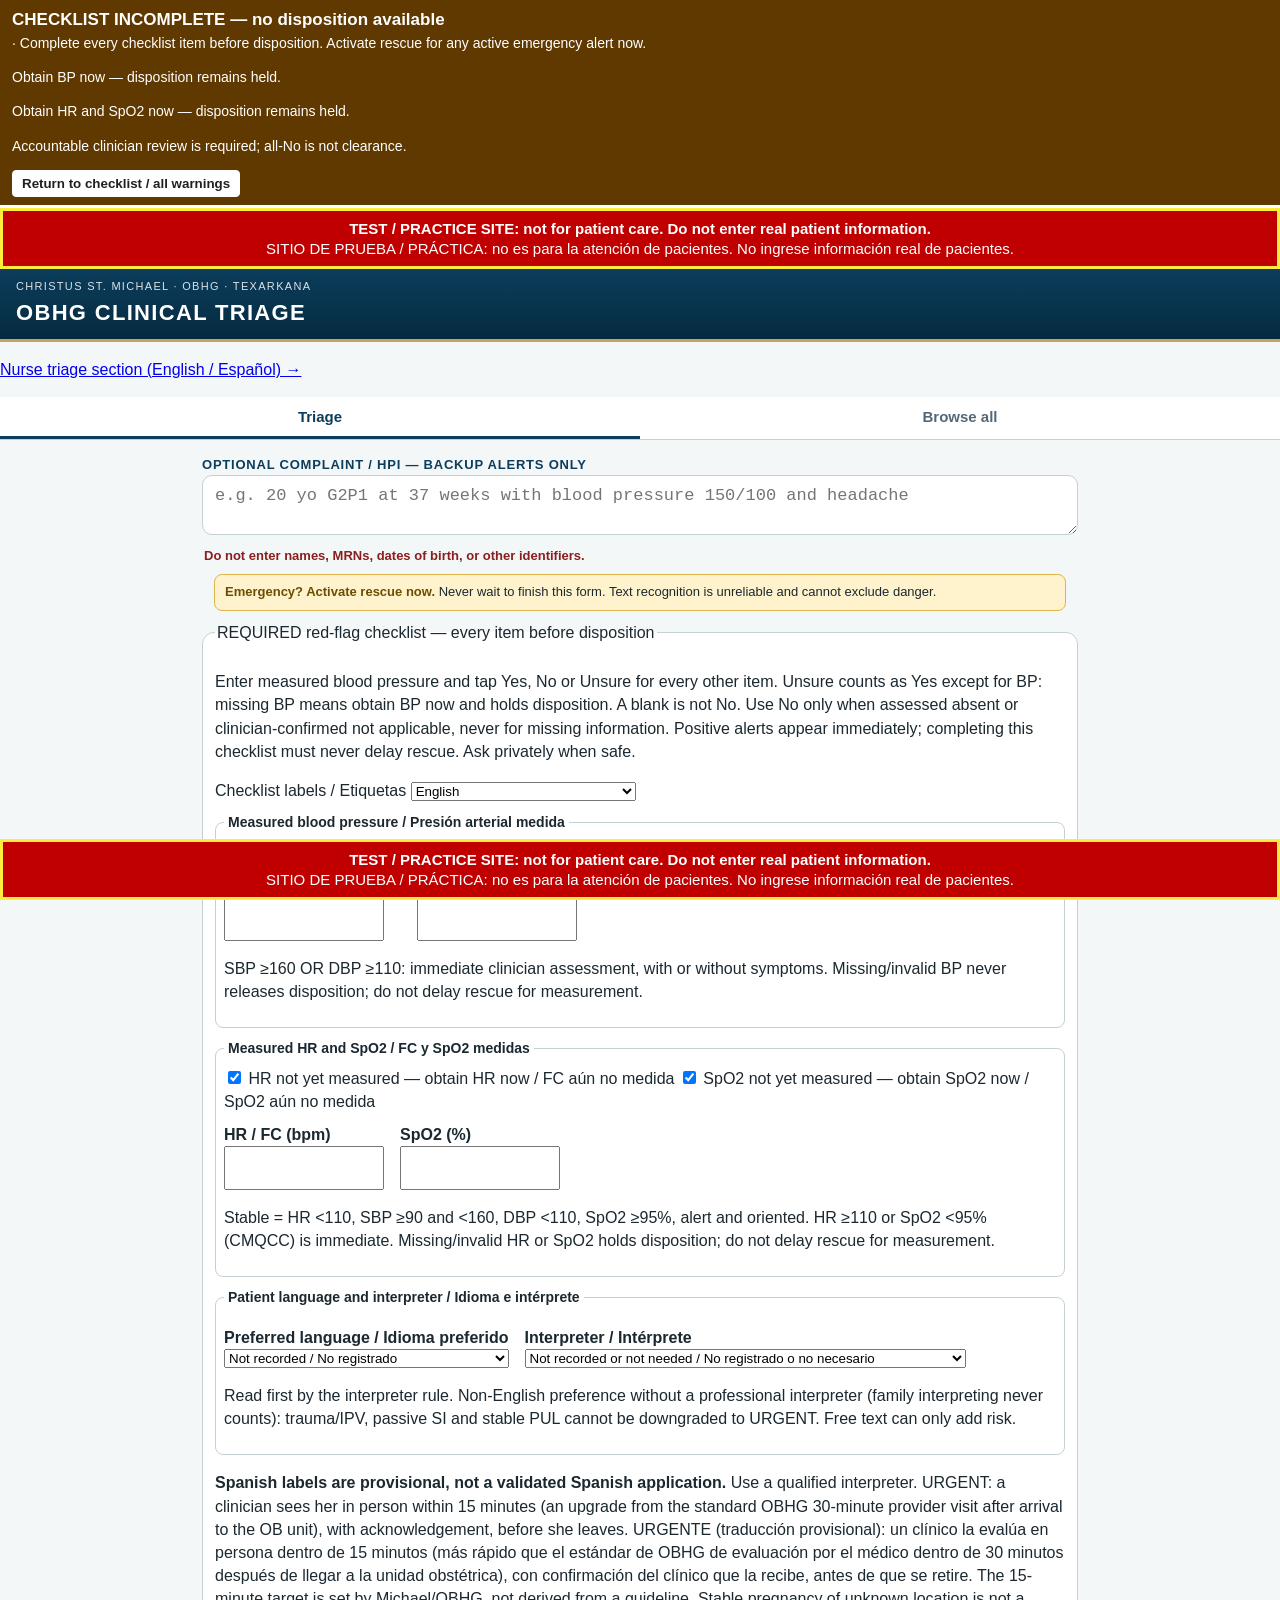
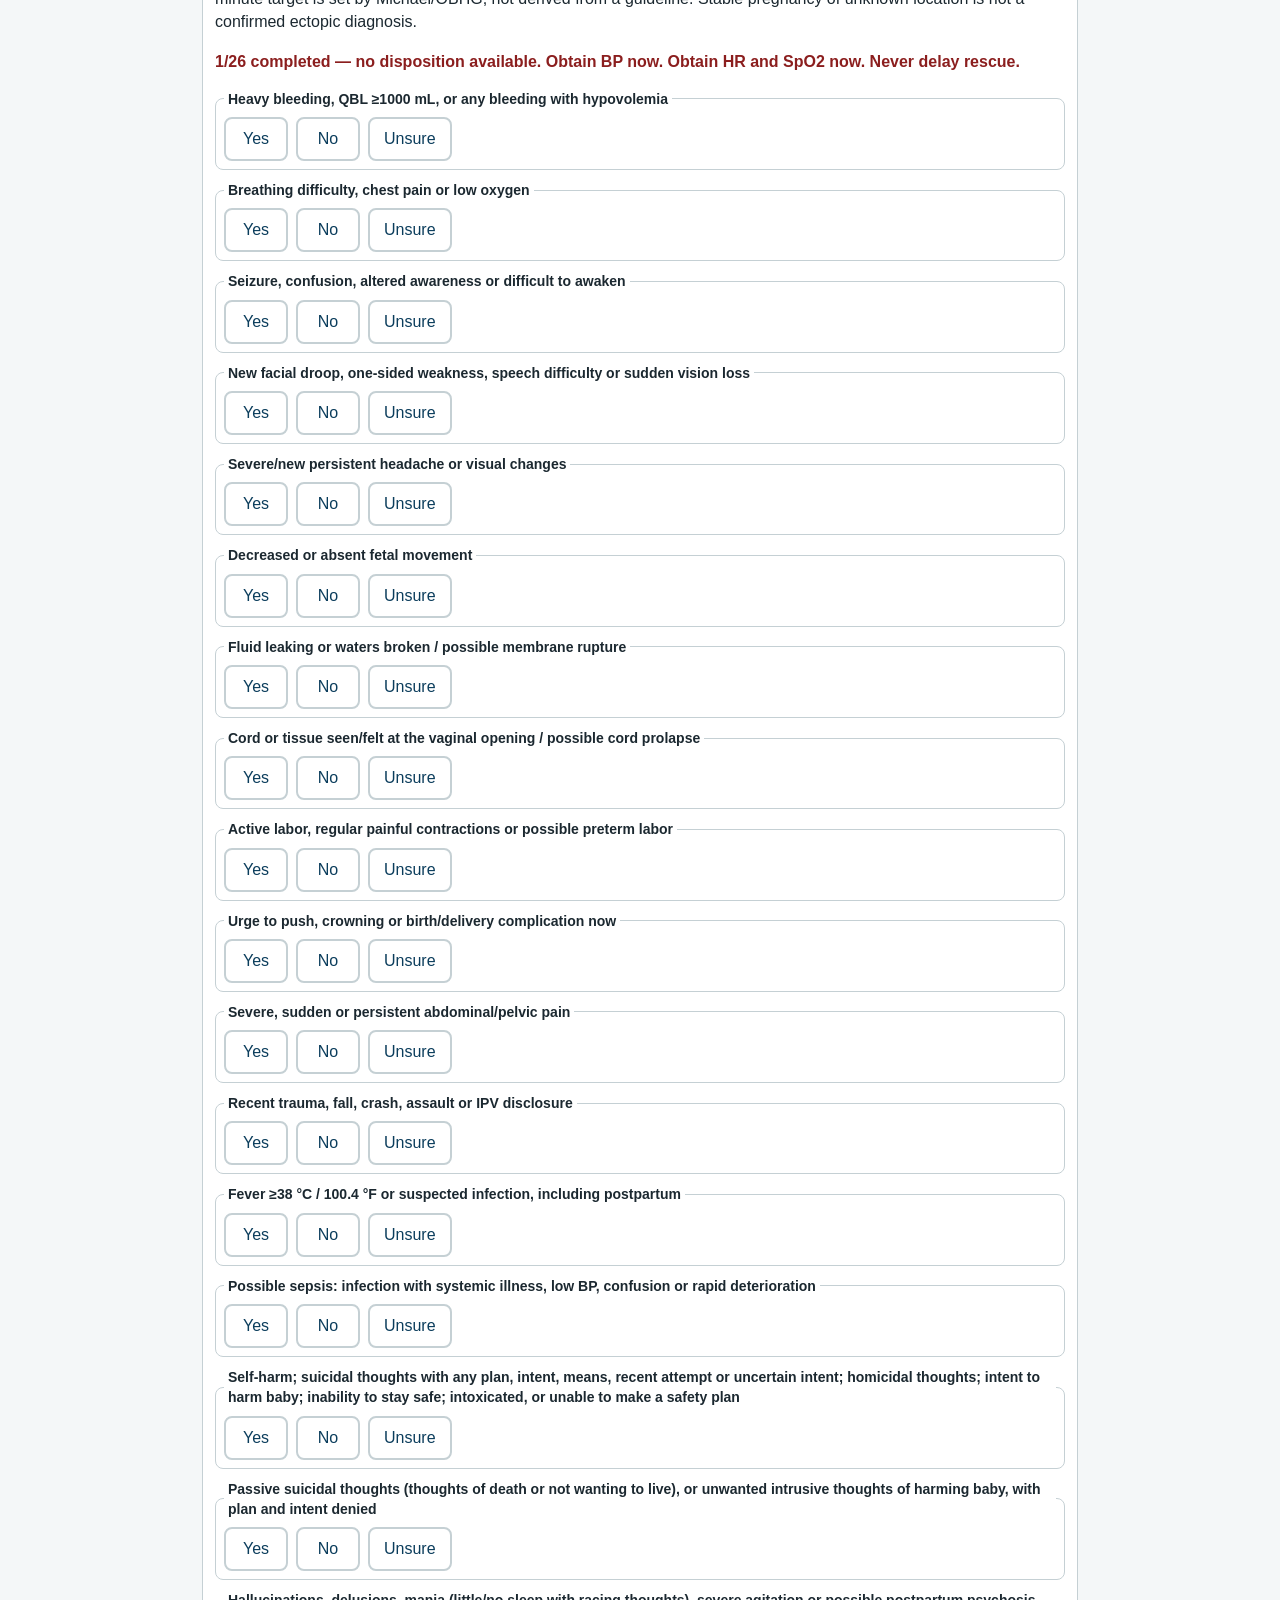
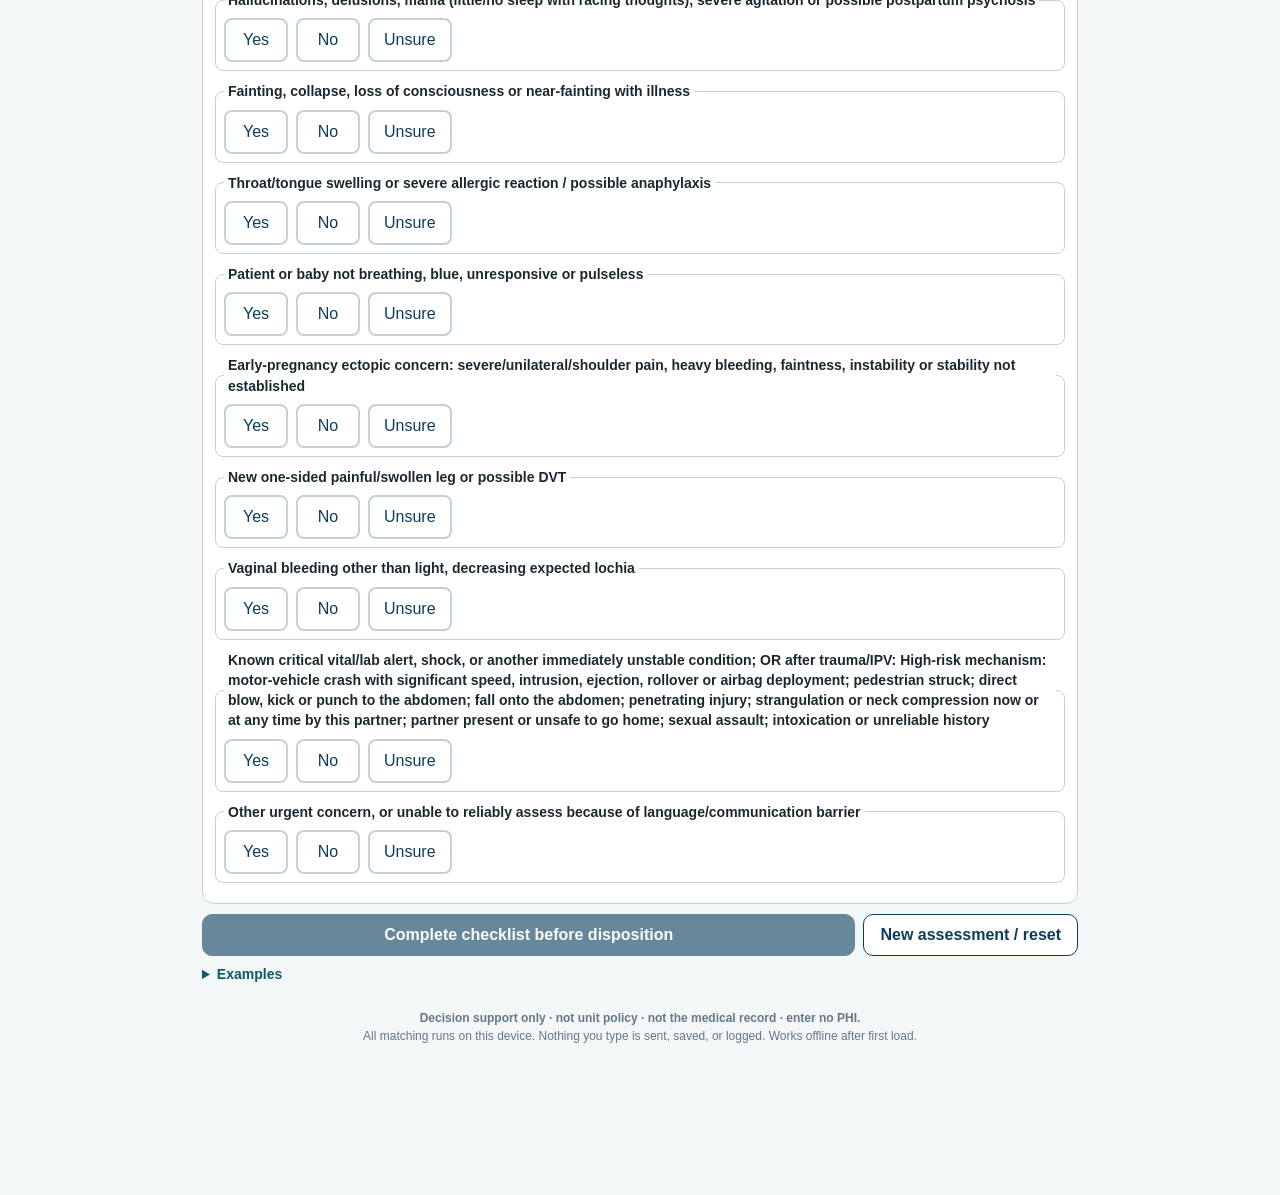
<file: index.html>
<!doctype html>
<html lang="en">
<head>
<meta charset="utf-8">
<meta name="viewport" content="width=device-width, initial-scale=1, viewport-fit=cover">
<meta name="theme-color" content="#0B3D5C">
<meta name="referrer" content="no-referrer">
<meta http-equiv="Content-Security-Policy" content="default-src 'self'; img-src 'self' data:; style-src 'self'; script-src 'self'; connect-src 'self'; form-action 'none'; base-uri 'none'">
<meta name="robots" content="noindex, nofollow">
<title>OB Triage (TEST)</title>
<link rel="manifest" href="manifest.webmanifest">
<link rel="icon" href="assets/icons/icon-192.png">
<link rel="apple-touch-icon" href="assets/icons/icon-180.png">
<meta name="apple-mobile-web-app-capable" content="yes">
<meta name="apple-mobile-web-app-title" content="OB Triage TEST">
<link rel="stylesheet" href="css/app.css">
</head>
<body>
<div class="test-site-banner test-site-top" role="note" aria-label="Test site notice"><strong>TEST / PRACTICE SITE: not for patient care. Do not enter real patient information.</strong><br><span lang="es">SITIO DE PRUEBA / PRÁCTICA: no es para la atención de pacientes. No ingrese información real de pacientes.</span></div>
<div class="test-site-banner test-site-fixed" aria-hidden="true"><strong>TEST / PRACTICE SITE: not for patient care. Do not enter real patient information.</strong><br><span lang="es">SITIO DE PRUEBA / PRÁCTICA: no es para la atención de pacientes. No ingrese información real de pacientes.</span></div>
<aside id="safety-banner" class="safety-banner" role="alert" aria-live="assertive" aria-label="Safety alerts and checklist status" hidden></aside>
<header class="hdr">
  <div class="hdr-org">CHRISTUS ST. MICHAEL · OBHG · TEXARKANA</div>
  <h1>OBHG CLINICAL TRIAGE</h1>
</header>

<p class="nurse-link"><a href="nurse.html">Nurse triage section (English / Español) →</a></p>
<nav class="tabs" role="tablist">
  <button role="tab" id="tab-triage" class="on" aria-selected="true">Triage</button>
  <button role="tab" id="tab-browse" aria-selected="false">Browse all</button>
</nav>

<main>
<section id="view-triage">
  <form id="hpi-form" autocomplete="off">
    <label for="hpi" class="lbl">Optional complaint / HPI — backup alerts only</label>
    <div class="hpi-row">
      <textarea id="hpi" rows="2" autocomplete="off" autocorrect="off" autocapitalize="off" spellcheck="false"
        placeholder="e.g. 20 yo G2P1 at 37 weeks with blood pressure 150/100 and headache"></textarea>
    </div>
    <p class="privacy-line">Do not enter names, MRNs, dates of birth, or other identifiers.</p>
    <div id="privacy-warn" class="privacy-warn" hidden></div>
    <p class="verify"><b>Emergency? Activate rescue now.</b> Never wait to finish this form. Text recognition is unreliable and cannot exclude danger.</p>
    <fieldset id="structured-screen" class="box"><legend>REQUIRED red-flag checklist — every item before disposition</legend>
      <p>Enter measured blood pressure and tap Yes, No or Unsure for every other item. Unsure counts as Yes except for BP: missing BP means obtain BP now and holds disposition. A blank is not No. Use No only when assessed absent or clinician-confirmed not applicable, never for missing information. Positive alerts appear immediately; completing this checklist must never delay rescue. Ask privately when safe.</p>
      <label for="checklist-language">Checklist labels / Etiquetas <select id="checklist-language"><option value="en">English</option><option value="es">Español (solo lista / checklist only)</option></select></label>
      <fieldset class="redflag-row" id="bp-entry"><legend>Measured blood pressure / Presión arterial medida</legend>
        <label><input type="checkbox" id="bp-not-measured" checked> Not yet measured — obtain BP now / Aún no medida</label>
        <div class="bp-inputs"><label for="bp-sbp">SBP / Sistólica (mmHg)<input id="bp-sbp" type="number" inputmode="numeric" min="1" max="300" step="any" autocomplete="off"></label><label for="bp-dbp">DBP / Diastólica (mmHg)<input id="bp-dbp" type="number" inputmode="numeric" min="1" max="200" step="any" autocomplete="off"></label></div>
        <p>SBP ≥160 OR DBP ≥110: immediate clinician assessment, with or without symptoms. Missing/invalid BP never releases disposition; do not delay rescue for measurement.</p>
      </fieldset>
      <fieldset class="redflag-row" id="vitals-entry"><legend>Measured HR and SpO2 / FC y SpO2 medidas</legend>
        <label><input type="checkbox" id="hr-not-measured" checked> HR not yet measured — obtain HR now / FC aún no medida</label>
        <label><input type="checkbox" id="spo2-not-measured" checked> SpO2 not yet measured — obtain SpO2 now / SpO2 aún no medida</label>
        <div class="bp-inputs"><label for="vital-hr">HR / FC (bpm)<input id="vital-hr" type="number" inputmode="numeric" min="20" max="250" step="any" autocomplete="off"></label><label for="vital-spo2">SpO2 (%)<input id="vital-spo2" type="number" inputmode="numeric" min="50" max="100" step="any" autocomplete="off"></label></div>
        <p>Stable = HR &lt;110, SBP ≥90 and &lt;160, DBP &lt;110, SpO2 ≥95%, alert and oriented. HR ≥110 or SpO2 &lt;95% (CMQCC) is immediate. Missing/invalid HR or SpO2 holds disposition; do not delay rescue for measurement.</p>
      </fieldset>
      <fieldset class="redflag-row" id="language-entry"><legend>Patient language and interpreter / Idioma e intérprete</legend>
        <div class="bp-inputs"><label for="pref-language">Preferred language / Idioma preferido<select id="pref-language"><option value="">Not recorded / No registrado</option><option value="en">English / Inglés</option><option value="es">Spanish / Español</option><option value="other">Other language / Otro idioma</option></select></label><label for="interpreter-used">Interpreter / Intérprete<select id="interpreter-used"><option value="">Not recorded or not needed / No registrado o no necesario</option><option value="professional">Professional interpreter used (record ID in note) / Intérprete profesional</option><option value="family">Family member or companion interpreted / Familiar o acompañante</option><option value="none">No interpreter / Sin intérprete</option></select></label></div>
        <p>Read first by the interpreter rule. Non-English preference without a professional interpreter (family interpreting never counts): trauma/IPV, passive SI and stable PUL cannot be downgraded to URGENT. Free text can only add risk.</p>
      </fieldset>
      <p><b>Spanish labels are provisional, not a validated Spanish application.</b> Use a qualified interpreter. URGENT: a clinician sees her in person within 15 minutes (an upgrade from the standard OBHG 30-minute provider visit after arrival to the OB unit), with acknowledgement, before she leaves. <span lang="es">URGENTE (traducción provisional): un clínico la evalúa en persona dentro de 15 minutos (más rápido que el estándar de OBHG de evaluación por el médico dentro de 30 minutos después de llegar a la unidad obstétrica), con confirmación del clínico que la recibe, antes de que se retire.</span> The 15-minute target is set by Michael/OBHG, not derived from a guideline. Stable pregnancy of unknown location is not a confirmed ectopic diagnosis.</p>
      <p id="checklist-status" role="status" aria-live="polite"></p>
      <div id="screen-questions"></div>
    </fieldset>
    <div class="btns">
      <button id="go" class="primary" type="button" disabled>Complete checklist before disposition</button>
      <button id="clear" type="button">New assessment / reset</button>
    </div>
    <details class="examples"><summary>Examples</summary><div id="examples"></div></details>
  </form>

  <div id="flags" class="chips" role="alert" aria-live="assertive"></div>
  <section id="handoff-history" class="box" aria-live="polite" hidden></section>
  <div id="result" hidden>
    <article id="top" class="topcard"></article>
    <section class="box"><h3>Also consider</h3><div id="alts" class="alts"></div></section>
    <section class="box"><h3>Why this matched</h3><div id="why"></div></section>
    <section class="box coding" id="coding-box">
      <h3>Coding requires independent clinician confirmation · no diagnosis inferred from HPI</h3>
      <div id="coding"></div>
    </section>
  </div>
  <p class="foot"><b>Decision support only · not unit policy · not the medical record · enter no PHI.</b><br>All matching runs on this device. Nothing you type is sent, saved, or logged. Works offline after first load.</p>
</section>

<section id="view-browse" hidden>
  <input id="q" type="search" placeholder="Search every card and diagram (e.g. magnesium, JADA, torsion)" autocomplete="off" spellcheck="false">
  <div id="list"></div>
</section>
</main>

<div id="viewer" class="viewer" hidden>
  <div class="viewer-bar"><span id="viewer-title"></span>
    <button id="zoom-out" type="button" aria-label="Zoom out">−</button><button id="zoom-in" type="button" aria-label="Zoom in">+</button>
    <button id="viewer-close" type="button">Close</button></div>
  <div id="viewer-source" class="viewer-source" aria-label="Source, version and review status"></div>
  <div class="viewer-body" id="viewer-body"><img id="viewer-img" alt=""></div>
</div>

<script src="js/content.js"></script>
<script src="codes/code_tables.js"></script>
<script src="codes/validation.js"></script>
<script src="js/safety-vocabulary.js"></script>
<script src="js/red-flags.js"></script>
<script src="js/engine.js"></script>
<script src="js/display-names.js"></script>
<script src="js/app.js"></script>
</body>
</html>
</file>
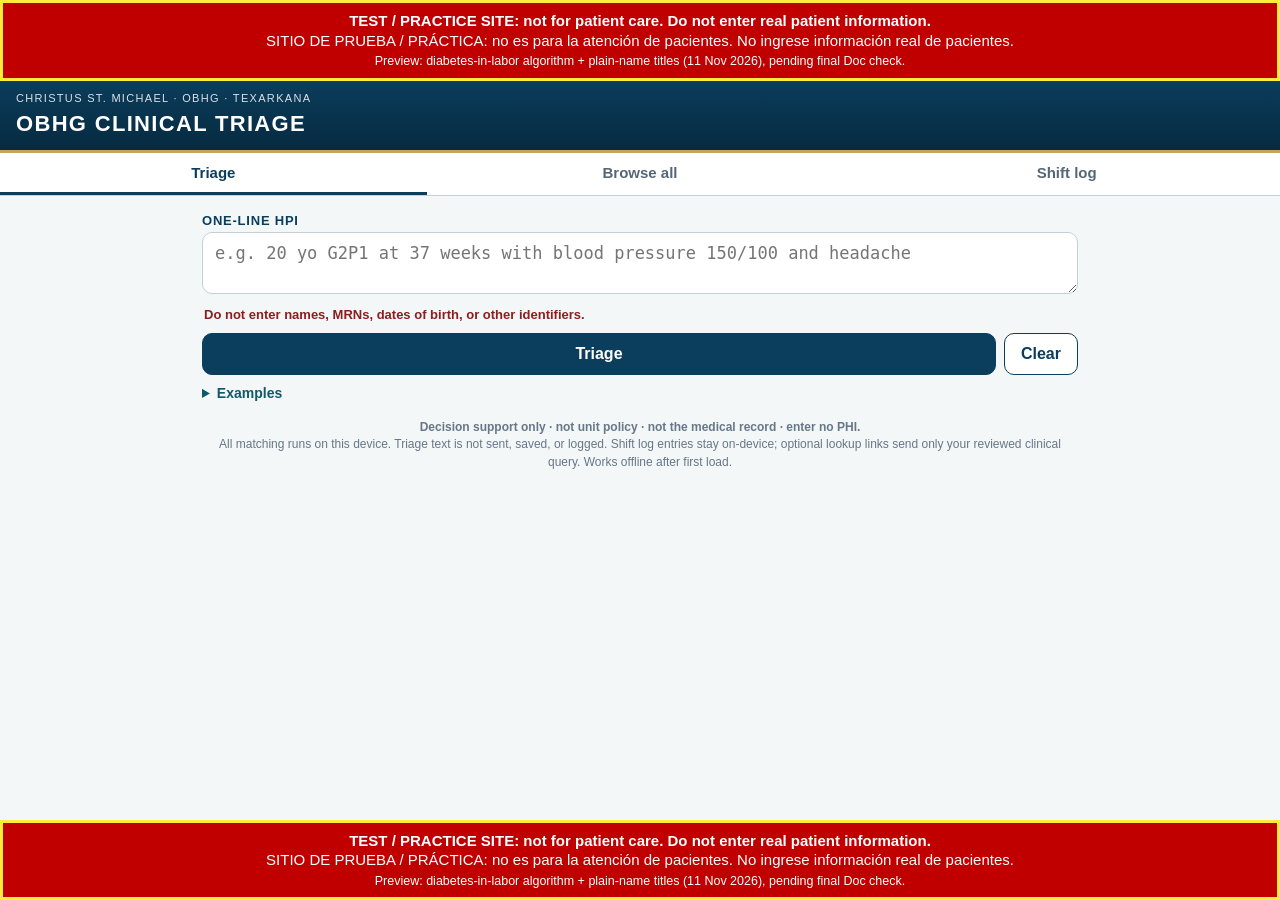
<file: dm-preview/index.html>
<!doctype html>
<html lang="en">
<head>
<meta charset="utf-8">
<meta name="viewport" content="width=device-width, initial-scale=1, viewport-fit=cover">
<meta name="theme-color" content="#0B3D5C">
<meta name="referrer" content="no-referrer">
<meta http-equiv="Content-Security-Policy" content="default-src 'self'; img-src 'self' data:; style-src 'self'; script-src 'self'; connect-src 'self'; form-action 'none'; base-uri 'none'">
<meta name="robots" content="noindex, nofollow">
<title>OB Triage (TEST PREVIEW)</title>
<link rel="manifest" href="manifest.webmanifest">
<link rel="icon" href="assets/icons/icon-192.png">
<link rel="apple-touch-icon" href="assets/icons/icon-180.png">
<meta name="apple-mobile-web-app-capable" content="yes">
<meta name="apple-mobile-web-app-title" content="OB Triage PREVIEW">
<link rel="stylesheet" href="css/app.css">
</head>
<body>
<div class="test-site-banner test-site-top" role="note" aria-label="Test site notice"><strong>TEST / PRACTICE SITE: not for patient care. Do not enter real patient information.</strong><br><span lang="es">SITIO DE PRUEBA / PRÁCTICA: no es para la atención de pacientes. No ingrese información real de pacientes.</span><br><small>Preview: diabetes-in-labor algorithm + plain-name titles (11 Nov 2026), pending final Doc check.</small></div>
<div class="test-site-banner test-site-fixed" aria-hidden="true"><strong>TEST / PRACTICE SITE: not for patient care. Do not enter real patient information.</strong><br><span lang="es">SITIO DE PRUEBA / PRÁCTICA: no es para la atención de pacientes. No ingrese información real de pacientes.</span><br><small>Preview: diabetes-in-labor algorithm + plain-name titles (11 Nov 2026), pending final Doc check.</small></div>
<header class="hdr">
  <div class="hdr-org">CHRISTUS ST. MICHAEL · OBHG · TEXARKANA</div>
  <h1>OBHG CLINICAL TRIAGE</h1>
</header>

<nav class="tabs" role="tablist">
  <button role="tab" id="tab-triage" class="on" aria-selected="true">Triage</button>
  <button role="tab" id="tab-browse" aria-selected="false">Browse all</button>
  <button role="tab" id="tab-log" aria-selected="false">Shift log</button>
</nav>

<main>
<section id="view-triage">
  <form id="hpi-form" autocomplete="off">
    <label for="hpi" class="lbl">One-line HPI</label>
    <div class="hpi-row">
      <textarea id="hpi" rows="2" autocomplete="off" autocorrect="off" autocapitalize="off" spellcheck="false"
        placeholder="e.g. 20 yo G2P1 at 37 weeks with blood pressure 150/100 and headache"></textarea>
    </div>
    <p class="privacy-line">Do not enter names, MRNs, dates of birth, or other identifiers.</p>
    <div id="privacy-warn" class="privacy-warn" hidden></div>
    <div class="btns">
      <button id="go" class="primary" type="button">Triage</button>
      <button id="clear" type="button">Clear</button>
    </div>
    <details class="examples"><summary>Examples</summary><div id="examples"></div></details>
  </form>

  <div id="result" hidden>
    <div id="flags" class="chips"></div>
    <article id="top" class="topcard"></article>
    <section class="box"><h3>Also consider</h3><div id="alts" class="alts"></div></section>
    <section class="box"><h3>Why this matched</h3><div id="why"></div></section>
    <section class="box coding" id="coding-box">
      <h3>Suggested codes · verify against documentation and payer rules · not billing advice</h3>
      <div id="coding"></div>
    </section>
  </div>
  <p class="foot"><b>Decision support only · not unit policy · not the medical record · enter no PHI.</b><br>All matching runs on this device. Triage text is not sent, saved, or logged. Shift log entries stay on-device; optional lookup links send only your reviewed clinical query. Works offline after first load.</p>
</section>

<section id="view-browse" hidden>
  <input id="q" type="search" placeholder="Search every card and diagram (e.g. magnesium, JADA, torsion)" autocomplete="off" spellcheck="false">
  <div id="list"></div>
</section>
<section id="view-log" hidden>
  <div id="profile-box" class="box" hidden>
    <h3>PROVIDER PROFILE (STORED ON THIS DEVICE ONLY)</h3>
    <label class="lbl" for="pf-name">Provider name</label><input id="pf-name" maxlength="80" autocomplete="off">
    <label class="lbl" for="pf-title">Credentials / title</label><input id="pf-title" maxlength="40" placeholder="MD, DO, CNM..." autocomplete="off">
    <label class="lbl" for="pf-site">Site</label><input id="pf-site" maxlength="80" value="CHRISTUS St. Michael" autocomplete="off">
    <label class="lbl" for="pf-ret">Keep closed shift logs for</label><select id="pf-ret"><option value="7">7 days</option><option value="30" selected>30 days</option><option value="90">90 days</option><option value="0">Keep until I delete</option></select>
    <div class="btns"><button id="pf-save" class="primary" type="button">Save profile</button></div>
  </div>
  <div id="log-main" hidden>
    <div class="box"><div id="log-head"></div><button id="pf-edit" type="button" class="small">Edit profile</button></div>
    <div class="box" id="log-form">
      <h3 id="lg-form-title">NEW ENTRY</h3>
      <div id="lg-amend-note" class="amend-note" hidden></div>
      <label class="lbl" for="lg-hpi">One-line summary (auto-fills fields below; never saved)</label>
      <textarea id="lg-hpi" rows="2" autocomplete="off" autocorrect="off" autocapitalize="off" spellcheck="false" placeholder="e.g. AB 22 yo G1P0 at 32 weeks with leaking fluid, admit antepartum"></textarea>
      <div id="lg-warn" class="privacy-warn" hidden></div>
      <div class="lgrid">
        <label>Initials<input id="lg-initials" maxlength="3" pattern="[A-Za-z]{2,3}" autocomplete="off" autocapitalize="characters"></label>
        <label>Age<input id="lg-age" inputmode="numeric" maxlength="3" autocomplete="off"></label>
        <label>G/P<input id="lg-gp" maxlength="40" placeholder="2/1 or G2P1" autocomplete="off"></label>
        <label>GA<input id="lg-ga" maxlength="7" placeholder="37w2d" autocomplete="off"></label>
        <label class="wide">HPI (used for DDx, codes, triage; cleared on save, never stored)<textarea id="lg-hpi2" rows="3" maxlength="600" autocomplete="off" autocorrect="off" autocapitalize="off" spellcheck="false" placeholder="e.g. leaking fluid since this morning, positive fern, afebrile"></textarea></label>
      </div>
      <div class="btns"><button id="lg-suggest" class="primary" type="button">Refresh DDx / codes + triage</button></div>
      <p class="alt-tag">Triage updates automatically as you type the summary, HPI, or demographics.</p>
      <div class="box routinebox">
        <h3>ROUTINE ENCOUNTER (ONE TAP)</h3>
        <label class="lbl" for="lg-svc">Service</label><select id="lg-svc"><option value="AUTO">Auto (blank GA and G/P = GYN)</option><option value="OB">OB</option><option value="GYN">GYN</option></select>
        <div id="lg-svc-now" class="alt-tag"></div>
        <div class="lgrid">
          <label>I delivered<select id="lg-deliv"><option value="no">No</option><option value="yes">Yes</option></select></label>
          <label>Patient<select id="lg-pt"><option value="NEW">New</option><option value="EST">Established</option></select></label>
          <label>Observation<select id="lg-obs"><option value="">No (OBED/triage)</option><option value="same">Same-day (99234-99236)</option><option value="multi">Multi-day (99221-99223 + 99238/99239)</option></select></label>
          <label>My group did surgery<select id="lg-surg"><option value="no">No</option><option value="yes">Yes</option></select></label>
        </div>
        <p class="alt-tag">OBED default E/M 99281-99285; office new/established are alternates. Admit E/M is logged with delivery codes for OBHG tracking (not billed). Observation requires an order. Verify with OBHG coding.</p>
        <div class="subh">OB</div><div id="lg-routine" class="qpick"></div>
        <div class="subh">GYN</div><div id="lg-routine-gyn" class="qpick"></div>
        <div id="lg-routine-alts" class="alt-tag"></div>
        <p class="alt-tag">Routine codes are PENDING DOC REVIEW (review 1 applied). Z3A.xx comes from the GA field (none when GA blank). GYN entries need no GA or G/P.</p>
      </div>
      <div id="lg-sugg" hidden></div>
      <div id="lg-triage" class="box triagebox" hidden>
        <h3>TRIAGE · DECISION SUPPORT ONLY · CLINICIAN MUST VERIFY</h3>
        <div id="lg-using" class="alt-tag"></div>
        <div id="lg-tri-cards"></div>
        <div class="subh">ASSESSMENT AND PLAN DRAFT (rule-based from card content, on-device, no AI)</div>
        <p id="lg-flow-reference" class="privacy-warn" hidden>This flow has conditional branches. The draft reproduces its source reference, not simultaneous orders. Select the relevant actions and enter the short Plan manually.</p>
        <textarea id="lg-ap" rows="14" readonly spellcheck="false" autocomplete="off"></textarea>
        <div class="btns"><button id="lg-ap-insert" data-act="ap-insert" class="primary" type="button">Insert A&amp;P + codes into entry ↓</button><button id="lg-ap-copy" data-act="ap-copy" type="button">Copy A&amp;P to clipboard</button></div>
        <div id="lg-ap-fallback" hidden><p class="privacy-warn">Copy not available here. Press and hold the text below, then Select All and Copy.</p><textarea id="lg-ap-sel" rows="8" spellcheck="false"></textarea></div>
        <p class="alt-tag">Insert fills Diagnosis / ICD / CPT / Disposition (saved) and places the A&amp;P text in the entry's A&amp;P box (on screen only, cleared on save, never stored). A short Plan excerpt is saved in the log; review it before saving. Ellipses mark omitted text.</p>
      </div>
      <div class="lgrid">
        <label class="wide">Diagnosis<input id="lg-diagnosis" maxlength="120" autocomplete="off"></label>
        <label>ICD<input id="lg-icd" maxlength="120" autocomplete="off"></label>
        <label>CPT<input id="lg-cpt" maxlength="120" autocomplete="off"></label>
        <label>Disposition<select id="lg-disposition"></select></label>
        <label>Clinic<input id="lg-clinic" maxlength="40" autocomplete="off"></label>
        <label class="wide">Code search (ICD/CPT text or code prefix)<input id="lg-codeq" type="search" maxlength="40" autocomplete="off" spellcheck="false" placeholder="e.g. false labor, O80, 5940"></label>
        <div id="lg-coderes" class="wide coderes"></div>
        <label class="wide">Plan (short log summary; verify before saving)<textarea id="lg-plan" rows="2" maxlength="240" autocomplete="off" spellcheck="false" placeholder="Brief actions / follow-up only; no identifiers"></textarea></label>
        <label class="wide">A&amp;P for this entry (copy to your note; not saved)<textarea id="lg-apentry" rows="4" autocomplete="off" spellcheck="false"></textarea></label>
      </div>
      <p class="privacy-line">Initials only (2-3 letters). No names, MRNs, DOBs, or other identifiers.</p>
      <p class="alt-tag"><b>Codes are suggestions; provider verifies before billing.</b></p>
      <div id="lg-err" class="privacy-warn" hidden></div>
      <div class="btns"><button id="lg-add" class="primary" type="button">Add to log</button><button id="lg-cancel" type="button" hidden>Cancel amendment</button></div>
    </div>
    <div class="box"><h3>THIS SHIFT</h3><p class="alt-tag"><b>Codes are suggestions; provider verifies before billing.</b></p><div class="logwrap"><table id="log-table" class="logtab"></table></div>
      <div class="btns"><button id="lg-closeout" type="button">Close shift log</button><button id="lg-carry" type="button">Bring carry-overs into this shift</button><button id="lg-export" class="primary" type="button">Export PDF</button><button id="lg-purge" type="button" class="danger">Purge after export</button><button id="lg-new" type="button">Start new shift log</button></div>
      <section id="closeout-panel" class="box" aria-label="Close shift log review" hidden>
        <h3>CLOSE SHIFT LOG REVIEW</h3>
        <p id="closeout-summary"></p><p class="alt-tag">Open = anything not discharged home or transferred. Inpatients are preselected; review each selection. This is a handoff aid, not a medical disposition order. Save any entry or update drafts first; unsaved drafts are not included.</p>
        <div id="closeout-list"></div>
        <div class="btns"><button id="closeout-finalize" class="primary" type="button">Finalize + export PDF</button><button id="closeout-cancel" type="button">Cancel</button></div>
      </section>
      <section id="carry-panel" class="box" aria-label="Carry-over review" hidden>
        <h3>CARRY OVER TO THIS SHIFT</h3><p class="alt-tag">Review current status before import. Original notes are retained; each source row can be imported only once. Unimported rows expire with the source shift's retention setting.</p>
        <div id="carry-list"></div><div class="btns"><button id="carry-import" class="primary" type="button">Import selected</button><button id="carry-cancel" type="button">Cancel</button></div>
      </section>
      <p id="closeout-status" role="status" hidden></p>
      <p class="alt-tag">Entries are append-only; use Amend to correct in place (timestamped audit trail kept) or Void to strike through. Shifts roll over automatically at 08:00. Closed shifts are purged automatically per your retention setting (<span id="ret-label"></span>). Log data stays on this device except PDF sharing and explicitly reviewed external lookups.</p>
      <div id="row-actions" aria-label="Per-row updates and lookups"></div>
    </div>
    <div class="box"><h3>PAST SHIFTS</h3><div id="past"></div></div>
    <div class="box" id="past-view" hidden><h3 id="pv-title"></h3><p class="alt-tag">Read-only.</p><div class="logwrap"><table id="pv-table" class="logtab"></table></div>
      <div class="btns"><button id="pv-export" class="primary" type="button">Export PDF</button><button id="pv-purge" type="button" class="danger">Purge after export</button><button id="pv-close" type="button">Close</button></div></div>
  </div>
</section>
</main>

<div id="toast" class="toast" role="status" aria-live="polite" hidden></div>
<div id="sw-update" class="sw-update" hidden>New version available. <button id="sw-reload" type="button" class="small">Reload</button></div>
<div id="viewer" class="viewer" hidden>
  <div class="viewer-bar"><span id="viewer-title"></span>
    <button id="zoom-out" type="button" aria-label="Zoom out">−</button><button id="zoom-in" type="button" aria-label="Zoom in">+</button>
    <button id="viewer-close" type="button">Close</button></div>
  <div class="viewer-body" id="viewer-body"><img id="viewer-img" alt=""></div>
</div>

<script src="js/content.js"></script>
<script src="js/display-names.js"></script>
<script src="js/review.js"></script>
<script src="codes/code_tables.js"></script>
<script src="codes/validation.js"></script>
<script src="js/engine.js"></script>
<script src="js/routine_codes.js"></script>
<script src="js/flowplans.js"></script>
<script src="js/shiftlog.js"></script>
<script src="js/app.js"></script>
</body>
</html>
</file>
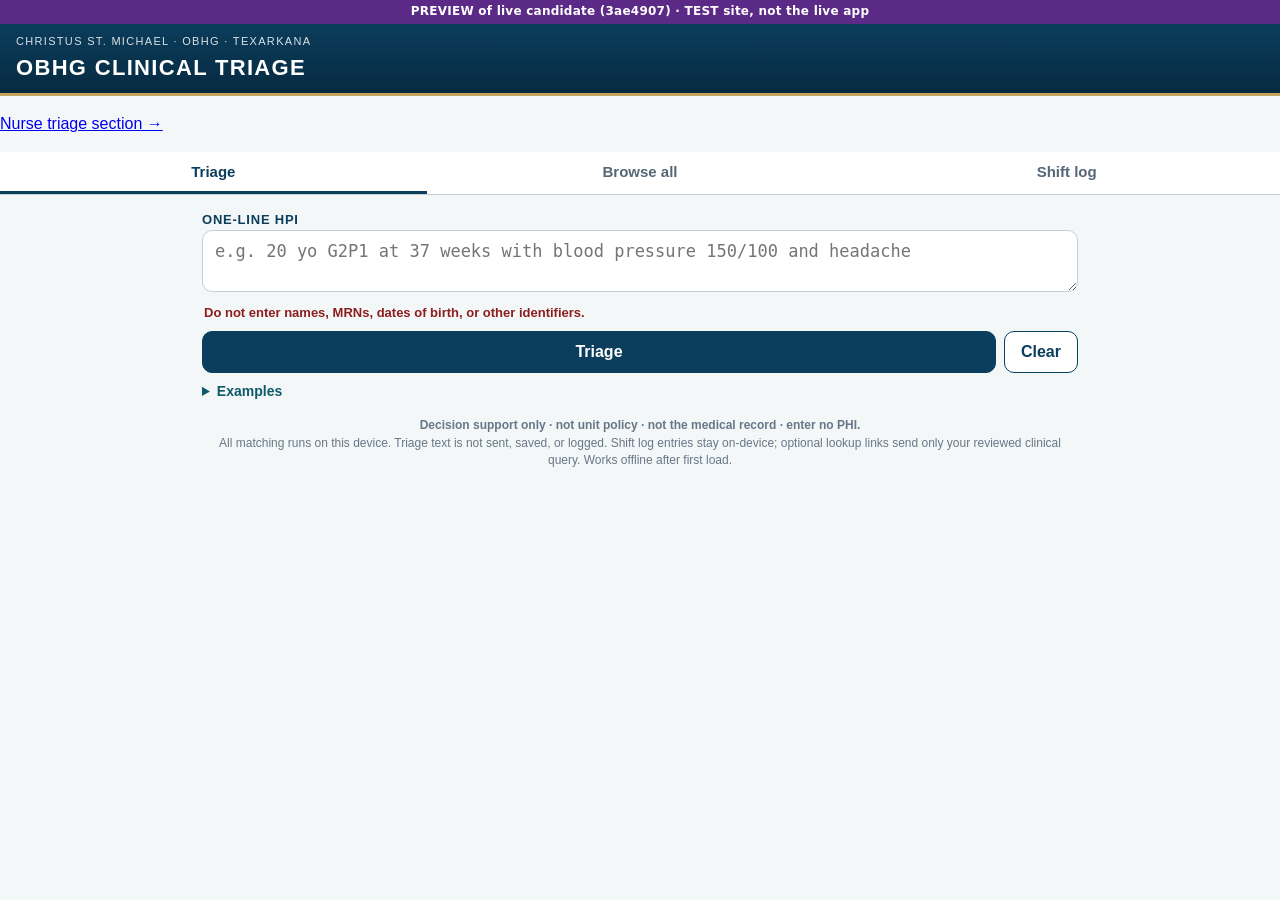
<file: live-preview/index.html>
<!doctype html>
<html lang="en">
<head>
<meta charset="utf-8">
<meta name="viewport" content="width=device-width, initial-scale=1, viewport-fit=cover">
<meta name="theme-color" content="#0B3D5C">
<meta name="referrer" content="no-referrer">
<meta http-equiv="Content-Security-Policy" content="default-src 'self'; img-src 'self' data: https://obhgtriage.goatcounter.com; style-src 'self'; script-src 'self' https://gc.zgo.at; connect-src 'self' https://obhgtriage.goatcounter.com; form-action 'none'; base-uri 'none'">
<meta name="robots" content="noindex, nofollow">
<title>OBHG CLINICAL TRIAGE</title>
<link rel="manifest" href="manifest.webmanifest">
<link rel="icon" href="assets/icons/icon-192.png">
<link rel="apple-touch-icon" href="assets/icons/icon-180.png">
<meta name="apple-mobile-web-app-capable" content="yes">
<meta name="apple-mobile-web-app-title" content="OBHG Triage">
<link rel="stylesheet" href="css/app.css">
</head>
<body>
<div class="lp-marker" role="note">PREVIEW of live candidate (3ae4907) · TEST site, not the live app</div>
<header class="hdr">
  <div class="hdr-org">CHRISTUS ST. MICHAEL · OBHG · TEXARKANA</div>
  <h1>OBHG CLINICAL TRIAGE</h1>
</header>

<p class="nurse-link"><a href="nurse.html">Nurse triage section →</a></p>

<nav class="tabs" role="tablist">
  <button role="tab" id="tab-triage" class="on" aria-selected="true">Triage</button>
  <button role="tab" id="tab-browse" aria-selected="false">Browse all</button>
  <button role="tab" id="tab-log" aria-selected="false">Shift log</button>
</nav>

<main>
<section id="view-triage">
  <form id="hpi-form" autocomplete="off">
    <label for="hpi" class="lbl">One-line HPI</label>
    <div class="hpi-row">
      <textarea id="hpi" rows="2" autocomplete="off" autocorrect="off" autocapitalize="off" spellcheck="false"
        placeholder="e.g. 20 yo G2P1 at 37 weeks with blood pressure 150/100 and headache"></textarea>
    </div>
    <p class="privacy-line">Do not enter names, MRNs, dates of birth, or other identifiers.</p>
    <div id="privacy-warn" class="privacy-warn" hidden></div>
    <div class="btns">
      <button id="go" class="primary" type="button">Triage</button>
      <button id="clear" type="button">Clear</button>
    </div>
    <details class="examples"><summary>Examples</summary><div id="examples"></div></details>
  </form>

  <div id="result" hidden>
    <div id="flags" class="chips"></div>
    <article id="top" class="topcard"></article>
    <section class="box"><h3>Also consider</h3><div id="alts" class="alts"></div></section>
    <section class="box"><h3>Why this matched</h3><div id="why"></div></section>
    <section class="box coding" id="coding-box">
      <h3>Suggested codes · verify against documentation and payer rules · not billing advice</h3>
      <div id="coding"></div>
    </section>
  </div>
  <p class="foot"><b>Decision support only · not unit policy · not the medical record · enter no PHI.</b><br>All matching runs on this device. Triage text is not sent, saved, or logged. Shift log entries stay on-device; optional lookup links send only your reviewed clinical query. Works offline after first load.</p>
</section>

<section id="view-browse" hidden>
  <input id="q" type="search" placeholder="Search every card and diagram (e.g. magnesium, JADA, torsion)" autocomplete="off" spellcheck="false">
  <div id="list"></div>
</section>
<section id="view-log" hidden>
  <div id="profile-box" class="box" hidden>
    <h3>PROVIDER PROFILE (STORED ON THIS DEVICE ONLY)</h3>
    <label class="lbl" for="pf-name">Provider name</label><input id="pf-name" maxlength="80" autocomplete="off">
    <label class="lbl" for="pf-title">Credentials / title</label><input id="pf-title" maxlength="40" placeholder="MD, DO, CNM..." autocomplete="off">
    <label class="lbl" for="pf-site">Site</label><input id="pf-site" maxlength="80" value="CHRISTUS St. Michael" autocomplete="off">
    <label class="lbl" for="pf-ret">Keep closed shift logs for</label><select id="pf-ret"><option value="7">7 days</option><option value="30" selected>30 days</option><option value="90">90 days</option><option value="0">Keep until I delete</option></select>
    <div class="btns"><button id="pf-save" class="primary" type="button">Save profile</button></div>
  </div>
  <div id="log-main" hidden>
    <div class="box"><div id="log-head"></div><button id="pf-edit" type="button" class="small">Edit profile</button></div>
    <div class="box" id="log-form">
      <h3 id="lg-form-title">NEW ENTRY</h3>
      <div id="lg-amend-note" class="amend-note" hidden></div>
      <label class="lbl" for="lg-hpi">One-line summary (auto-fills fields below; never saved)</label>
      <textarea id="lg-hpi" rows="2" autocomplete="off" autocorrect="off" autocapitalize="off" spellcheck="false" placeholder="e.g. AB 22 yo G1P0 at 32 weeks with leaking fluid, admit antepartum"></textarea>
      <div id="lg-warn" class="privacy-warn" hidden></div>
      <div class="lgrid">
        <label>Initials<input id="lg-initials" maxlength="3" pattern="[A-Za-z]{2,3}" autocomplete="off" autocapitalize="characters"></label>
        <label>Age<input id="lg-age" inputmode="numeric" maxlength="3" autocomplete="off"></label>
        <label>G/P<input id="lg-gp" maxlength="40" placeholder="2/1 or G2P1" autocomplete="off"></label>
        <label>GA<input id="lg-ga" maxlength="7" placeholder="37w2d" autocomplete="off"></label>
        <label class="wide">HPI (used for DDx, codes, triage; cleared on save, never stored)<textarea id="lg-hpi2" rows="3" maxlength="600" autocomplete="off" autocorrect="off" autocapitalize="off" spellcheck="false" placeholder="e.g. leaking fluid since this morning, positive fern, afebrile"></textarea></label>
      </div>
      <div class="btns"><button id="lg-suggest" class="primary" type="button">Refresh DDx / codes + triage</button></div>
      <p class="alt-tag">Triage updates automatically as you type the summary, HPI, or demographics.</p>
      <div class="box routinebox">
        <h3>ROUTINE ENCOUNTER (ONE TAP)</h3>
        <label class="lbl" for="lg-svc">Service</label><select id="lg-svc"><option value="AUTO">Auto (blank GA and G/P = GYN)</option><option value="OB">OB</option><option value="GYN">GYN</option></select>
        <div id="lg-svc-now" class="alt-tag"></div>
        <div class="lgrid">
          <label>I delivered<select id="lg-deliv"><option value="no">No</option><option value="yes">Yes</option></select></label>
          <label>Patient<select id="lg-pt"><option value="NEW">New</option><option value="EST">Established</option></select></label>
          <label>Observation<select id="lg-obs"><option value="">No (OBED/triage)</option><option value="same">Same-day (99234-99236)</option><option value="multi">Multi-day (99221-99223 + 99238/99239)</option></select></label>
          <label>My group did surgery<select id="lg-surg"><option value="no">No</option><option value="yes">Yes</option></select></label>
        </div>
        <p class="alt-tag">OBED default E/M 99281-99285; office new/established are alternates. Admit E/M is logged with delivery codes for OBHG tracking (not billed). Observation requires an order. Verify with OBHG coding.</p>
        <div class="subh">OB</div><div id="lg-routine" class="qpick"></div>
        <div class="subh">GYN</div><div id="lg-routine-gyn" class="qpick"></div>
        <div id="lg-routine-alts" class="alt-tag"></div>
        <p class="alt-tag">Routine codes are PENDING DOC REVIEW (review 1 applied). Z3A.xx comes from the GA field (none when GA blank). GYN entries need no GA or G/P.</p>
      </div>
      <div id="lg-sugg" hidden></div>
      <div id="lg-triage" class="box triagebox" hidden>
        <h3>TRIAGE · DECISION SUPPORT ONLY · CLINICIAN MUST VERIFY</h3>
        <div id="lg-using" class="alt-tag"></div>
        <div id="lg-tri-cards"></div>
        <div class="subh">ASSESSMENT AND PLAN DRAFT (rule-based from card content, on-device, no AI)</div>
        <p id="lg-flow-reference" class="privacy-warn" hidden>This flow has conditional branches. The draft reproduces its source reference, not simultaneous orders. Select the relevant actions and enter the short Plan manually.</p>
        <textarea id="lg-ap" rows="14" readonly spellcheck="false" autocomplete="off"></textarea>
        <div class="btns"><button id="lg-ap-insert" data-act="ap-insert" class="primary" type="button">Insert A&amp;P + codes into entry ↓</button><button id="lg-ap-copy" data-act="ap-copy" type="button">Copy A&amp;P to clipboard</button></div>
        <div id="lg-ap-fallback" hidden><p class="privacy-warn">Copy not available here. Press and hold the text below, then Select All and Copy.</p><textarea id="lg-ap-sel" rows="8" spellcheck="false"></textarea></div>
        <p class="alt-tag">Insert fills Diagnosis / ICD / CPT / Disposition (saved) and places the A&amp;P text in the entry's A&amp;P box (on screen only, cleared on save, never stored). A short Plan excerpt is saved in the log; review it before saving. Ellipses mark omitted text.</p>
      </div>
      <div class="lgrid">
        <label class="wide">Diagnosis<input id="lg-diagnosis" maxlength="120" autocomplete="off"></label>
        <label>ICD<input id="lg-icd" maxlength="120" autocomplete="off"></label>
        <label>CPT<input id="lg-cpt" maxlength="120" autocomplete="off"></label>
        <label>Disposition<select id="lg-disposition"></select></label>
        <label>Clinic<input id="lg-clinic" maxlength="40" autocomplete="off"></label>
        <label class="wide">Code search (ICD/CPT text or code prefix)<input id="lg-codeq" type="search" maxlength="40" autocomplete="off" spellcheck="false" placeholder="e.g. false labor, O80, 5940"></label>
        <div id="lg-coderes" class="wide coderes"></div>
        <label class="wide">Plan (short log summary; verify before saving)<textarea id="lg-plan" rows="2" maxlength="240" autocomplete="off" spellcheck="false" placeholder="Brief actions / follow-up only; no identifiers"></textarea></label>
        <label class="wide">A&amp;P for this entry (copy to your note; not saved)<textarea id="lg-apentry" rows="4" autocomplete="off" spellcheck="false"></textarea></label>
      </div>
      <p class="privacy-line">Initials only (2-3 letters). No names, MRNs, DOBs, or other identifiers.</p>
      <p class="alt-tag"><b>Codes are suggestions; provider verifies before billing.</b></p>
      <div id="lg-err" class="privacy-warn" hidden></div>
      <div class="btns"><button id="lg-add" class="primary" type="button">Add to log</button><button id="lg-cancel" type="button" hidden>Cancel amendment</button></div>
    </div>
    <div class="box"><h3>THIS SHIFT</h3><p class="alt-tag"><b>Codes are suggestions; provider verifies before billing.</b></p><div class="logwrap"><table id="log-table" class="logtab"></table></div>
      <div class="btns"><button id="lg-closeout" type="button">Close shift log</button><button id="lg-carry" type="button">Bring carry-overs into this shift</button><button id="lg-export" class="primary" type="button">Export PDF</button><button id="lg-purge" type="button" class="danger">Purge after export</button><button id="lg-new" type="button">Start new shift log</button></div>
      <section id="closeout-panel" class="box" aria-label="Close shift log review" hidden>
        <h3>CLOSE SHIFT LOG REVIEW</h3>
        <p id="closeout-summary"></p><p class="alt-tag">Open = anything not discharged home or transferred. Inpatients are preselected; review each selection. This is a handoff aid, not a medical disposition order. Save any entry or update drafts first; unsaved drafts are not included.</p>
        <div id="closeout-list"></div>
        <div class="btns"><button id="closeout-finalize" class="primary" type="button">Finalize + export PDF</button><button id="closeout-cancel" type="button">Cancel</button></div>
      </section>
      <section id="carry-panel" class="box" aria-label="Carry-over review" hidden>
        <h3>CARRY OVER TO THIS SHIFT</h3><p class="alt-tag">Review current status before import. Original notes are retained; each source row can be imported only once. Unimported rows expire with the source shift's retention setting.</p>
        <div id="carry-list"></div><div class="btns"><button id="carry-import" class="primary" type="button">Import selected</button><button id="carry-cancel" type="button">Cancel</button></div>
      </section>
      <p id="closeout-status" role="status" hidden></p>
      <p class="alt-tag">Entries are append-only; use Amend to correct in place (timestamped audit trail kept) or Void to strike through. Shifts roll over automatically at 08:00. Closed shifts are purged automatically per your retention setting (<span id="ret-label"></span>). Log data stays on this device except PDF sharing and explicitly reviewed external lookups.</p>
      <div id="row-actions" aria-label="Per-row updates and lookups"></div>
    </div>
    <div class="box"><h3>PAST SHIFTS</h3><div id="past"></div></div>
    <div class="box" id="past-view" hidden><h3 id="pv-title"></h3><p class="alt-tag">Read-only.</p><div class="logwrap"><table id="pv-table" class="logtab"></table></div>
      <div class="btns"><button id="pv-export" class="primary" type="button">Export PDF</button><button id="pv-purge" type="button" class="danger">Purge after export</button><button id="pv-close" type="button">Close</button></div></div>
  </div>
</section>
</main>

<div id="toast" class="toast" role="status" aria-live="polite" hidden></div>
<div id="sw-update" class="sw-update" hidden>New version available. <button id="sw-reload" type="button" class="small">Reload</button></div>
<div id="viewer" class="viewer" hidden>
  <div class="viewer-bar"><span id="viewer-title"></span>
    <button id="zoom-out" type="button" aria-label="Zoom out">−</button><button id="zoom-in" type="button" aria-label="Zoom in">+</button>
    <button id="viewer-close" type="button">Close</button></div>
  <div class="viewer-body" id="viewer-body"><img id="viewer-img" alt=""></div>
</div>

<script src="js/content.js"></script>
<script src="js/display-names.js"></script>
<script src="js/review.js"></script>
<script src="codes/code_tables.js"></script>
<script src="codes/validation.js"></script>
<script src="js/engine.js"></script>
<script src="js/routine_codes.js"></script>
<script src="js/flowplans.js"></script>
<script src="js/shiftlog.js"></script>
<script src="js/app.js"></script>
</body>
</html>
</file>
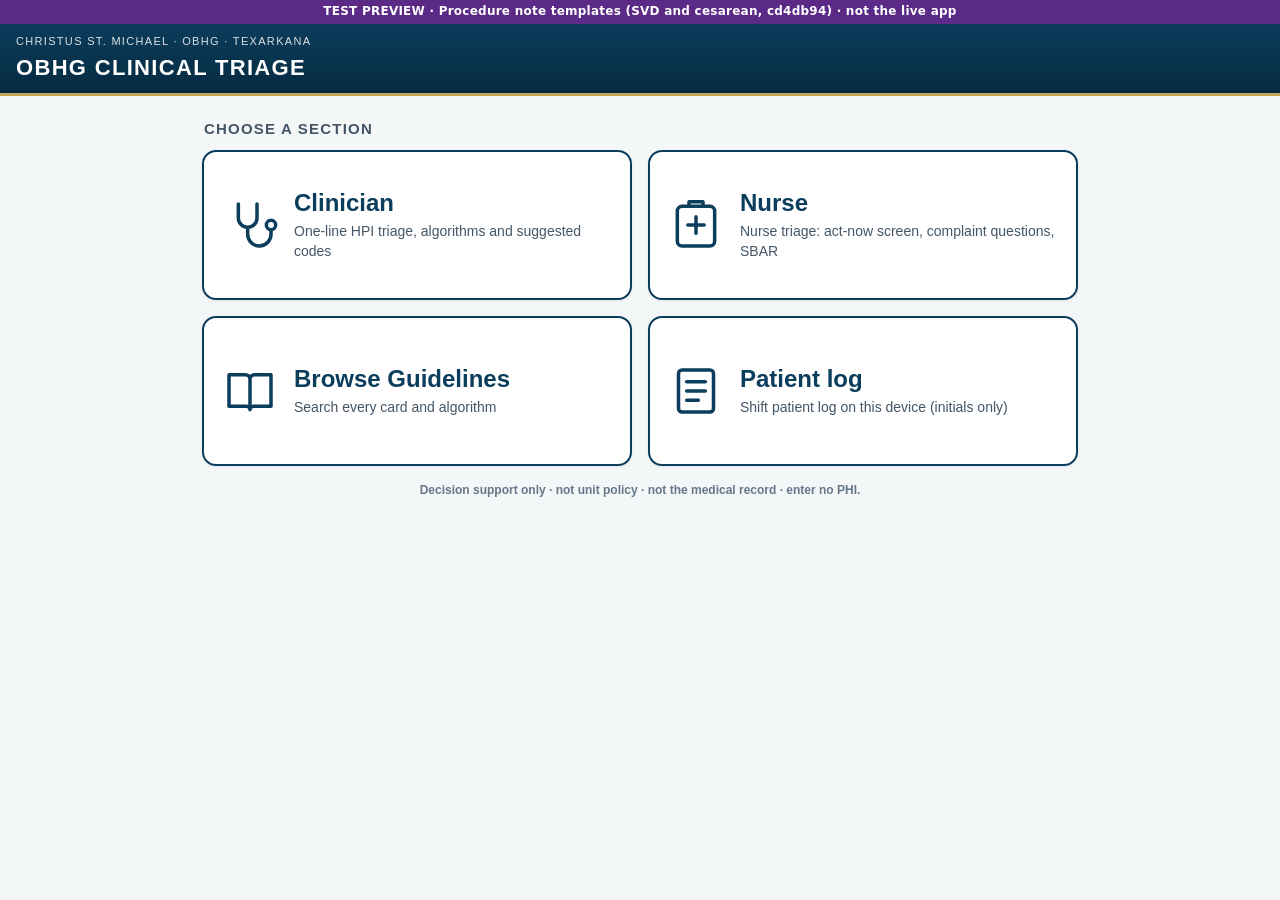
<file: notes-preview/index.html>
<!doctype html>
<html lang="en">
<head>
<meta charset="utf-8">
<meta name="viewport" content="width=device-width, initial-scale=1, viewport-fit=cover">
<meta name="theme-color" content="#0B3D5C">
<meta name="referrer" content="no-referrer">
<meta http-equiv="Content-Security-Policy" content="default-src 'self'; img-src 'self' data: https://obhgtriage.goatcounter.com; style-src 'self'; script-src 'self' https://gc.zgo.at; connect-src 'self' https://obhgtriage.goatcounter.com; form-action 'none'; base-uri 'none'">
<meta name="robots" content="noindex, nofollow">
<title>OBHG CLINICAL TRIAGE</title>
<link rel="manifest" href="manifest.webmanifest">
<link rel="icon" href="assets/icons/icon-192.png">
<link rel="apple-touch-icon" href="assets/icons/icon-180.png">
<meta name="apple-mobile-web-app-capable" content="yes">
<meta name="apple-mobile-web-app-title" content="OBHG Triage">
<link rel="stylesheet" href="css/app.css">
</head>
<body>
<div class="lp-marker" role="note">TEST PREVIEW · Procedure note templates (SVD and cesarean, cd4db94) · not the live app</div>
<header class="hdr">
  <div class="hdr-org">CHRISTUS ST. MICHAEL · OBHG · TEXARKANA</div>
  <h1>OBHG CLINICAL TRIAGE</h1>
</header>

<nav id="section-bar" class="secbar" aria-label="Section" hidden>
  <button type="button" id="go-start" class="secbar-home" data-go="start">← Start</button>
  <span id="section-title" class="secbar-title"></span>
  <button type="button" id="sec-back" class="secbar-back" hidden></button>
</nav>

<main>
<section id="view-start" class="start" aria-labelledby="start-h">
  <h2 id="start-h" class="start-h">Choose a section</h2>
  <div class="start-grid">
    <button type="button" class="start-tile" id="start-clinician" data-go="clinician">
      <svg class="st-ico" viewBox="0 0 48 48" aria-hidden="true"><path d="M14 6v12a8 8 0 0 0 16 0V6M22 26v6a10 10 0 0 0 20 0v-4"/><circle cx="42" cy="24" r="4"/></svg>
      <span class="st-txt"><span class="st-name">Clinician</span><span class="st-sub">One-line HPI triage, algorithms and suggested codes</span></span>
    </button>
    <a class="start-tile" id="start-nurse" href="nurse.html" data-last="nurse">
      <svg class="st-ico" viewBox="0 0 48 48" aria-hidden="true"><rect x="8" y="8" width="32" height="34" rx="4"/><path d="M18 8V4h12v4M24 17v14M17 24h14"/></svg>
      <span class="st-txt"><span class="st-name">Nurse</span><span class="st-sub">Nurse triage: act-now screen, complaint questions, SBAR</span></span>
    </a>
    <button type="button" class="start-tile" id="start-browse" data-go="browse">
      <svg class="st-ico" viewBox="0 0 48 48" aria-hidden="true"><path d="M6 10h14a4 4 0 0 1 4 4v26a3 3 0 0 0-3-3H6zM42 10H28a4 4 0 0 0-4 4v26a3 3 0 0 1 3-3h15z"/></svg>
      <span class="st-txt"><span class="st-name">Browse Guidelines</span><span class="st-sub">Search every card and algorithm</span></span>
    </button>
    <button type="button" class="start-tile" id="start-log" data-go="log">
      <svg class="st-ico" viewBox="0 0 48 48" aria-hidden="true"><rect x="9" y="6" width="30" height="36" rx="3"/><path d="M16 16h16M16 24h16M16 32h10"/></svg>
      <span class="st-txt"><span class="st-name">Patient log</span><span class="st-sub">Shift patient log on this device (initials only)</span></span>
    </button>
  </div>
  <p class="foot"><b>Decision support only · not unit policy · not the medical record · enter no PHI.</b></p>
</section>

<section id="view-triage" hidden>
  <form id="hpi-form" autocomplete="off">
    <label for="hpi" class="lbl">One-line HPI</label>
    <div class="hpi-row">
      <textarea id="hpi" rows="2" autocomplete="off" autocorrect="off" autocapitalize="off" spellcheck="false"
        placeholder="e.g. 20 yo G2P1 at 37 weeks with blood pressure 150/100 and headache"></textarea>
    </div>
    <p class="privacy-line">Do not enter names, MRNs, dates of birth, or other identifiers.</p>
    <div id="privacy-warn" class="privacy-warn" hidden></div>
    <div class="btns">
      <button id="go" class="primary" type="button">Triage</button>
      <button id="clear" type="button">Clear</button>
    </div>
    <details class="examples"><summary>Examples</summary><div id="examples"></div></details>
  </form>

  <div id="result" hidden>
    <div id="flags" class="chips"></div>
    <article id="top" class="topcard"></article>
    <section class="box"><h3>Also consider</h3><div id="alts" class="alts"></div></section>
    <section class="box"><h3>Why this matched</h3><div id="why"></div></section>
    <section class="box coding" id="coding-box">
      <h3>Suggested codes · verify against documentation and payer rules · not billing advice</h3>
      <div id="coding"></div>
    </section>
  </div>
  <p class="foot"><b>Decision support only · not unit policy · not the medical record · enter no PHI.</b><br>All matching runs on this device. Triage text is not sent, saved, or logged. Shift log entries stay on-device; optional lookup links send only your reviewed clinical query. Works offline after first load.</p>
</section>

<section id="view-browse" hidden>
  <input id="q" type="search" placeholder="Search every card and diagram (e.g. magnesium, JADA, torsion)" autocomplete="off" spellcheck="false">
  <div id="list"></div>
</section>
<section id="view-log" hidden>
  <div id="profile-box" class="box" hidden>
    <h3>PROVIDER PROFILE (STORED ON THIS DEVICE ONLY)</h3>
    <label class="lbl" for="pf-name">Provider name</label><input id="pf-name" maxlength="80" autocomplete="off">
    <label class="lbl" for="pf-title">Credentials / title</label><input id="pf-title" maxlength="40" placeholder="MD, DO, CNM..." autocomplete="off">
    <label class="lbl" for="pf-site">Site</label><input id="pf-site" maxlength="80" value="CHRISTUS St. Michael" autocomplete="off">
    <label class="lbl" for="pf-ret">Keep closed shift logs for</label><select id="pf-ret"><option value="7">7 days</option><option value="30" selected>30 days</option><option value="90">90 days</option><option value="0">Keep until I delete</option></select>
    <div class="btns"><button id="pf-save" class="primary" type="button">Save profile</button></div>
  </div>
  <div id="log-main" hidden>
    <div class="box"><div id="log-head"></div><button id="pf-edit" type="button" class="small">Edit profile</button></div>
    <div class="box" id="log-form">
      <h3 id="lg-form-title">NEW ENTRY</h3>
      <div id="lg-amend-note" class="amend-note" hidden></div>
      <label class="lbl" for="lg-hpi">One-line summary (auto-fills fields below; never saved)</label>
      <textarea id="lg-hpi" rows="2" autocomplete="off" autocorrect="off" autocapitalize="off" spellcheck="false" placeholder="e.g. AB 22 yo G1P0 at 32 weeks with leaking fluid, admit antepartum"></textarea>
      <div id="lg-warn" class="privacy-warn" hidden></div>
      <div class="lgrid">
        <label>Initials<input id="lg-initials" maxlength="3" pattern="[A-Za-z]{2,3}" autocomplete="off" autocapitalize="characters"></label>
        <label>Age<input id="lg-age" inputmode="numeric" maxlength="3" autocomplete="off"></label>
        <label>G/P<input id="lg-gp" maxlength="40" placeholder="2/1 or G2P1" autocomplete="off"></label>
        <label>GA<input id="lg-ga" maxlength="7" placeholder="37w2d" autocomplete="off"></label>
        <label class="wide">HPI (used for DDx, codes, triage; cleared on save, never stored)<textarea id="lg-hpi2" rows="3" maxlength="600" autocomplete="off" autocorrect="off" autocapitalize="off" spellcheck="false" placeholder="e.g. leaking fluid since this morning, positive fern, afebrile"></textarea></label>
      </div>
      <div class="btns"><button id="lg-suggest" class="primary" type="button">Refresh DDx / codes + triage</button></div>
      <p class="alt-tag">Triage updates automatically as you type the summary, HPI, or demographics.</p>
      <div class="box routinebox">
        <h3>ROUTINE ENCOUNTER (ONE TAP)</h3>
        <label class="lbl" for="lg-svc">Service</label><select id="lg-svc"><option value="AUTO">Auto (blank GA and G/P = GYN)</option><option value="OB">OB</option><option value="GYN">GYN</option></select>
        <div id="lg-svc-now" class="alt-tag"></div>
        <div class="lgrid">
          <label>I delivered<select id="lg-deliv"><option value="no">No</option><option value="yes">Yes</option></select></label>
          <label>Patient<select id="lg-pt"><option value="NEW">New</option><option value="EST">Established</option></select></label>
          <label>Observation<select id="lg-obs"><option value="">No (OBED/triage)</option><option value="same">Same-day (99234-99236)</option><option value="multi">Multi-day (99221-99223 + 99238/99239)</option></select></label>
          <label>My group did surgery<select id="lg-surg"><option value="no">No</option><option value="yes">Yes</option></select></label>
        </div>
        <p class="alt-tag">OBED default E/M 99281-99285; office new/established are alternates. Admit E/M is logged with delivery codes for OBHG tracking (not billed). Observation requires an order. Verify with OBHG coding.</p>
        <div class="subh">OB</div><div id="lg-routine" class="qpick"></div>
        <div class="subh">GYN</div><div id="lg-routine-gyn" class="qpick"></div>
        <div id="lg-routine-alts" class="alt-tag"></div>
        <p class="alt-tag">Routine codes are PENDING DOC REVIEW (review 1 applied). Z3A.xx comes from the GA field (none when GA blank). GYN entries need no GA or G/P.</p>
      </div>
      <div id="lg-sugg" hidden></div>
      <div id="lg-triage" class="box triagebox" hidden>
        <h3>TRIAGE · DECISION SUPPORT ONLY · CLINICIAN MUST VERIFY</h3>
        <div id="lg-using" class="alt-tag"></div>
        <div id="lg-tri-cards"></div>
        <div class="subh">ASSESSMENT AND PLAN DRAFT (rule-based from card content, on-device, no AI)</div>
        <p id="lg-flow-reference" class="privacy-warn" hidden>This flow has conditional branches. The draft reproduces its source reference, not simultaneous orders. Select the relevant actions and enter the short Plan manually.</p>
        <textarea id="lg-ap" rows="14" readonly spellcheck="false" autocomplete="off"></textarea>
        <div class="btns"><button id="lg-ap-insert" data-act="ap-insert" class="primary" type="button">Insert A&amp;P + codes into entry ↓</button><button id="lg-ap-copy" data-act="ap-copy" type="button">Copy A&amp;P to clipboard</button></div>
        <div id="lg-ap-fallback" hidden><p class="privacy-warn">Copy not available here. Press and hold the text below, then Select All and Copy.</p><textarea id="lg-ap-sel" rows="8" spellcheck="false"></textarea></div>
        <p class="alt-tag">Insert fills Diagnosis / ICD / CPT / Disposition (saved) and places the A&amp;P text in the entry's A&amp;P box (on screen only, cleared on save, never stored). A short Plan excerpt is saved in the log; review it before saving. Ellipses mark omitted text.</p>
      </div>
      <div class="lgrid">
        <label class="wide">Diagnosis<input id="lg-diagnosis" maxlength="120" autocomplete="off"></label>
        <label>ICD<input id="lg-icd" maxlength="120" autocomplete="off"></label>
        <label>CPT<input id="lg-cpt" maxlength="120" autocomplete="off"></label>
        <label>Disposition<select id="lg-disposition"></select></label>
        <label>Clinic<input id="lg-clinic" maxlength="40" autocomplete="off"></label>
        <label class="wide">Code search (ICD/CPT text or code prefix)<input id="lg-codeq" type="search" maxlength="40" autocomplete="off" spellcheck="false" placeholder="e.g. false labor, O80, 5940"></label>
        <div id="lg-coderes" class="wide coderes"></div>
        <label class="wide">Plan (short log summary; verify before saving)<textarea id="lg-plan" rows="2" maxlength="240" autocomplete="off" spellcheck="false" placeholder="Brief actions / follow-up only; no identifiers"></textarea></label>
        <label class="wide">A&amp;P for this entry (copy to your note; not saved)<textarea id="lg-apentry" rows="4" autocomplete="off" spellcheck="false"></textarea></label>
      </div>
      <p class="privacy-line">Initials only (2-3 letters). No names, MRNs, DOBs, or other identifiers.</p>
      <p class="alt-tag"><b>Codes are suggestions; provider verifies before billing.</b></p>
      <div id="lg-err" class="privacy-warn" hidden></div>
      <div class="btns"><button id="lg-add" class="primary" type="button">Add to log</button><button id="lg-cancel" type="button" hidden>Cancel amendment</button></div>
    </div>
    <div class="box"><h3>THIS SHIFT</h3><p class="alt-tag"><b>Codes are suggestions; provider verifies before billing.</b></p><div class="logwrap"><table id="log-table" class="logtab"></table></div>
      <div class="btns"><button id="lg-closeout" type="button">Close shift log</button><button id="lg-carry" type="button">Bring carry-overs into this shift</button><button id="lg-export" class="primary" type="button">Export PDF</button><button id="lg-purge" type="button" class="danger">Purge after export</button><button id="lg-new" type="button">Start new shift log</button></div>
      <section id="closeout-panel" class="box" aria-label="Close shift log review" hidden>
        <h3>CLOSE SHIFT LOG REVIEW</h3>
        <p id="closeout-summary"></p><p class="alt-tag">Open = anything not discharged home or transferred. Inpatients are preselected; review each selection. This is a handoff aid, not a medical disposition order. Save any entry or update drafts first; unsaved drafts are not included.</p>
        <div id="closeout-list"></div>
        <div class="btns"><button id="closeout-finalize" class="primary" type="button">Finalize + export PDF</button><button id="closeout-cancel" type="button">Cancel</button></div>
      </section>
      <section id="carry-panel" class="box" aria-label="Carry-over review" hidden>
        <h3>CARRY OVER TO THIS SHIFT</h3><p class="alt-tag">Review current status before import. Original notes are retained; each source row can be imported only once. Unimported rows expire with the source shift's retention setting.</p>
        <div id="carry-list"></div><div class="btns"><button id="carry-import" class="primary" type="button">Import selected</button><button id="carry-cancel" type="button">Cancel</button></div>
      </section>
      <p id="closeout-status" role="status" hidden></p>
      <p class="alt-tag">Entries are append-only; use Amend to correct in place (timestamped audit trail kept) or Void to strike through. Shifts roll over automatically at 08:00. Closed shifts are purged automatically per your retention setting (<span id="ret-label"></span>). Log data stays on this device except PDF sharing and explicitly reviewed external lookups.</p>
      <div id="row-actions" aria-label="Per-row updates and lookups"></div>
    </div>
    <div class="box"><h3>PAST SHIFTS</h3><div id="past"></div></div>
    <div class="box" id="past-view" hidden><h3 id="pv-title"></h3><p class="alt-tag">Read-only.</p><div class="logwrap"><table id="pv-table" class="logtab"></table></div>
      <div class="btns"><button id="pv-export" class="primary" type="button">Export PDF</button><button id="pv-purge" type="button" class="danger">Purge after export</button><button id="pv-close" type="button">Close</button></div></div>
  </div>
</section>
</main>

<div id="toast" class="toast" role="status" aria-live="polite" hidden></div>
<div id="sw-update" class="sw-update" hidden>New version available. <button id="sw-reload" type="button" class="small">Reload</button></div>
<div id="viewer" class="viewer" hidden>
  <div class="viewer-bar"><span id="viewer-title"></span>
    <button id="zoom-out" type="button" aria-label="Zoom out">−</button><button id="zoom-in" type="button" aria-label="Zoom in">+</button>
    <button id="viewer-close" type="button">Close</button></div>
  <div class="viewer-body" id="viewer-body"><img id="viewer-img" alt=""></div>
</div>

<script src="js/content.js"></script>
<script src="js/display-names.js"></script>
<script src="js/review.js"></script>
<script src="codes/code_tables.js"></script>
<script src="codes/validation.js"></script>
<script src="js/engine.js"></script>
<script src="js/routine_codes.js"></script>
<script src="js/flowplans.js"></script>
<script src="js/shiftlog.js"></script>
<script src="js/flow-cues.js"></script>
<script src="js/proc-notes.js"></script>
<script src="js/app.js"></script>
</body>
</html>
</file>
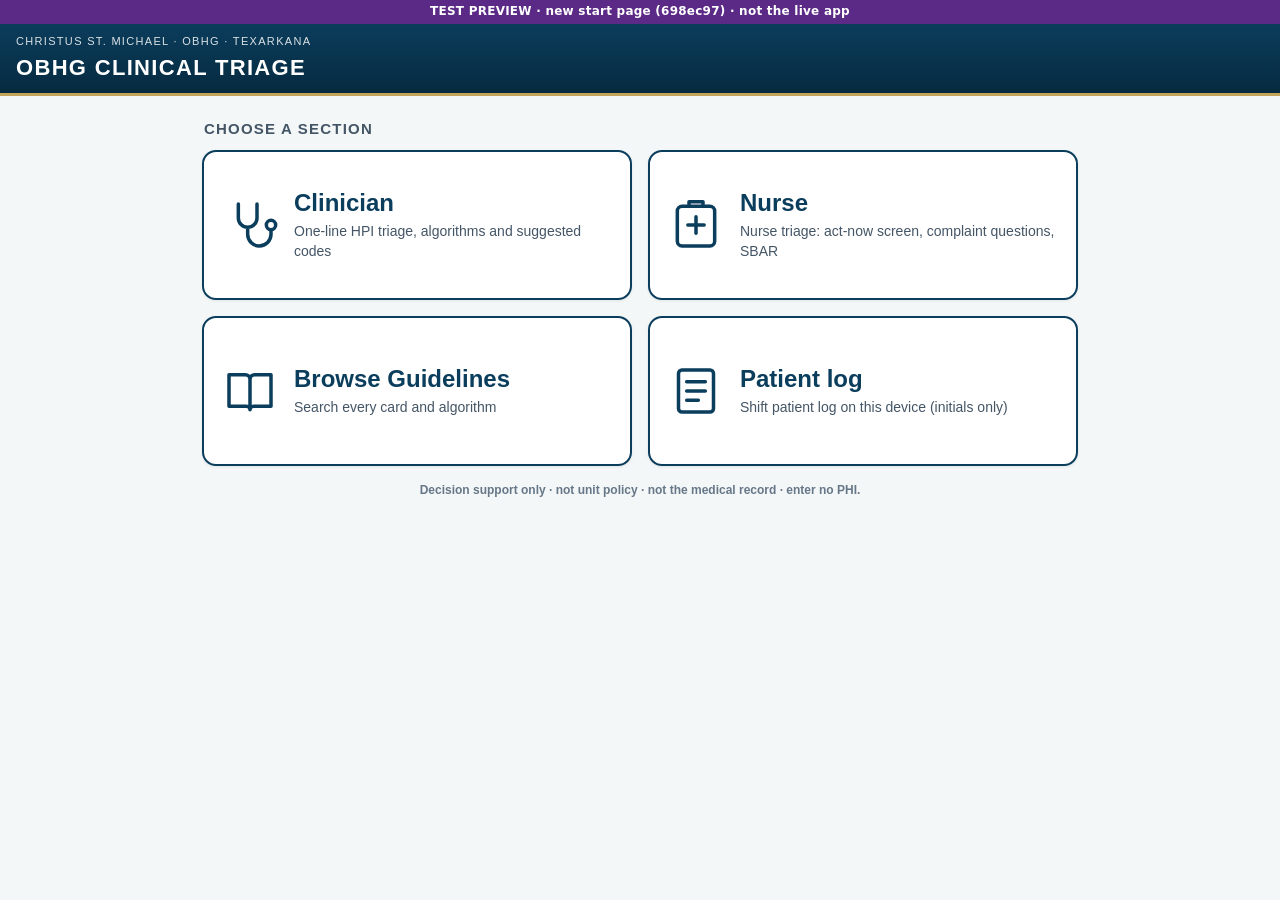
<file: start-preview/index.html>
<!doctype html>
<html lang="en">
<head>
<meta charset="utf-8">
<meta name="viewport" content="width=device-width, initial-scale=1, viewport-fit=cover">
<meta name="theme-color" content="#0B3D5C">
<meta name="referrer" content="no-referrer">
<meta http-equiv="Content-Security-Policy" content="default-src 'self'; img-src 'self' data: https://obhgtriage.goatcounter.com; style-src 'self'; script-src 'self' https://gc.zgo.at; connect-src 'self' https://obhgtriage.goatcounter.com; form-action 'none'; base-uri 'none'">
<meta name="robots" content="noindex, nofollow">
<title>OBHG CLINICAL TRIAGE</title>
<link rel="manifest" href="manifest.webmanifest">
<link rel="icon" href="assets/icons/icon-192.png">
<link rel="apple-touch-icon" href="assets/icons/icon-180.png">
<meta name="apple-mobile-web-app-capable" content="yes">
<meta name="apple-mobile-web-app-title" content="OBHG Triage">
<link rel="stylesheet" href="css/app.css">
</head>
<body>
<div class="lp-marker" role="note">TEST PREVIEW · new start page (698ec97) · not the live app</div>
<header class="hdr">
  <div class="hdr-org">CHRISTUS ST. MICHAEL · OBHG · TEXARKANA</div>
  <h1>OBHG CLINICAL TRIAGE</h1>
</header>

<nav id="section-bar" class="secbar" aria-label="Section" hidden>
  <button type="button" id="go-start" class="secbar-home" data-go="start">← Start</button>
  <span id="section-title" class="secbar-title"></span>
  <button type="button" id="sec-back" class="secbar-back" hidden></button>
</nav>

<main>
<section id="view-start" class="start" aria-labelledby="start-h">
  <h2 id="start-h" class="start-h">Choose a section</h2>
  <div class="start-grid">
    <button type="button" class="start-tile" id="start-clinician" data-go="clinician">
      <svg class="st-ico" viewBox="0 0 48 48" aria-hidden="true"><path d="M14 6v12a8 8 0 0 0 16 0V6M22 26v6a10 10 0 0 0 20 0v-4"/><circle cx="42" cy="24" r="4"/></svg>
      <span class="st-txt"><span class="st-name">Clinician</span><span class="st-sub">One-line HPI triage, algorithms and suggested codes</span></span>
    </button>
    <a class="start-tile" id="start-nurse" href="nurse.html" data-last="nurse">
      <svg class="st-ico" viewBox="0 0 48 48" aria-hidden="true"><rect x="8" y="8" width="32" height="34" rx="4"/><path d="M18 8V4h12v4M24 17v14M17 24h14"/></svg>
      <span class="st-txt"><span class="st-name">Nurse</span><span class="st-sub">Nurse triage: act-now screen, complaint questions, SBAR</span></span>
    </a>
    <button type="button" class="start-tile" id="start-browse" data-go="browse">
      <svg class="st-ico" viewBox="0 0 48 48" aria-hidden="true"><path d="M6 10h14a4 4 0 0 1 4 4v26a3 3 0 0 0-3-3H6zM42 10H28a4 4 0 0 0-4 4v26a3 3 0 0 1 3-3h15z"/></svg>
      <span class="st-txt"><span class="st-name">Browse Guidelines</span><span class="st-sub">Search every card and algorithm</span></span>
    </button>
    <button type="button" class="start-tile" id="start-log" data-go="log">
      <svg class="st-ico" viewBox="0 0 48 48" aria-hidden="true"><rect x="9" y="6" width="30" height="36" rx="3"/><path d="M16 16h16M16 24h16M16 32h10"/></svg>
      <span class="st-txt"><span class="st-name">Patient log</span><span class="st-sub">Shift patient log on this device (initials only)</span></span>
    </button>
  </div>
  <p class="foot"><b>Decision support only · not unit policy · not the medical record · enter no PHI.</b></p>
</section>

<section id="view-triage" hidden>
  <form id="hpi-form" autocomplete="off">
    <label for="hpi" class="lbl">One-line HPI</label>
    <div class="hpi-row">
      <textarea id="hpi" rows="2" autocomplete="off" autocorrect="off" autocapitalize="off" spellcheck="false"
        placeholder="e.g. 20 yo G2P1 at 37 weeks with blood pressure 150/100 and headache"></textarea>
    </div>
    <p class="privacy-line">Do not enter names, MRNs, dates of birth, or other identifiers.</p>
    <div id="privacy-warn" class="privacy-warn" hidden></div>
    <div class="btns">
      <button id="go" class="primary" type="button">Triage</button>
      <button id="clear" type="button">Clear</button>
    </div>
    <details class="examples"><summary>Examples</summary><div id="examples"></div></details>
  </form>

  <div id="result" hidden>
    <div id="flags" class="chips"></div>
    <article id="top" class="topcard"></article>
    <section class="box"><h3>Also consider</h3><div id="alts" class="alts"></div></section>
    <section class="box"><h3>Why this matched</h3><div id="why"></div></section>
    <section class="box coding" id="coding-box">
      <h3>Suggested codes · verify against documentation and payer rules · not billing advice</h3>
      <div id="coding"></div>
    </section>
  </div>
  <p class="foot"><b>Decision support only · not unit policy · not the medical record · enter no PHI.</b><br>All matching runs on this device. Triage text is not sent, saved, or logged. Shift log entries stay on-device; optional lookup links send only your reviewed clinical query. Works offline after first load.</p>
</section>

<section id="view-browse" hidden>
  <input id="q" type="search" placeholder="Search every card and diagram (e.g. magnesium, JADA, torsion)" autocomplete="off" spellcheck="false">
  <div id="list"></div>
</section>
<section id="view-log" hidden>
  <div id="profile-box" class="box" hidden>
    <h3>PROVIDER PROFILE (STORED ON THIS DEVICE ONLY)</h3>
    <label class="lbl" for="pf-name">Provider name</label><input id="pf-name" maxlength="80" autocomplete="off">
    <label class="lbl" for="pf-title">Credentials / title</label><input id="pf-title" maxlength="40" placeholder="MD, DO, CNM..." autocomplete="off">
    <label class="lbl" for="pf-site">Site</label><input id="pf-site" maxlength="80" value="CHRISTUS St. Michael" autocomplete="off">
    <label class="lbl" for="pf-ret">Keep closed shift logs for</label><select id="pf-ret"><option value="7">7 days</option><option value="30" selected>30 days</option><option value="90">90 days</option><option value="0">Keep until I delete</option></select>
    <div class="btns"><button id="pf-save" class="primary" type="button">Save profile</button></div>
  </div>
  <div id="log-main" hidden>
    <div class="box"><div id="log-head"></div><button id="pf-edit" type="button" class="small">Edit profile</button></div>
    <div class="box" id="log-form">
      <h3 id="lg-form-title">NEW ENTRY</h3>
      <div id="lg-amend-note" class="amend-note" hidden></div>
      <label class="lbl" for="lg-hpi">One-line summary (auto-fills fields below; never saved)</label>
      <textarea id="lg-hpi" rows="2" autocomplete="off" autocorrect="off" autocapitalize="off" spellcheck="false" placeholder="e.g. AB 22 yo G1P0 at 32 weeks with leaking fluid, admit antepartum"></textarea>
      <div id="lg-warn" class="privacy-warn" hidden></div>
      <div class="lgrid">
        <label>Initials<input id="lg-initials" maxlength="3" pattern="[A-Za-z]{2,3}" autocomplete="off" autocapitalize="characters"></label>
        <label>Age<input id="lg-age" inputmode="numeric" maxlength="3" autocomplete="off"></label>
        <label>G/P<input id="lg-gp" maxlength="40" placeholder="2/1 or G2P1" autocomplete="off"></label>
        <label>GA<input id="lg-ga" maxlength="7" placeholder="37w2d" autocomplete="off"></label>
        <label class="wide">HPI (used for DDx, codes, triage; cleared on save, never stored)<textarea id="lg-hpi2" rows="3" maxlength="600" autocomplete="off" autocorrect="off" autocapitalize="off" spellcheck="false" placeholder="e.g. leaking fluid since this morning, positive fern, afebrile"></textarea></label>
      </div>
      <div class="btns"><button id="lg-suggest" class="primary" type="button">Refresh DDx / codes + triage</button></div>
      <p class="alt-tag">Triage updates automatically as you type the summary, HPI, or demographics.</p>
      <div class="box routinebox">
        <h3>ROUTINE ENCOUNTER (ONE TAP)</h3>
        <label class="lbl" for="lg-svc">Service</label><select id="lg-svc"><option value="AUTO">Auto (blank GA and G/P = GYN)</option><option value="OB">OB</option><option value="GYN">GYN</option></select>
        <div id="lg-svc-now" class="alt-tag"></div>
        <div class="lgrid">
          <label>I delivered<select id="lg-deliv"><option value="no">No</option><option value="yes">Yes</option></select></label>
          <label>Patient<select id="lg-pt"><option value="NEW">New</option><option value="EST">Established</option></select></label>
          <label>Observation<select id="lg-obs"><option value="">No (OBED/triage)</option><option value="same">Same-day (99234-99236)</option><option value="multi">Multi-day (99221-99223 + 99238/99239)</option></select></label>
          <label>My group did surgery<select id="lg-surg"><option value="no">No</option><option value="yes">Yes</option></select></label>
        </div>
        <p class="alt-tag">OBED default E/M 99281-99285; office new/established are alternates. Admit E/M is logged with delivery codes for OBHG tracking (not billed). Observation requires an order. Verify with OBHG coding.</p>
        <div class="subh">OB</div><div id="lg-routine" class="qpick"></div>
        <div class="subh">GYN</div><div id="lg-routine-gyn" class="qpick"></div>
        <div id="lg-routine-alts" class="alt-tag"></div>
        <p class="alt-tag">Routine codes are PENDING DOC REVIEW (review 1 applied). Z3A.xx comes from the GA field (none when GA blank). GYN entries need no GA or G/P.</p>
      </div>
      <div id="lg-sugg" hidden></div>
      <div id="lg-triage" class="box triagebox" hidden>
        <h3>TRIAGE · DECISION SUPPORT ONLY · CLINICIAN MUST VERIFY</h3>
        <div id="lg-using" class="alt-tag"></div>
        <div id="lg-tri-cards"></div>
        <div class="subh">ASSESSMENT AND PLAN DRAFT (rule-based from card content, on-device, no AI)</div>
        <p id="lg-flow-reference" class="privacy-warn" hidden>This flow has conditional branches. The draft reproduces its source reference, not simultaneous orders. Select the relevant actions and enter the short Plan manually.</p>
        <textarea id="lg-ap" rows="14" readonly spellcheck="false" autocomplete="off"></textarea>
        <div class="btns"><button id="lg-ap-insert" data-act="ap-insert" class="primary" type="button">Insert A&amp;P + codes into entry ↓</button><button id="lg-ap-copy" data-act="ap-copy" type="button">Copy A&amp;P to clipboard</button></div>
        <div id="lg-ap-fallback" hidden><p class="privacy-warn">Copy not available here. Press and hold the text below, then Select All and Copy.</p><textarea id="lg-ap-sel" rows="8" spellcheck="false"></textarea></div>
        <p class="alt-tag">Insert fills Diagnosis / ICD / CPT / Disposition (saved) and places the A&amp;P text in the entry's A&amp;P box (on screen only, cleared on save, never stored). A short Plan excerpt is saved in the log; review it before saving. Ellipses mark omitted text.</p>
      </div>
      <div class="lgrid">
        <label class="wide">Diagnosis<input id="lg-diagnosis" maxlength="120" autocomplete="off"></label>
        <label>ICD<input id="lg-icd" maxlength="120" autocomplete="off"></label>
        <label>CPT<input id="lg-cpt" maxlength="120" autocomplete="off"></label>
        <label>Disposition<select id="lg-disposition"></select></label>
        <label>Clinic<input id="lg-clinic" maxlength="40" autocomplete="off"></label>
        <label class="wide">Code search (ICD/CPT text or code prefix)<input id="lg-codeq" type="search" maxlength="40" autocomplete="off" spellcheck="false" placeholder="e.g. false labor, O80, 5940"></label>
        <div id="lg-coderes" class="wide coderes"></div>
        <label class="wide">Plan (short log summary; verify before saving)<textarea id="lg-plan" rows="2" maxlength="240" autocomplete="off" spellcheck="false" placeholder="Brief actions / follow-up only; no identifiers"></textarea></label>
        <label class="wide">A&amp;P for this entry (copy to your note; not saved)<textarea id="lg-apentry" rows="4" autocomplete="off" spellcheck="false"></textarea></label>
      </div>
      <p class="privacy-line">Initials only (2-3 letters). No names, MRNs, DOBs, or other identifiers.</p>
      <p class="alt-tag"><b>Codes are suggestions; provider verifies before billing.</b></p>
      <div id="lg-err" class="privacy-warn" hidden></div>
      <div class="btns"><button id="lg-add" class="primary" type="button">Add to log</button><button id="lg-cancel" type="button" hidden>Cancel amendment</button></div>
    </div>
    <div class="box"><h3>THIS SHIFT</h3><p class="alt-tag"><b>Codes are suggestions; provider verifies before billing.</b></p><div class="logwrap"><table id="log-table" class="logtab"></table></div>
      <div class="btns"><button id="lg-closeout" type="button">Close shift log</button><button id="lg-carry" type="button">Bring carry-overs into this shift</button><button id="lg-export" class="primary" type="button">Export PDF</button><button id="lg-purge" type="button" class="danger">Purge after export</button><button id="lg-new" type="button">Start new shift log</button></div>
      <section id="closeout-panel" class="box" aria-label="Close shift log review" hidden>
        <h3>CLOSE SHIFT LOG REVIEW</h3>
        <p id="closeout-summary"></p><p class="alt-tag">Open = anything not discharged home or transferred. Inpatients are preselected; review each selection. This is a handoff aid, not a medical disposition order. Save any entry or update drafts first; unsaved drafts are not included.</p>
        <div id="closeout-list"></div>
        <div class="btns"><button id="closeout-finalize" class="primary" type="button">Finalize + export PDF</button><button id="closeout-cancel" type="button">Cancel</button></div>
      </section>
      <section id="carry-panel" class="box" aria-label="Carry-over review" hidden>
        <h3>CARRY OVER TO THIS SHIFT</h3><p class="alt-tag">Review current status before import. Original notes are retained; each source row can be imported only once. Unimported rows expire with the source shift's retention setting.</p>
        <div id="carry-list"></div><div class="btns"><button id="carry-import" class="primary" type="button">Import selected</button><button id="carry-cancel" type="button">Cancel</button></div>
      </section>
      <p id="closeout-status" role="status" hidden></p>
      <p class="alt-tag">Entries are append-only; use Amend to correct in place (timestamped audit trail kept) or Void to strike through. Shifts roll over automatically at 08:00. Closed shifts are purged automatically per your retention setting (<span id="ret-label"></span>). Log data stays on this device except PDF sharing and explicitly reviewed external lookups.</p>
      <div id="row-actions" aria-label="Per-row updates and lookups"></div>
    </div>
    <div class="box"><h3>PAST SHIFTS</h3><div id="past"></div></div>
    <div class="box" id="past-view" hidden><h3 id="pv-title"></h3><p class="alt-tag">Read-only.</p><div class="logwrap"><table id="pv-table" class="logtab"></table></div>
      <div class="btns"><button id="pv-export" class="primary" type="button">Export PDF</button><button id="pv-purge" type="button" class="danger">Purge after export</button><button id="pv-close" type="button">Close</button></div></div>
  </div>
</section>
</main>

<div id="toast" class="toast" role="status" aria-live="polite" hidden></div>
<div id="sw-update" class="sw-update" hidden>New version available. <button id="sw-reload" type="button" class="small">Reload</button></div>
<div id="viewer" class="viewer" hidden>
  <div class="viewer-bar"><span id="viewer-title"></span>
    <button id="zoom-out" type="button" aria-label="Zoom out">−</button><button id="zoom-in" type="button" aria-label="Zoom in">+</button>
    <button id="viewer-close" type="button">Close</button></div>
  <div class="viewer-body" id="viewer-body"><img id="viewer-img" alt=""></div>
</div>

<script src="js/content.js"></script>
<script src="js/display-names.js"></script>
<script src="js/review.js"></script>
<script src="codes/code_tables.js"></script>
<script src="codes/validation.js"></script>
<script src="js/engine.js"></script>
<script src="js/routine_codes.js"></script>
<script src="js/flowplans.js"></script>
<script src="js/shiftlog.js"></script>
<script src="js/app.js"></script>
</body>
</html>
</file>
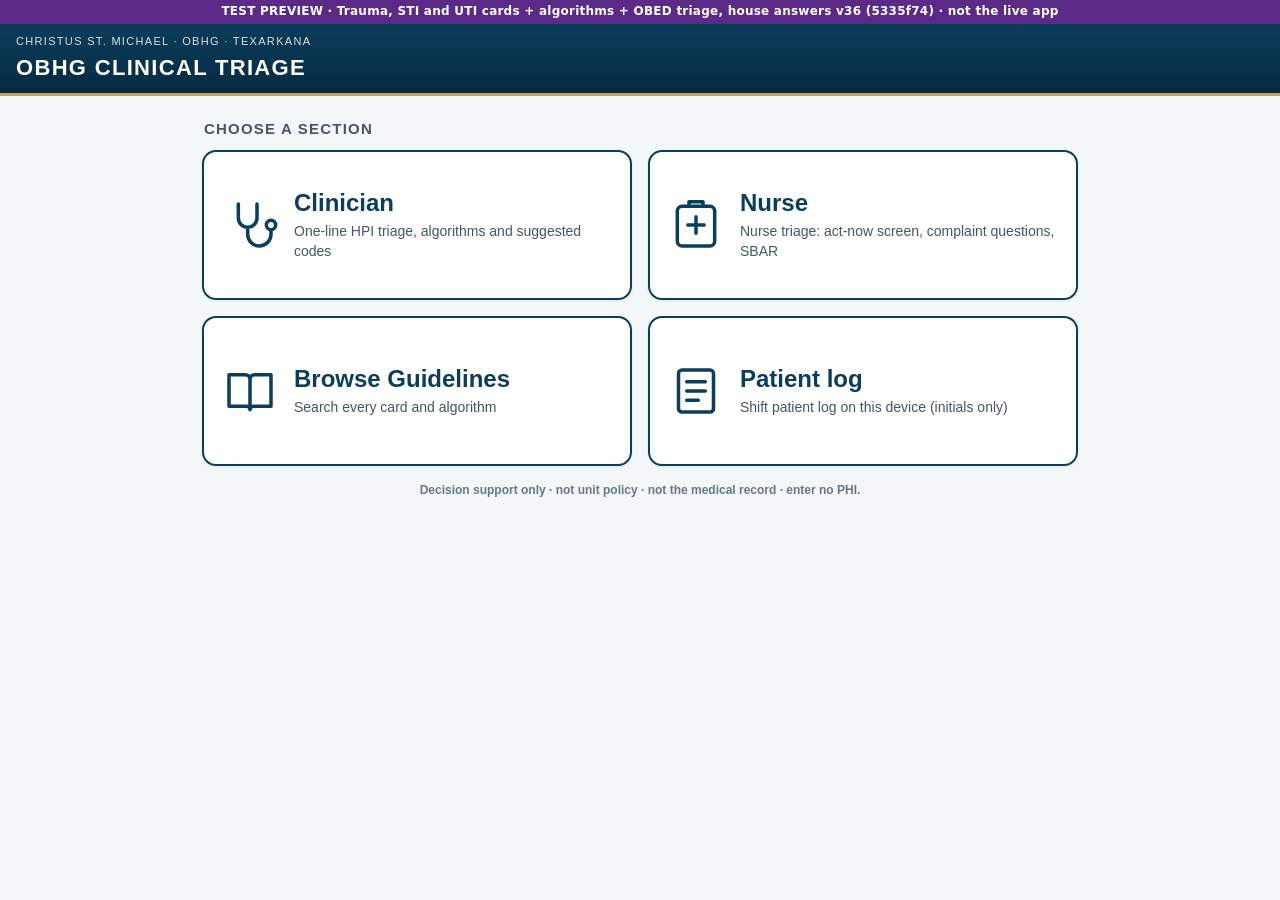
<file: trauma-preview/index.html>
<!doctype html>
<html lang="en">
<head>
<meta charset="utf-8">
<meta name="viewport" content="width=device-width, initial-scale=1, viewport-fit=cover">
<meta name="theme-color" content="#0B3D5C">
<meta name="referrer" content="no-referrer">
<meta http-equiv="Content-Security-Policy" content="default-src 'self'; img-src 'self' data: https://obhgtriage.goatcounter.com; style-src 'self'; script-src 'self' https://gc.zgo.at; connect-src 'self' https://obhgtriage.goatcounter.com; form-action 'none'; base-uri 'none'">
<meta name="robots" content="noindex, nofollow">
<title>OBHG CLINICAL TRIAGE</title>
<link rel="manifest" href="manifest.webmanifest">
<link rel="icon" href="assets/icons/icon-192.png">
<link rel="apple-touch-icon" href="assets/icons/icon-180.png">
<meta name="apple-mobile-web-app-capable" content="yes">
<meta name="apple-mobile-web-app-title" content="OBHG Triage">
<link rel="stylesheet" href="css/app.css">
</head>
<body>
<div class="lp-marker" role="note">TEST PREVIEW · Trauma, STI and UTI cards + algorithms + OBED triage, house answers v36 (5335f74) · not the live app</div>
<header class="hdr">
  <div class="hdr-org">CHRISTUS ST. MICHAEL · OBHG · TEXARKANA</div>
  <h1>OBHG CLINICAL TRIAGE</h1>
</header>

<nav id="section-bar" class="secbar" aria-label="Section" hidden>
  <button type="button" id="go-start" class="secbar-home" data-go="start">← Start</button>
  <span id="section-title" class="secbar-title"></span>
  <button type="button" id="sec-back" class="secbar-back" hidden></button>
</nav>

<main>
<section id="view-start" class="start" aria-labelledby="start-h">
  <h2 id="start-h" class="start-h">Choose a section</h2>
  <div class="start-grid">
    <button type="button" class="start-tile" id="start-clinician" data-go="clinician">
      <svg class="st-ico" viewBox="0 0 48 48" aria-hidden="true"><path d="M14 6v12a8 8 0 0 0 16 0V6M22 26v6a10 10 0 0 0 20 0v-4"/><circle cx="42" cy="24" r="4"/></svg>
      <span class="st-txt"><span class="st-name">Clinician</span><span class="st-sub">One-line HPI triage, algorithms and suggested codes</span></span>
    </button>
    <a class="start-tile" id="start-nurse" href="nurse.html" data-last="nurse">
      <svg class="st-ico" viewBox="0 0 48 48" aria-hidden="true"><rect x="8" y="8" width="32" height="34" rx="4"/><path d="M18 8V4h12v4M24 17v14M17 24h14"/></svg>
      <span class="st-txt"><span class="st-name">Nurse</span><span class="st-sub">Nurse triage: act-now screen, complaint questions, SBAR</span></span>
    </a>
    <button type="button" class="start-tile" id="start-browse" data-go="browse">
      <svg class="st-ico" viewBox="0 0 48 48" aria-hidden="true"><path d="M6 10h14a4 4 0 0 1 4 4v26a3 3 0 0 0-3-3H6zM42 10H28a4 4 0 0 0-4 4v26a3 3 0 0 1 3-3h15z"/></svg>
      <span class="st-txt"><span class="st-name">Browse Guidelines</span><span class="st-sub">Search every card and algorithm</span></span>
    </button>
    <button type="button" class="start-tile" id="start-log" data-go="log">
      <svg class="st-ico" viewBox="0 0 48 48" aria-hidden="true"><rect x="9" y="6" width="30" height="36" rx="3"/><path d="M16 16h16M16 24h16M16 32h10"/></svg>
      <span class="st-txt"><span class="st-name">Patient log</span><span class="st-sub">Shift patient log on this device (initials only)</span></span>
    </button>
  </div>
  <p class="foot"><b>Decision support only · not unit policy · not the medical record · enter no PHI.</b></p>
</section>

<section id="view-triage" hidden>
  <form id="hpi-form" autocomplete="off">
    <label for="hpi" class="lbl">One-line HPI</label>
    <div class="hpi-row">
      <textarea id="hpi" rows="2" autocomplete="off" autocorrect="off" autocapitalize="off" spellcheck="false"
        placeholder="e.g. 20 yo G2P1 at 37 weeks with blood pressure 150/100 and headache"></textarea>
    </div>
    <p class="privacy-line">Do not enter names, MRNs, dates of birth, or other identifiers.</p>
    <div id="privacy-warn" class="privacy-warn" hidden></div>
    <div class="btns">
      <button id="go" class="primary" type="button">Triage</button>
      <button id="clear" type="button">Clear</button>
    </div>
    <details class="examples"><summary>Examples</summary><div id="examples"></div></details>
  </form>

  <div id="result" hidden>
    <div id="flags" class="chips"></div>
    <article id="top" class="topcard"></article>
    <section class="box"><h3>Also consider</h3><div id="alts" class="alts"></div></section>
    <section class="box"><h3>Why this matched</h3><div id="why"></div></section>
    <section class="box coding" id="coding-box">
      <h3>Suggested codes · verify against documentation and payer rules · not billing advice</h3>
      <div id="coding"></div>
    </section>
  </div>
  <p class="foot"><b>Decision support only · not unit policy · not the medical record · enter no PHI.</b><br>All matching runs on this device. Triage text is not sent, saved, or logged. Shift log entries stay on-device; optional lookup links send only your reviewed clinical query. Works offline after first load.</p>
</section>

<section id="view-browse" hidden>
  <input id="q" type="search" placeholder="Search every card and diagram (e.g. magnesium, JADA, torsion)" autocomplete="off" spellcheck="false">
  <div id="list"></div>
</section>
<section id="view-log" hidden>
  <div id="profile-box" class="box" hidden>
    <h3>PROVIDER PROFILE (STORED ON THIS DEVICE ONLY)</h3>
    <label class="lbl" for="pf-name">Provider name</label><input id="pf-name" maxlength="80" autocomplete="off">
    <label class="lbl" for="pf-title">Credentials / title</label><input id="pf-title" maxlength="40" placeholder="MD, DO, CNM..." autocomplete="off">
    <label class="lbl" for="pf-site">Site</label><input id="pf-site" maxlength="80" value="CHRISTUS St. Michael" autocomplete="off">
    <label class="lbl" for="pf-ret">Keep closed shift logs for</label><select id="pf-ret"><option value="7">7 days</option><option value="30" selected>30 days</option><option value="90">90 days</option><option value="0">Keep until I delete</option></select>
    <div class="btns"><button id="pf-save" class="primary" type="button">Save profile</button></div>
  </div>
  <div id="log-main" hidden>
    <div class="box"><div id="log-head"></div><button id="pf-edit" type="button" class="small">Edit profile</button></div>
    <div class="box" id="log-form">
      <h3 id="lg-form-title">NEW ENTRY</h3>
      <div id="lg-amend-note" class="amend-note" hidden></div>
      <label class="lbl" for="lg-hpi">One-line summary (auto-fills fields below; never saved)</label>
      <textarea id="lg-hpi" rows="2" autocomplete="off" autocorrect="off" autocapitalize="off" spellcheck="false" placeholder="e.g. AB 22 yo G1P0 at 32 weeks with leaking fluid, admit antepartum"></textarea>
      <div id="lg-warn" class="privacy-warn" hidden></div>
      <div class="lgrid">
        <label>Initials<input id="lg-initials" maxlength="3" pattern="[A-Za-z]{2,3}" autocomplete="off" autocapitalize="characters"></label>
        <label>Age<input id="lg-age" inputmode="numeric" maxlength="3" autocomplete="off"></label>
        <label>G/P<input id="lg-gp" maxlength="40" placeholder="2/1 or G2P1" autocomplete="off"></label>
        <label>GA<input id="lg-ga" maxlength="7" placeholder="37w2d" autocomplete="off"></label>
        <label class="wide">HPI (used for DDx, codes, triage; cleared on save, never stored)<textarea id="lg-hpi2" rows="3" maxlength="600" autocomplete="off" autocorrect="off" autocapitalize="off" spellcheck="false" placeholder="e.g. leaking fluid since this morning, positive fern, afebrile"></textarea></label>
      </div>
      <div class="btns"><button id="lg-suggest" class="primary" type="button">Refresh DDx / codes + triage</button></div>
      <p class="alt-tag">Triage updates automatically as you type the summary, HPI, or demographics.</p>
      <div class="box routinebox">
        <h3>ROUTINE ENCOUNTER (ONE TAP)</h3>
        <label class="lbl" for="lg-svc">Service</label><select id="lg-svc"><option value="AUTO">Auto (blank GA and G/P = GYN)</option><option value="OB">OB</option><option value="GYN">GYN</option></select>
        <div id="lg-svc-now" class="alt-tag"></div>
        <div class="lgrid">
          <label>I delivered<select id="lg-deliv"><option value="no">No</option><option value="yes">Yes</option></select></label>
          <label>Patient<select id="lg-pt"><option value="NEW">New</option><option value="EST">Established</option></select></label>
          <label>Observation<select id="lg-obs"><option value="">No (OBED/triage)</option><option value="same">Same-day (99234-99236)</option><option value="multi">Multi-day (99221-99223 + 99238/99239)</option></select></label>
          <label>My group did surgery<select id="lg-surg"><option value="no">No</option><option value="yes">Yes</option></select></label>
        </div>
        <p class="alt-tag">OBED default E/M 99281-99285; office new/established are alternates. Admit E/M is logged with delivery codes for OBHG tracking (not billed). Observation requires an order. Verify with OBHG coding.</p>
        <div class="subh">OB</div><div id="lg-routine" class="qpick"></div>
        <div class="subh">GYN</div><div id="lg-routine-gyn" class="qpick"></div>
        <div id="lg-routine-alts" class="alt-tag"></div>
        <p class="alt-tag">Routine codes are suggestions; the provider verifies before billing. Z3A.xx comes from the GA field (none when GA blank). GYN entries need no GA or G/P.</p>
      </div>
      <div id="lg-sugg" hidden></div>
      <div id="lg-triage" class="box triagebox" hidden>
        <h3>TRIAGE · DECISION SUPPORT ONLY · CLINICIAN MUST VERIFY</h3>
        <div id="lg-using" class="alt-tag"></div>
        <div id="lg-tri-cards"></div>
        <div class="subh">ASSESSMENT AND PLAN DRAFT (rule-based from card content, on-device, no AI)</div>
        <p id="lg-flow-reference" class="privacy-warn" hidden>This flow has conditional branches. The draft reproduces its source reference, not simultaneous orders. Select the relevant actions and enter the short Plan manually.</p>
        <textarea id="lg-ap" rows="14" readonly spellcheck="false" autocomplete="off"></textarea>
        <div class="btns"><button id="lg-ap-insert" data-act="ap-insert" class="primary" type="button">Insert A&amp;P + codes into entry ↓</button><button id="lg-ap-copy" data-act="ap-copy" type="button">Copy A&amp;P to clipboard</button></div>
        <div id="lg-ap-fallback" hidden><p class="privacy-warn">Copy not available here. Press and hold the text below, then Select All and Copy.</p><textarea id="lg-ap-sel" rows="8" spellcheck="false"></textarea></div>
        <p class="alt-tag">Insert fills Diagnosis / ICD / CPT / Disposition (saved) and places the A&amp;P text in the entry's A&amp;P box (on screen only, cleared on save, never stored). A short Plan excerpt is saved in the log; review it before saving. Ellipses mark omitted text.</p>
      </div>
      <div class="lgrid">
        <label class="wide">Diagnosis<input id="lg-diagnosis" maxlength="120" autocomplete="off"></label>
        <label>ICD<input id="lg-icd" maxlength="120" autocomplete="off"></label>
        <label>CPT<input id="lg-cpt" maxlength="120" autocomplete="off"></label>
        <label>Disposition<select id="lg-disposition"></select></label>
        <label>Clinic<input id="lg-clinic" maxlength="40" autocomplete="off"></label>
        <label class="wide">Code search (ICD/CPT text or code prefix)<input id="lg-codeq" type="search" maxlength="40" autocomplete="off" spellcheck="false" placeholder="e.g. false labor, O80, 5940"></label>
        <div id="lg-coderes" class="wide coderes"></div>
        <label class="wide">Plan (short log summary; verify before saving)<textarea id="lg-plan" rows="2" maxlength="240" autocomplete="off" spellcheck="false" placeholder="Brief actions / follow-up only; no identifiers"></textarea></label>
        <label class="wide">A&amp;P for this entry (copy to your note; not saved)<textarea id="lg-apentry" rows="4" autocomplete="off" spellcheck="false"></textarea></label>
      </div>
      <p class="privacy-line">Initials only (2-3 letters). No names, MRNs, DOBs, or other identifiers.</p>
      <p class="alt-tag"><b>Codes are suggestions; provider verifies before billing.</b></p>
      <div id="lg-err" class="privacy-warn" hidden></div>
      <div class="btns"><button id="lg-add" class="primary" type="button">Add to log</button><button id="lg-cancel" type="button" hidden>Cancel amendment</button></div>
    </div>
    <div class="box"><h3>THIS SHIFT</h3><p class="alt-tag"><b>Codes are suggestions; provider verifies before billing.</b></p><div class="logwrap"><table id="log-table" class="logtab"></table></div>
      <div class="btns"><button id="lg-closeout" type="button">Close shift log</button><button id="lg-carry" type="button">Bring carry-overs into this shift</button><button id="lg-export" class="primary" type="button">Export PDF</button><button id="lg-purge" type="button" class="danger">Purge after export</button><button id="lg-new" type="button">Start new shift log</button></div>
      <section id="closeout-panel" class="box" aria-label="Close shift log review" hidden>
        <h3>CLOSE SHIFT LOG REVIEW</h3>
        <p id="closeout-summary"></p><p class="alt-tag">Open = anything not discharged home or transferred. Inpatients are preselected; review each selection. This is a handoff aid, not a medical disposition order. Save any entry or update drafts first; unsaved drafts are not included.</p>
        <div id="closeout-list"></div>
        <div class="btns"><button id="closeout-finalize" class="primary" type="button">Finalize + export PDF</button><button id="closeout-cancel" type="button">Cancel</button></div>
      </section>
      <section id="carry-panel" class="box" aria-label="Carry-over review" hidden>
        <h3>CARRY OVER TO THIS SHIFT</h3><p class="alt-tag">Review current status before import. Original notes are retained; each source row can be imported only once. Unimported rows expire with the source shift's retention setting.</p>
        <div id="carry-list"></div><div class="btns"><button id="carry-import" class="primary" type="button">Import selected</button><button id="carry-cancel" type="button">Cancel</button></div>
      </section>
      <p id="closeout-status" role="status" hidden></p>
      <p class="alt-tag">Entries are append-only; use Amend to correct in place (timestamped audit trail kept) or Void to strike through. Shifts roll over automatically at 08:00. Closed shifts are purged automatically per your retention setting (<span id="ret-label"></span>). Log data stays on this device except PDF sharing and explicitly reviewed external lookups.</p>
      <div id="row-actions" aria-label="Per-row updates and lookups"></div>
    </div>
    <div class="box"><h3>PAST SHIFTS</h3><div id="past"></div></div>
    <div class="box" id="past-view" hidden><h3 id="pv-title"></h3><p class="alt-tag">Read-only.</p><div class="logwrap"><table id="pv-table" class="logtab"></table></div>
      <div class="btns"><button id="pv-export" class="primary" type="button">Export PDF</button><button id="pv-purge" type="button" class="danger">Purge after export</button><button id="pv-close" type="button">Close</button></div></div>
  </div>
</section>
</main>

<div id="toast" class="toast" role="status" aria-live="polite" hidden></div>
<div id="sw-update" class="sw-update" hidden>New version available. <button id="sw-reload" type="button" class="small">Reload</button></div>
<div id="viewer" class="viewer" hidden>
  <div class="viewer-bar"><span id="viewer-title"></span>
    <button id="zoom-out" type="button" aria-label="Zoom out">−</button><button id="zoom-in" type="button" aria-label="Zoom in">+</button>
    <button id="viewer-close" type="button">Close</button></div>
  <div class="viewer-body" id="viewer-body"><img id="viewer-img" alt=""></div>
</div>

<script src="js/content.js"></script>
<script src="js/display-names.js"></script>
<script src="js/review.js"></script>
<script src="codes/code_tables.js"></script>
<script src="codes/validation.js"></script>
<script src="js/engine.js"></script>
<script src="js/routine_codes.js"></script>
<script src="js/flowplans.js"></script>
<script src="js/shiftlog.js"></script>
<script src="js/flow-cues.js"></script>
<script src="js/app.js"></script>
</body>
</html>
</file>
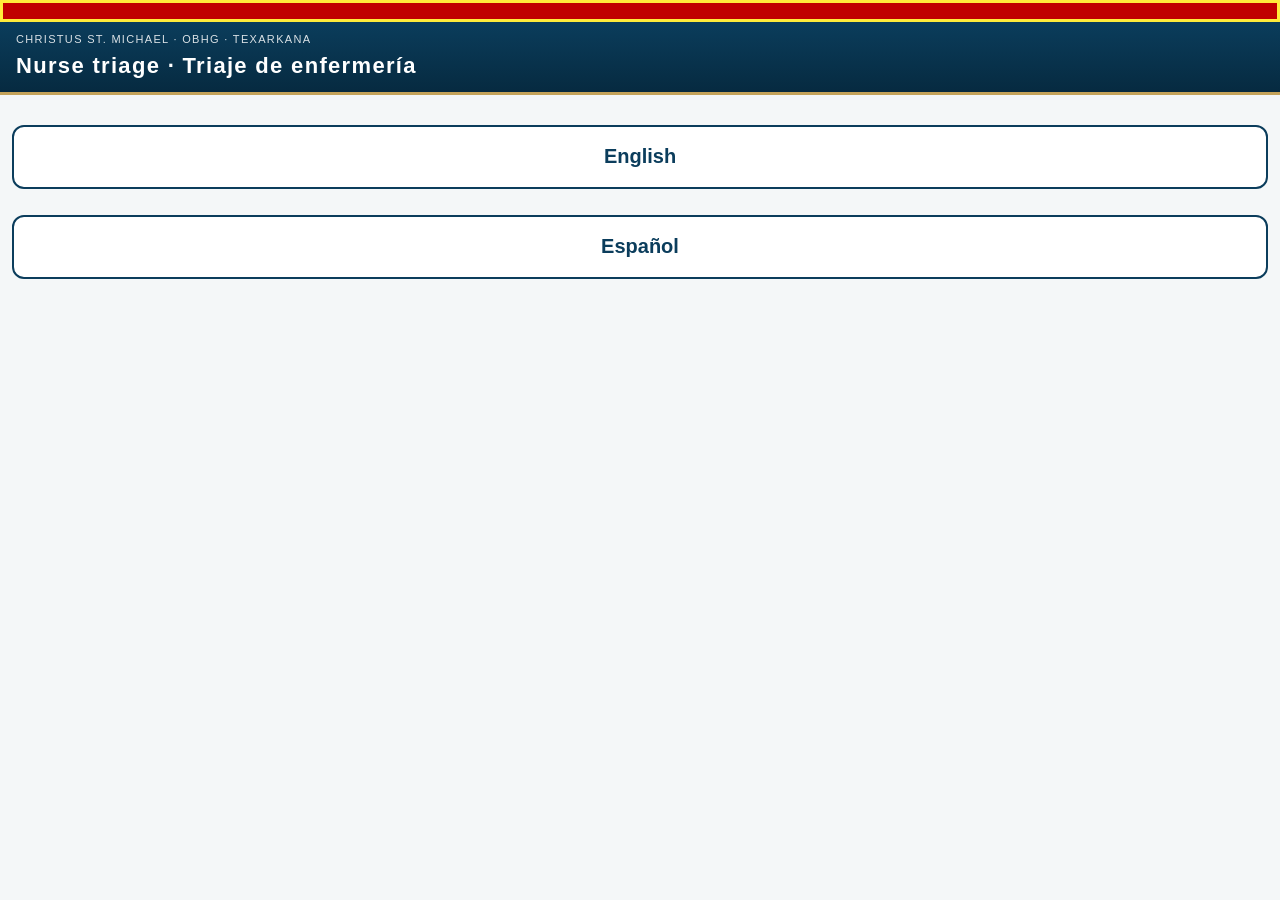
<file: nurse.html>
<!doctype html>
<html lang="en">
<head>
<meta charset="utf-8">
<meta name="viewport" content="width=device-width, initial-scale=1, viewport-fit=cover">
<meta name="theme-color" content="#0B3D5C">
<meta name="referrer" content="no-referrer">
<meta http-equiv="Content-Security-Policy" content="default-src 'self'; img-src 'self' data:; style-src 'self'; script-src 'self'; connect-src 'self'; form-action 'none'; base-uri 'none'">
<meta name="robots" content="noindex, nofollow">
<title>Nurse triage (TEST)</title>
<link rel="manifest" href="manifest.webmanifest">
<link rel="icon" href="assets/icons/icon-192.png">
<link rel="stylesheet" href="css/app.css">
<link rel="stylesheet" href="css/nurse.css">
</head>
<body>
<div id="nurse-app">
<div id="nurse-test" class="nf-test" role="note"></div>
<header class="hdr"><div class="hdr-org">CHRISTUS ST. MICHAEL · OBHG · TEXARKANA</div><h1 id="nurse-title">Nurse triage · Triaje de enfermería</h1></header>
<section id="nurse-lang" class="nf-lang">
  <button type="button" class="nf-big" data-act="lang" data-val="en" lang="en">English</button>
  <button type="button" class="nf-big" data-act="lang" data-val="es" lang="es">Español</button>
</section>
<main id="nurse-main" hidden>
  <p id="nurse-prov" class="nf-prov" hidden></p>
  <div id="nurse-banner" class="nf-banner" role="alert" aria-live="assertive"></div>
  <div id="nurse-flowview">
  <label id="nurse-hpi-label" for="nurse-hpi" class="lbl"></label>
  <textarea id="nurse-hpi" rows="2" autocomplete="off" autocorrect="off" autocapitalize="off" spellcheck="false"></textarea>
  <section id="nurse-screen" class="box"></section>
  <nav id="nurse-nav" class="nf-nav"></nav>
  </div>
  <section id="nurse-protocol" class="box nf-protocol" hidden></section>
  <p id="nurse-footer" class="foot"></p>
</main>
</div>
<script src="js/content.js"></script>
<script src="js/display-names.js"></script>
<script src="js/safety-vocabulary.js"></script>
<script src="js/red-flags.js"></script>
<script src="js/engine.js"></script>
<script src="js/nurse-flow.js"></script>
<script src="js/nurse-cards.js"></script>
<script src="js/nurse-protocols.js"></script>
<script src="js/nurse-ui.js"></script>
</body>
</html>
</file>
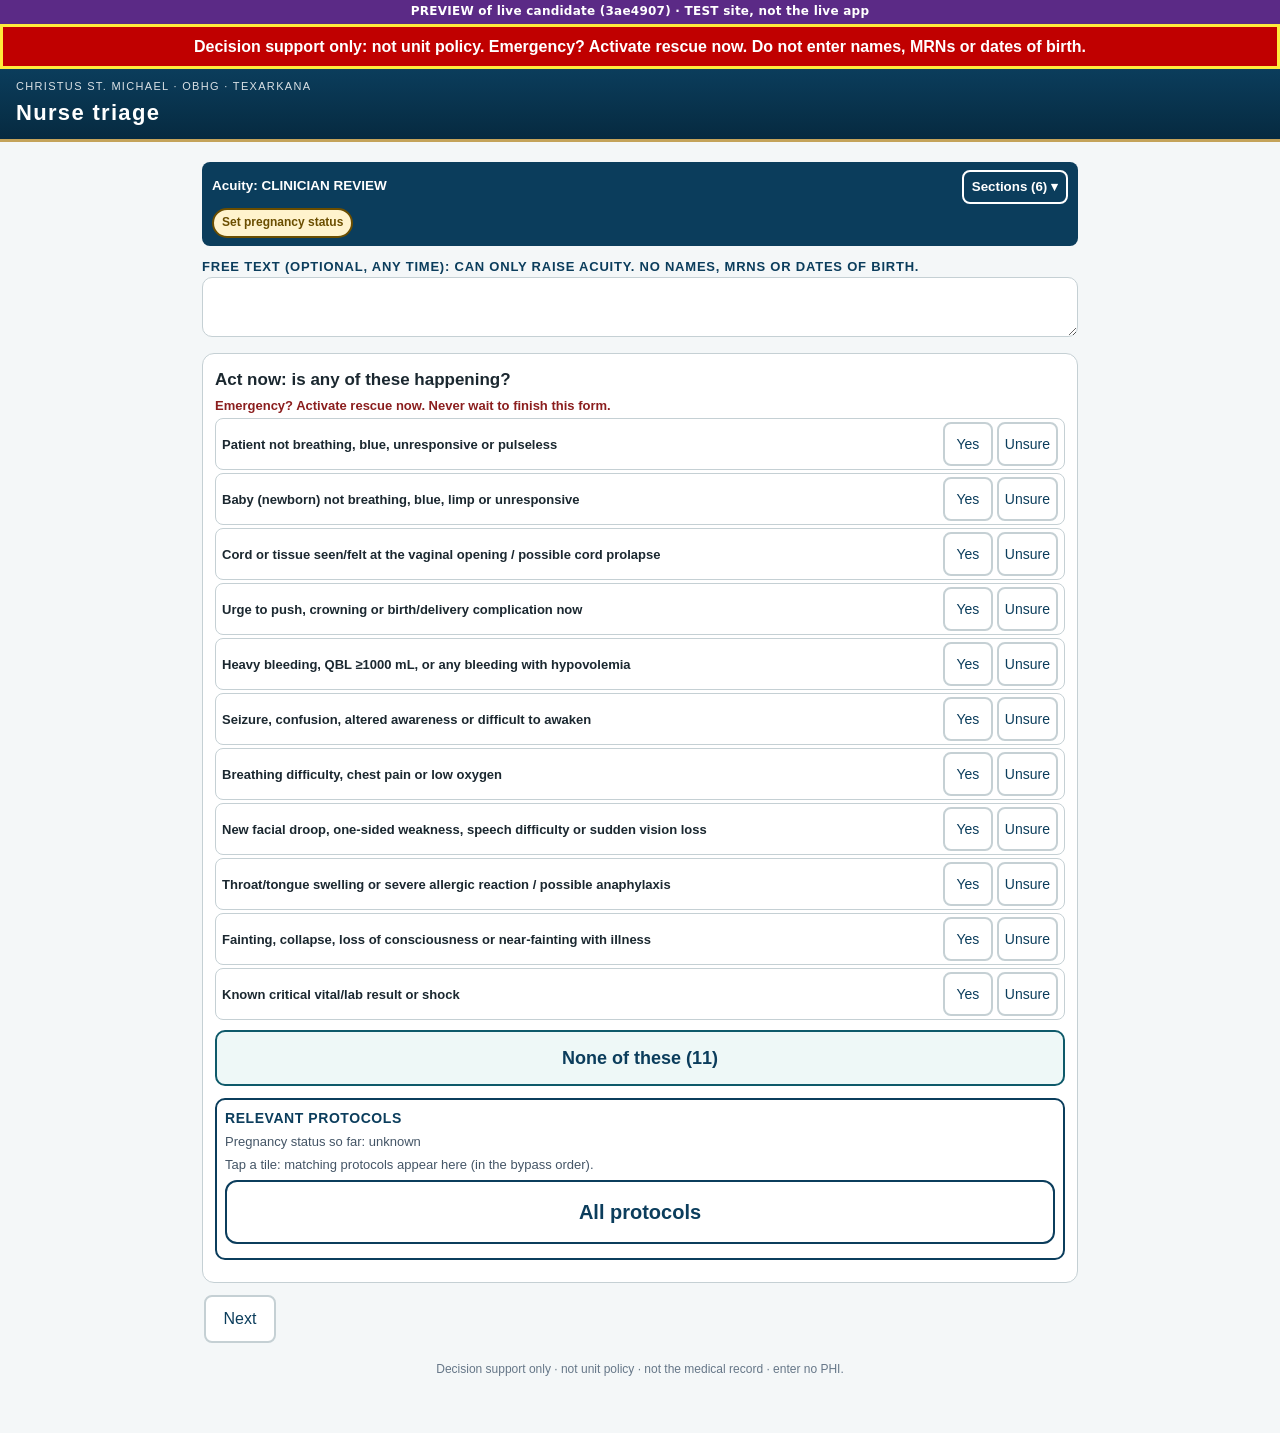
<file: live-preview/nurse.html>
<!doctype html>
<html lang="en">
<head>
<meta charset="utf-8">
<meta name="viewport" content="width=device-width, initial-scale=1, viewport-fit=cover">
<meta name="theme-color" content="#0B3D5C">
<meta name="referrer" content="no-referrer">
<meta http-equiv="Content-Security-Policy" content="default-src 'self'; img-src 'self' data:; style-src 'self'; script-src 'self'; connect-src 'self'; form-action 'none'; base-uri 'none'">
<meta name="robots" content="noindex, nofollow">
<title>Nurse triage</title>
<link rel="manifest" href="manifest.webmanifest">
<link rel="icon" href="assets/icons/icon-192.png">
<link rel="stylesheet" href="css/app.css">
<link rel="stylesheet" href="css/nurse.css">
</head>
<body>
<div class="lp-marker" role="note">PREVIEW of live candidate (3ae4907) · TEST site, not the live app</div>
<div id="nurse-app">
<div id="nurse-test" class="nf-test" role="note"></div>
<header class="hdr"><div class="hdr-org">CHRISTUS ST. MICHAEL · OBHG · TEXARKANA</div><h1 id="nurse-title">Nurse triage</h1></header>
<main id="nurse-main">
  <p id="nurse-prov" class="nf-prov" hidden></p>
  <div id="nurse-banner" class="nf-banner" role="alert" aria-live="assertive"></div>
  <div id="nurse-flowview">
  <label id="nurse-hpi-label" for="nurse-hpi" class="lbl"></label>
  <textarea id="nurse-hpi" rows="2" autocomplete="off" autocorrect="off" autocapitalize="off" spellcheck="false"></textarea>
  <section id="nurse-screen" class="box"></section>
  <nav id="nurse-nav" class="nf-nav"></nav>
  </div>
  <section id="nurse-protocol" class="box nf-protocol" hidden></section>
  <p id="nurse-footer" class="foot"></p>
</main>
</div>
<script src="js/content.js"></script>
<script src="js/display-names.js"></script>
<script src="js/nurse-safety-vocabulary.js"></script>
<script src="js/nurse-red-flags.js"></script>
<script src="js/nurse-engine.js"></script>
<script src="js/nurse-flow.js"></script>
<script src="js/nurse-cards.js"></script>
<script src="js/nurse-protocols.js"></script>
<script src="js/nurse-ui.js"></script>
</body>
</html>
</file>
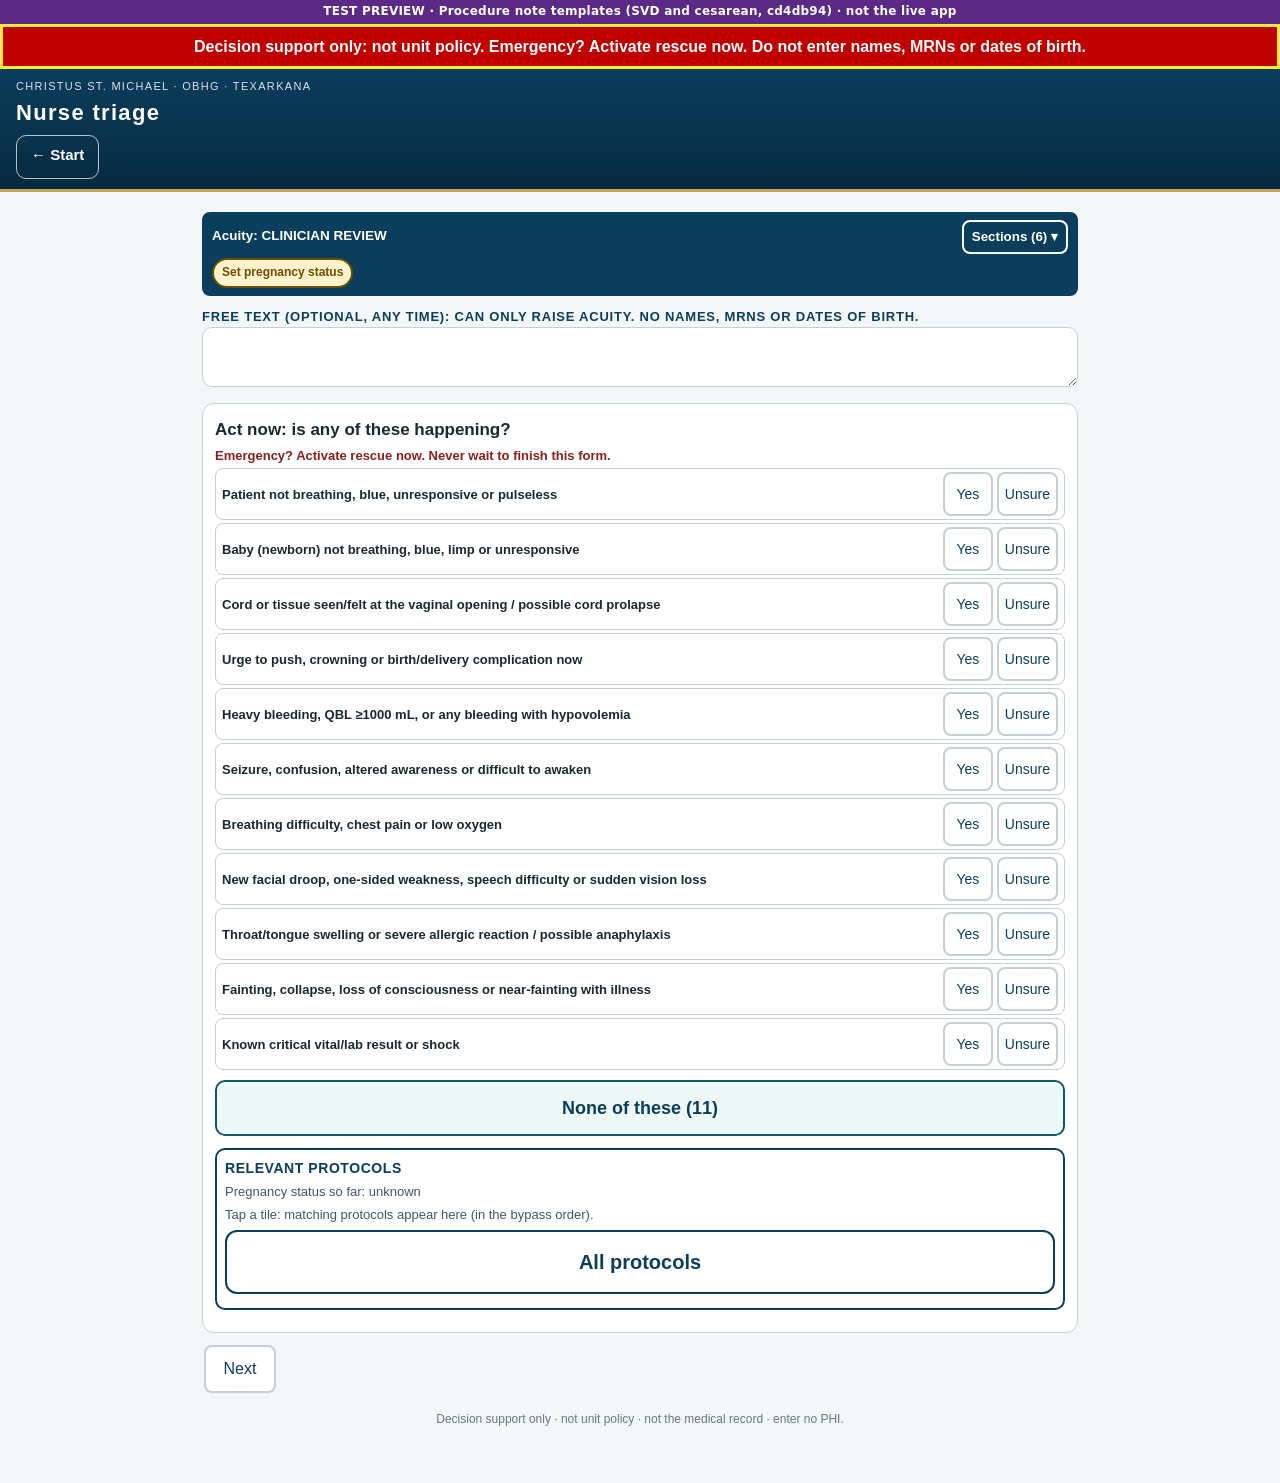
<file: notes-preview/nurse.html>
<!doctype html>
<html lang="en">
<head>
<meta charset="utf-8">
<meta name="viewport" content="width=device-width, initial-scale=1, viewport-fit=cover">
<meta name="theme-color" content="#0B3D5C">
<meta name="referrer" content="no-referrer">
<meta http-equiv="Content-Security-Policy" content="default-src 'self'; img-src 'self' data:; style-src 'self'; script-src 'self'; connect-src 'self'; form-action 'none'; base-uri 'none'">
<meta name="robots" content="noindex, nofollow">
<title>Nurse triage</title>
<link rel="manifest" href="manifest.webmanifest">
<link rel="icon" href="assets/icons/icon-192.png">
<link rel="stylesheet" href="css/app.css">
<link rel="stylesheet" href="css/nurse.css">
</head>
<body>
<div class="lp-marker" role="note">TEST PREVIEW · Procedure note templates (SVD and cesarean, cd4db94) · not the live app</div>
<div id="nurse-app">
<div id="nurse-test" class="nf-test" role="note"></div>
<header class="hdr"><div class="hdr-org">CHRISTUS ST. MICHAEL · OBHG · TEXARKANA</div><h1 id="nurse-title">Nurse triage</h1><a id="nurse-home" class="hdr-home" href="index.html">← Start</a></header>
<main id="nurse-main">
  <p id="nurse-prov" class="nf-prov" hidden></p>
  <div id="nurse-banner" class="nf-banner" role="alert" aria-live="assertive"></div>
  <div id="nurse-flowview">
  <label id="nurse-hpi-label" for="nurse-hpi" class="lbl"></label>
  <textarea id="nurse-hpi" rows="2" autocomplete="off" autocorrect="off" autocapitalize="off" spellcheck="false"></textarea>
  <section id="nurse-screen" class="box"></section>
  <nav id="nurse-nav" class="nf-nav"></nav>
  </div>
  <section id="nurse-protocol" class="box nf-protocol" hidden></section>
  <p id="nurse-footer" class="foot"></p>
</main>
</div>
<script src="js/content.js"></script>
<script src="js/display-names.js"></script>
<script src="js/nurse-safety-vocabulary.js"></script>
<script src="js/nurse-red-flags.js"></script>
<script src="js/nurse-engine.js"></script>
<script src="js/nurse-flow.js"></script>
<script src="js/nurse-cards.js"></script>
<script src="js/nurse-protocols.js"></script>
<script src="js/nurse-ui.js"></script>
</body>
</html>
</file>
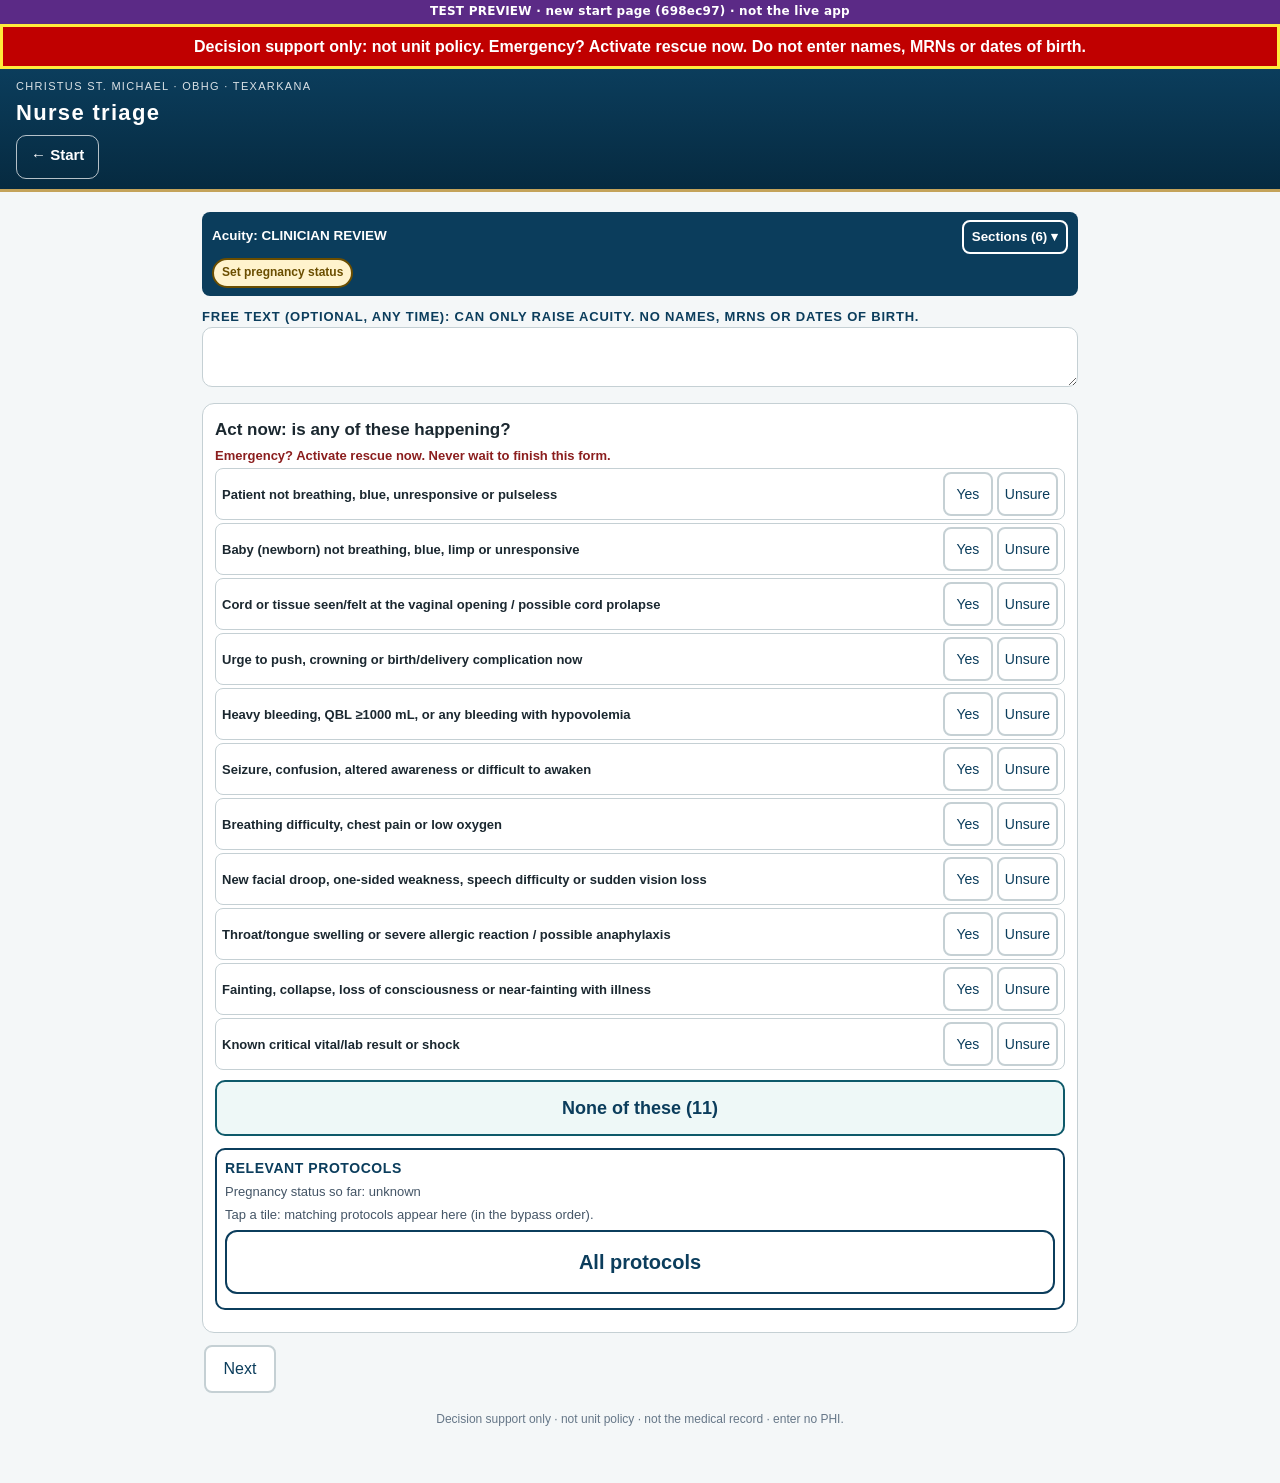
<file: start-preview/nurse.html>
<!doctype html>
<html lang="en">
<head>
<meta charset="utf-8">
<meta name="viewport" content="width=device-width, initial-scale=1, viewport-fit=cover">
<meta name="theme-color" content="#0B3D5C">
<meta name="referrer" content="no-referrer">
<meta http-equiv="Content-Security-Policy" content="default-src 'self'; img-src 'self' data:; style-src 'self'; script-src 'self'; connect-src 'self'; form-action 'none'; base-uri 'none'">
<meta name="robots" content="noindex, nofollow">
<title>Nurse triage</title>
<link rel="manifest" href="manifest.webmanifest">
<link rel="icon" href="assets/icons/icon-192.png">
<link rel="stylesheet" href="css/app.css">
<link rel="stylesheet" href="css/nurse.css">
</head>
<body>
<div class="lp-marker" role="note">TEST PREVIEW · new start page (698ec97) · not the live app</div>
<div id="nurse-app">
<div id="nurse-test" class="nf-test" role="note"></div>
<header class="hdr"><div class="hdr-org">CHRISTUS ST. MICHAEL · OBHG · TEXARKANA</div><h1 id="nurse-title">Nurse triage</h1><a id="nurse-home" class="hdr-home" href="index.html">← Start</a></header>
<main id="nurse-main">
  <p id="nurse-prov" class="nf-prov" hidden></p>
  <div id="nurse-banner" class="nf-banner" role="alert" aria-live="assertive"></div>
  <div id="nurse-flowview">
  <label id="nurse-hpi-label" for="nurse-hpi" class="lbl"></label>
  <textarea id="nurse-hpi" rows="2" autocomplete="off" autocorrect="off" autocapitalize="off" spellcheck="false"></textarea>
  <section id="nurse-screen" class="box"></section>
  <nav id="nurse-nav" class="nf-nav"></nav>
  </div>
  <section id="nurse-protocol" class="box nf-protocol" hidden></section>
  <p id="nurse-footer" class="foot"></p>
</main>
</div>
<script src="js/content.js"></script>
<script src="js/display-names.js"></script>
<script src="js/nurse-safety-vocabulary.js"></script>
<script src="js/nurse-red-flags.js"></script>
<script src="js/nurse-engine.js"></script>
<script src="js/nurse-flow.js"></script>
<script src="js/nurse-cards.js"></script>
<script src="js/nurse-protocols.js"></script>
<script src="js/nurse-ui.js"></script>
</body>
</html>
</file>
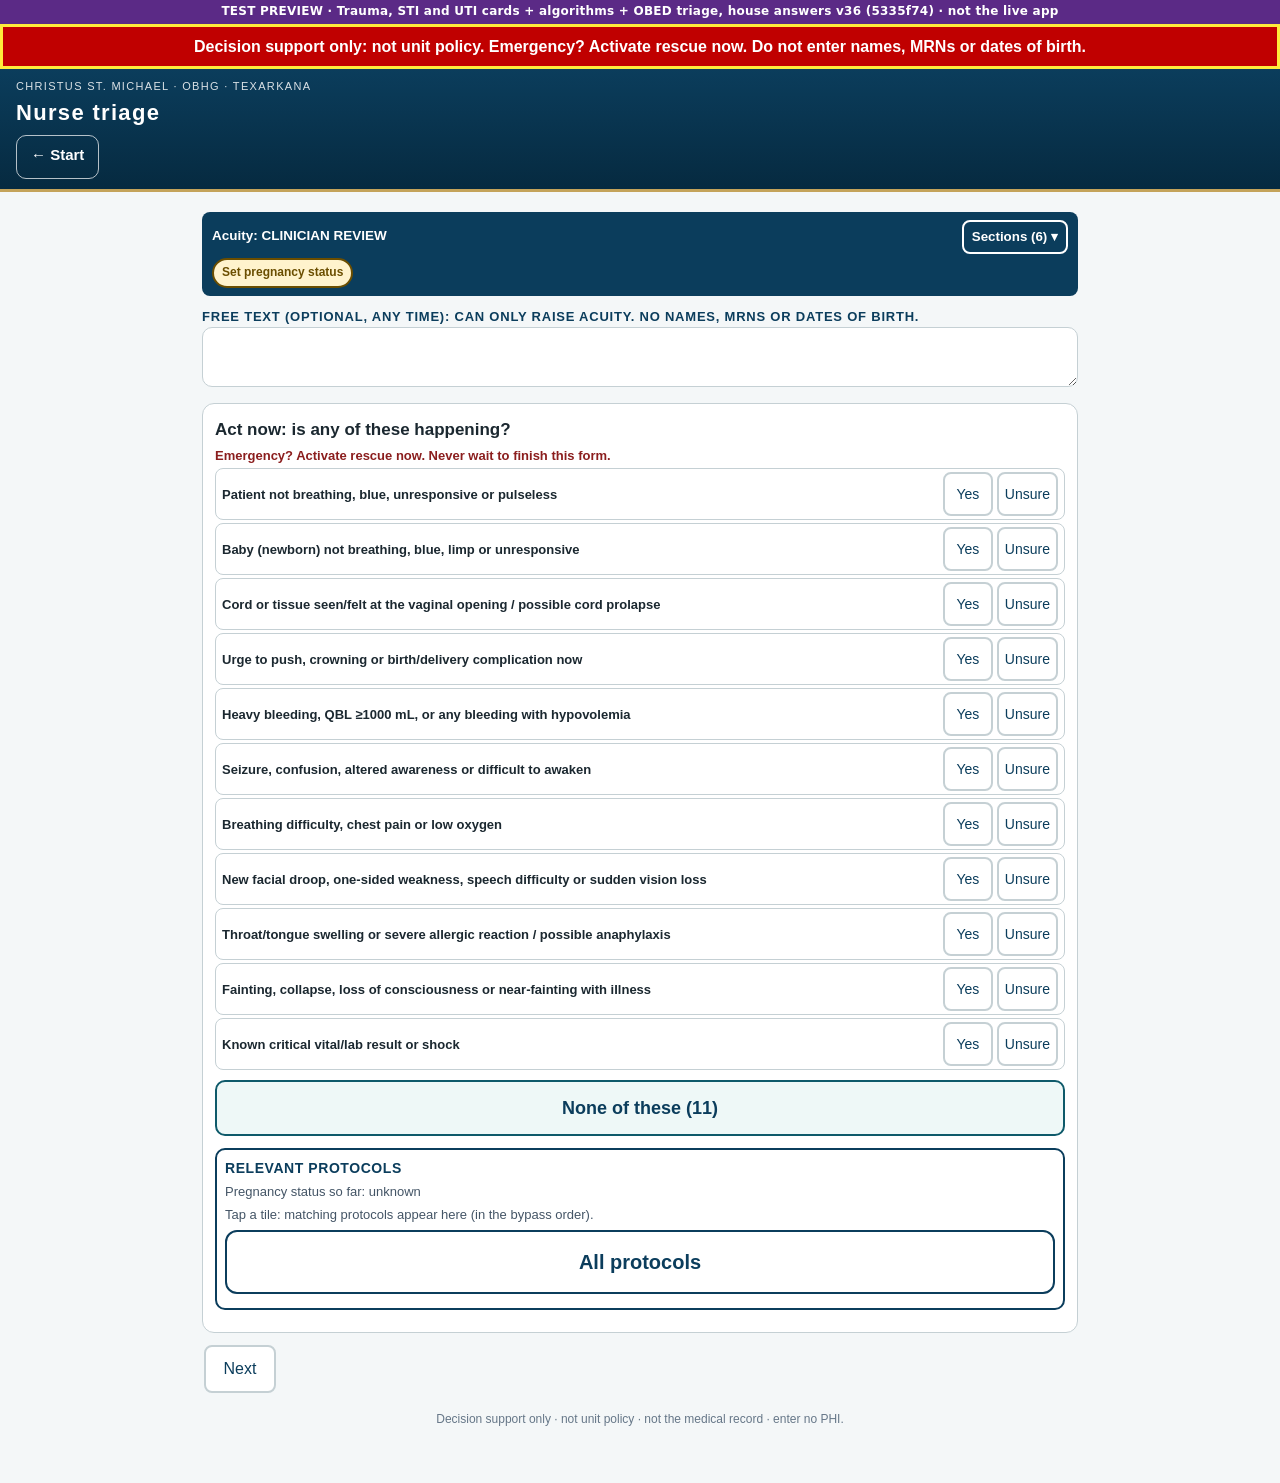
<file: trauma-preview/nurse.html>
<!doctype html>
<html lang="en">
<head>
<meta charset="utf-8">
<meta name="viewport" content="width=device-width, initial-scale=1, viewport-fit=cover">
<meta name="theme-color" content="#0B3D5C">
<meta name="referrer" content="no-referrer">
<meta http-equiv="Content-Security-Policy" content="default-src 'self'; img-src 'self' data:; style-src 'self'; script-src 'self'; connect-src 'self'; form-action 'none'; base-uri 'none'">
<meta name="robots" content="noindex, nofollow">
<title>Nurse triage</title>
<link rel="manifest" href="manifest.webmanifest">
<link rel="icon" href="assets/icons/icon-192.png">
<link rel="stylesheet" href="css/app.css">
<link rel="stylesheet" href="css/nurse.css">
</head>
<body>
<div class="lp-marker" role="note">TEST PREVIEW · Trauma, STI and UTI cards + algorithms + OBED triage, house answers v36 (5335f74) · not the live app</div>
<div id="nurse-app">
<div id="nurse-test" class="nf-test" role="note"></div>
<header class="hdr"><div class="hdr-org">CHRISTUS ST. MICHAEL · OBHG · TEXARKANA</div><h1 id="nurse-title">Nurse triage</h1><a id="nurse-home" class="hdr-home" href="index.html">← Start</a></header>
<main id="nurse-main">
  <p id="nurse-prov" class="nf-prov" hidden></p>
  <div id="nurse-banner" class="nf-banner" role="alert" aria-live="assertive"></div>
  <div id="nurse-flowview">
  <label id="nurse-hpi-label" for="nurse-hpi" class="lbl"></label>
  <textarea id="nurse-hpi" rows="2" autocomplete="off" autocorrect="off" autocapitalize="off" spellcheck="false"></textarea>
  <section id="nurse-screen" class="box"></section>
  <nav id="nurse-nav" class="nf-nav"></nav>
  </div>
  <section id="nurse-protocol" class="box nf-protocol" hidden></section>
  <p id="nurse-footer" class="foot"></p>
</main>
</div>
<script src="js/content.js"></script>
<script src="js/display-names.js"></script>
<script src="js/nurse-safety-vocabulary.js"></script>
<script src="js/nurse-red-flags.js"></script>
<script src="js/nurse-engine.js"></script>
<script src="js/nurse-flow.js"></script>
<script src="js/nurse-cards.js"></script>
<script src="js/nurse-protocols.js"></script>
<script src="js/nurse-ui.js"></script>
</body>
</html>
</file>
<file: css/app.css>
:root{--navy:#0B3D5C;--navy2:#062A40;--teal:#0E5A6A;--red:#8B1E1E;--gold:#C4A35A;--amber:#B26B00;--bg:#F4F7F8;--line:#C5D0D4;--ink:#1b2830}
*{box-sizing:border-box}
html,body{margin:0;background:var(--bg);color:var(--ink);font:16px/1.45 -apple-system,BlinkMacSystemFont,"Segoe UI",Roboto,Helvetica,Arial,sans-serif;-webkit-text-size-adjust:100%}
.hdr{background:linear-gradient(180deg,var(--navy),var(--navy2));color:#fff;padding:calc(10px + env(safe-area-inset-top)) 16px 10px;border-bottom:3px solid var(--gold)}
.hdr-org{font-size:11px;letter-spacing:.12em;opacity:.85}
.hdr h1{margin:2px 0 0;font-size:22px;letter-spacing:.06em;font-weight:800}
.tabs{display:flex;background:#fff;border-bottom:1px solid var(--line)}
.tabs button{flex:1;border:0;background:none;padding:11px;font-size:15px;font-weight:600;color:#567;border-bottom:3px solid transparent}
.tabs button.on{color:var(--navy);border-bottom-color:var(--navy)}
main{padding:12px 12px 40px;max-width:900px;margin:0 auto}
.lbl{font-weight:700;font-size:13px;color:var(--navy);text-transform:uppercase;letter-spacing:.06em}
textarea,input[type=search]{width:100%;font-size:17px;padding:10px 12px;border:1.5px solid var(--line);border-radius:10px;background:#fff;color:var(--ink);resize:vertical}
textarea:focus,input:focus{outline:none;border-color:var(--navy)}
.privacy-line{margin:6px 2px;font-size:13px;color:var(--red);font-weight:600}
.privacy-warn{background:#FFF3CD;border:1px solid #E0B44C;color:#6b4e00;border-radius:8px;padding:8px 10px;font-size:13px;margin:6px 0}
.btns{display:flex;gap:8px;margin:8px 0}
.btns button{padding:11px 16px;font-size:16px;border-radius:10px;border:1.5px solid var(--navy);background:#fff;color:var(--navy);font-weight:700}
.btns .primary{flex:1;background:var(--navy);color:#fff}
.examples{font-size:14px;margin-bottom:6px}.examples summary{color:var(--teal);font-weight:600;cursor:pointer}
#examples button{display:block;width:100%;text-align:left;margin:4px 0;padding:7px 9px;border:1px solid var(--line);border-radius:8px;background:#fff;font-size:13px;color:var(--ink)}
.chips{display:flex;flex-wrap:wrap;gap:6px;margin:10px 0}
.chip{font-size:12px;font-weight:800;padding:6px 9px;border-radius:14px;color:#fff;background:var(--red);letter-spacing:.01em}
.chip.amber{background:var(--amber)}
.topcard{background:#fff;border:1px solid var(--line);border-radius:12px;overflow:hidden;margin:8px 0}
.topcard .th{background:var(--navy);color:#fff;padding:10px 12px}
.th .id{font-size:12px;letter-spacing:.08em;opacity:.85}.th .t{font-size:18px;font-weight:800}
.badge{display:inline-block;font-size:11px;font-weight:800;padding:2px 7px;border-radius:9px;background:var(--gold);color:#222;margin-left:6px;vertical-align:middle}
.badge.warn{background:#fff;color:var(--red);border:1px solid var(--red)}
.diag{display:block;width:100%;height:auto;background:#fff;cursor:zoom-in;touch-action:pan-x pan-y pinch-zoom}
.hint{font-size:12px;color:#567;padding:6px 12px;border-bottom:1px solid var(--line)}
.cardtext{padding:4px 14px 12px}
.cardtext h4,.cardtext h5{color:var(--navy);margin:12px 0 4px;font-size:15px}
.cardtext ul{padding-left:20px;margin:4px 0}.cardtext li{margin:3px 0}.cardtext li.sub{margin-left:14px;list-style:circle}
.cardtext table{border-collapse:collapse;width:100%;font-size:13px;margin:6px 0}.cardtext td,.cardtext th{border:1px solid var(--line);padding:4px 6px;vertical-align:top}.cardtext th{background:#e8eef0;text-align:left}
.pearl{background:#F5EDE0;border-left:4px solid var(--gold);padding:4px 10px;margin:8px 0;border-radius:4px}
.bottomline{background:var(--navy);color:#fff;padding:8px 10px;border-radius:6px;font-weight:600}
.flagged{background:#FFF3CD;outline:1px dashed #E0B44C}
.verify{background:#FFF3CD;border:1px solid #E0B44C;border-radius:8px;padding:8px 10px;margin:8px 12px;font-size:13px}
.verify b{color:#6b4e00}
.companion summary{padding:10px 12px;font-weight:700;color:var(--teal);cursor:pointer;border-top:1px solid var(--line)}
.box{background:#fff;border:1px solid var(--line);border-radius:12px;padding:10px 12px;margin:10px 0}
.box h3{margin:0 0 8px;font-size:14px;color:var(--navy);text-transform:uppercase;letter-spacing:.04em}
.alts button{display:flex;justify-content:space-between;align-items:center;width:100%;text-align:left;border:1px solid var(--line);background:#F9FBFC;border-radius:10px;padding:9px 10px;margin:5px 0;font-size:14px;color:var(--ink)}
.alts .sc{font-size:11px;color:#678;white-space:nowrap;margin-left:8px}
.facts{display:grid;grid-template-columns:auto 1fr;gap:3px 12px;font-size:14px;margin-bottom:8px}.facts dt{color:#567;font-weight:600}.facts dd{margin:0}
.rules{font-size:13px;padding-left:18px;margin:4px 0}
.coding h3{font-size:12.5px;color:var(--red)}
.ctab{width:100%;border-collapse:collapse;font-size:14px;margin:4px 0 10px}.ctab td{border-top:1px solid #e3e9eb;padding:6px 4px;vertical-align:top}
.code{font-family:ui-monospace,Menlo,Consolas,monospace;font-weight:700;white-space:nowrap;color:var(--navy)}
.ok{color:#1d7a3a;font-size:11px;font-weight:700}.no{color:var(--red);font-size:11px;font-weight:800}
.alt-tag{font-size:11px;color:#678}
.subh{font-size:12px;font-weight:800;color:#567;letter-spacing:.06em;text-transform:uppercase;margin-top:8px}
.foot{font-size:12px;color:#678;text-align:center;margin-top:16px}
#list .grp{font-size:12px;font-weight:800;color:#567;letter-spacing:.08em;margin:14px 2px 4px;text-transform:uppercase}
#list button{display:block;width:100%;text-align:left;border:1px solid var(--line);background:#fff;border-radius:10px;padding:10px;margin:5px 0;font-size:14px;color:var(--ink)}
#list .lid{font-weight:800;color:var(--navy);margin-right:6px}
#list .snip{display:block;font-size:12px;color:#678;margin-top:3px}
mark{background:#FFE58F}
.viewer{position:fixed;inset:0;background:#111;z-index:20;display:flex;flex-direction:column}
.viewer-bar{display:flex;gap:6px;align-items:center;background:var(--navy);color:#fff;padding:calc(8px + env(safe-area-inset-top)) 10px 8px}
.viewer-bar span{flex:1;font-weight:700;font-size:14px;overflow:hidden;text-overflow:ellipsis;white-space:nowrap}
.viewer-bar button{background:#fff;color:var(--navy);border:0;border-radius:8px;padding:7px 11px;font-weight:800;font-size:15px}
.viewer-body{flex:1;overflow:auto;-webkit-overflow-scrolling:touch;touch-action:pan-x pan-y pinch-zoom;background:#fff}
.viewer-body img{display:block;width:100%;height:auto;max-width:none}
[hidden]{display:none!important}
.box,.topcard,#result{scroll-margin-top:52px}

/* Global disposition survives tabs, alternate-card scrolling and the fixed viewer. */
.safety-banner{position:fixed;inset:0 0 auto 0;z-index:100;max-height:35vh;overflow:auto;background:#603900;color:#fff;padding:calc(8px + env(safe-area-inset-top)) 12px 8px;border-bottom:3px solid #fff;font-size:14px}
.safety-banner[data-urgency="immediate"]{background:#8B1E1E}
.safety-banner strong{display:block;font-size:17px}
.safety-banner button{display:block;margin-top:5px;padding:5px 9px;background:#fff;color:#202020;border:1px solid #fff;border-radius:4px;font-weight:700}
body.safety-active{padding-top:var(--safety-banner-height,120px)}
body.safety-active .viewer{top:var(--safety-banner-height,120px)}
body.safety-active .box,body.safety-active .topcard,body.safety-active #result{scroll-margin-top:calc(var(--safety-banner-height,120px) + 12px)}
.screen-question{display:block;font-size:14px;margin:8px 0}
.screen-question select{display:block;max-width:100%;font-size:15px;padding:7px;border:1px solid var(--line);border-radius:5px}

/* Each answer is an explicit accessible tap; no default/bulk-negative control. */
.redflag-row{border:1px solid var(--line);border-radius:8px;margin:10px 0;padding:8px}
.redflag-row legend{font-size:14px;font-weight:700;padding:0 4px}
.redflag-row [role="group"]{display:flex;flex-wrap:wrap;gap:8px}
.redflag-row button{min-height:44px;min-width:64px;font-size:16px;background:#fff;color:var(--navy);border:2px solid var(--line);border-radius:8px;padding:8px 14px}
.redflag-row button[aria-pressed="true"]{border-color:var(--navy);background:var(--navy);color:#fff;font-weight:800}
.redflag-row button:focus-visible{outline:3px solid var(--gold);outline-offset:2px}
button:disabled{opacity:.6;cursor:not-allowed}
#checklist-status{font-weight:700;color:var(--red)}

.redflag-reason{border-left:4px solid var(--red);padding:6px 10px;color:var(--red);font-size:14px;font-weight:600;margin:8px 0 0}

.bp-inputs{display:flex;gap:16px;flex-wrap:wrap;margin:10px 0}.bp-inputs label{display:flex;flex-direction:column;font-weight:700}.bp-inputs input{max-width:160px;min-height:44px;font-size:18px;padding:6px}.source-meta{padding:8px 12px;border:1px solid var(--line);font-size:13px;overflow-wrap:anywhere}.source-meta summary{font-weight:700}.source-meta p{margin:5px 0}.source-meta button{min-height:44px}.viewer-source{max-height:25vh;overflow:auto;background:#fff;color:var(--ink);flex-shrink:0}

/* TEST SITE ONLY */
.test-site-banner{background:#c00000;color:#fff;text-align:center;font-size:15px;line-height:1.3;padding:8px 10px;border:3px solid #ffeb3b}
.test-site-top{margin-top:0}
.test-site-fixed{position:fixed;left:0;right:0;bottom:0;z-index:1000;padding-bottom:calc(8px + env(safe-area-inset-bottom))}
body{padding-bottom:96px}
</file>
<file: dm-preview/css/app.css>
:root{--navy:#0B3D5C;--navy2:#062A40;--teal:#0E5A6A;--red:#8B1E1E;--gold:#C4A35A;--amber:#B26B00;--bg:#F4F7F8;--line:#C5D0D4;--ink:#1b2830}
*{box-sizing:border-box}
html,body{margin:0;background:var(--bg);color:var(--ink);font:16px/1.45 -apple-system,BlinkMacSystemFont,"Segoe UI",Roboto,Helvetica,Arial,sans-serif;-webkit-text-size-adjust:100%}
.hdr{background:linear-gradient(180deg,var(--navy),var(--navy2));color:#fff;padding:calc(10px + env(safe-area-inset-top)) 16px 10px;border-bottom:3px solid var(--gold)}
.hdr-org{font-size:11px;letter-spacing:.12em;opacity:.85}
.hdr h1{margin:2px 0 0;font-size:22px;letter-spacing:.06em;font-weight:800}
.tabs{display:flex;background:#fff;border-bottom:1px solid var(--line)}
.tabs button{flex:1;border:0;background:none;padding:11px;font-size:15px;font-weight:600;color:#567;border-bottom:3px solid transparent}
.tabs button.on{color:var(--navy);border-bottom-color:var(--navy)}
main{padding:12px 12px 40px;max-width:900px;margin:0 auto}
.lbl{font-weight:700;font-size:13px;color:var(--navy);text-transform:uppercase;letter-spacing:.06em}
textarea,input[type=search]{width:100%;font-size:17px;padding:10px 12px;border:1.5px solid var(--line);border-radius:10px;background:#fff;color:var(--ink);resize:vertical}
textarea:focus,input:focus{outline:none;border-color:var(--navy)}
.privacy-line{margin:6px 2px;font-size:13px;color:var(--red);font-weight:600}
.privacy-warn{background:#FFF3CD;border:1px solid #E0B44C;color:#6b4e00;border-radius:8px;padding:8px 10px;font-size:13px;margin:6px 0}
.btns{display:flex;gap:8px;margin:8px 0}
.btns button{padding:11px 16px;font-size:16px;border-radius:10px;border:1.5px solid var(--navy);background:#fff;color:var(--navy);font-weight:700}
.btns .primary{flex:1;background:var(--navy);color:#fff}
.examples{font-size:14px;margin-bottom:6px}.examples summary{color:var(--teal);font-weight:600;cursor:pointer}
#examples button{display:block;width:100%;text-align:left;margin:4px 0;padding:7px 9px;border:1px solid var(--line);border-radius:8px;background:#fff;font-size:13px;color:var(--ink)}
.chips{display:flex;flex-wrap:wrap;gap:6px;margin:10px 0}
.chip{font-size:12px;font-weight:800;padding:6px 9px;border-radius:14px;color:#fff;background:var(--red);letter-spacing:.01em}
.chip.amber{background:var(--amber)}
.topcard{background:#fff;border:1px solid var(--line);border-radius:12px;overflow:hidden;margin:8px 0}
.topcard .th{background:var(--navy);color:#fff;padding:10px 12px}
.th .id{font-size:12px;letter-spacing:.08em;opacity:.85}.th .t{font-size:18px;font-weight:800}
.badge{display:inline-block;font-size:11px;font-weight:800;padding:2px 7px;border-radius:9px;background:var(--gold);color:#222;margin-left:6px;vertical-align:middle}
.badge.warn{background:#fff;color:var(--red);border:1px solid var(--red)}
.diag{display:block;width:100%;height:auto;background:#fff;cursor:zoom-in;touch-action:pan-x pan-y pinch-zoom}
.hint{font-size:12px;color:#567;padding:6px 12px;border-bottom:1px solid var(--line)}
.cardtext{padding:4px 14px 12px}
.cardtext h4,.cardtext h5{color:var(--navy);margin:12px 0 4px;font-size:15px}
.cardtext ul{padding-left:20px;margin:4px 0}.cardtext li{margin:3px 0}.cardtext li.sub{margin-left:14px;list-style:circle}
.cardtext table{border-collapse:collapse;width:100%;font-size:13px;margin:6px 0}.cardtext td,.cardtext th{border:1px solid var(--line);padding:4px 6px;vertical-align:top}.cardtext th{background:#e8eef0;text-align:left}
.pearl{background:#F5EDE0;border-left:4px solid var(--gold);padding:4px 10px;margin:8px 0;border-radius:4px}
.bottomline{background:var(--navy);color:#fff;padding:8px 10px;border-radius:6px;font-weight:600}
.flagged{background:#FFF3CD;outline:1px dashed #E0B44C}
.verify{background:#FFF3CD;border:1px solid #E0B44C;border-radius:8px;padding:8px 10px;margin:8px 12px;font-size:13px}
.verify b{color:#6b4e00}
.companion summary{padding:10px 12px;font-weight:700;color:var(--teal);cursor:pointer;border-top:1px solid var(--line)}
.box{background:#fff;border:1px solid var(--line);border-radius:12px;padding:10px 12px;margin:10px 0}
.box h3{margin:0 0 8px;font-size:14px;color:var(--navy);text-transform:uppercase;letter-spacing:.04em}
.alts button{display:flex;justify-content:space-between;align-items:center;width:100%;text-align:left;border:1px solid var(--line);background:#F9FBFC;border-radius:10px;padding:9px 10px;margin:5px 0;font-size:14px;color:var(--ink)}
.alts .sc{font-size:11px;color:#678;white-space:nowrap;margin-left:8px}
.facts{display:grid;grid-template-columns:auto 1fr;gap:3px 12px;font-size:14px;margin-bottom:8px}.facts dt{color:#567;font-weight:600}.facts dd{margin:0}
.rules{font-size:13px;padding-left:18px;margin:4px 0}
.coding h3{font-size:12.5px;color:var(--red)}
.ctab{width:100%;border-collapse:collapse;font-size:14px;margin:4px 0 10px}.ctab td{border-top:1px solid #e3e9eb;padding:6px 4px;vertical-align:top}
.code{font-family:ui-monospace,Menlo,Consolas,monospace;font-weight:700;white-space:nowrap;color:var(--navy)}
.ok{color:#1d7a3a;font-size:11px;font-weight:700}.no{color:var(--red);font-size:11px;font-weight:800}
.alt-tag{font-size:11px;color:#678}
.subh{font-size:12px;font-weight:800;color:#567;letter-spacing:.06em;text-transform:uppercase;margin-top:8px}
.foot{font-size:12px;color:#678;text-align:center;margin-top:16px}
#list .grp{font-size:12px;font-weight:800;color:#567;letter-spacing:.08em;margin:14px 2px 4px;text-transform:uppercase}
#list button{display:block;width:100%;text-align:left;border:1px solid var(--line);background:#fff;border-radius:10px;padding:10px;margin:5px 0;font-size:14px;color:var(--ink)}
#list .lid{font-weight:800;color:var(--navy);margin-right:6px}
#list .snip{display:block;font-size:12px;color:#678;margin-top:3px}
mark{background:#FFE58F}
.viewer{position:fixed;inset:0;background:#111;z-index:20;display:flex;flex-direction:column}
.viewer-bar{display:flex;gap:6px;align-items:center;background:var(--navy);color:#fff;padding:calc(8px + env(safe-area-inset-top)) 10px 8px}
.viewer-bar span{flex:1;font-weight:700;font-size:14px;overflow:hidden;text-overflow:ellipsis;white-space:nowrap}
.viewer-bar button{background:#fff;color:var(--navy);border:0;border-radius:8px;padding:7px 11px;font-weight:800;font-size:15px}
.viewer-body{flex:1;overflow:auto;-webkit-overflow-scrolling:touch;touch-action:pan-x pan-y pinch-zoom;background:#fff}
.viewer-body img{display:block;width:100%;height:auto;max-width:none}
[hidden]{display:none!important}
.box,.topcard,#result{scroll-margin-top:52px}

.testbanner{background:#B00020;color:#fff;text-align:center;font-weight:800;padding:6px;letter-spacing:.05em;position:sticky;top:0;z-index:30}
#view-log input,#view-log select{width:100%;box-sizing:border-box;font-size:15px;padding:7px;border:1px solid var(--line);border-radius:8px;margin:2px 0 6px}
.lgrid{display:grid;grid-template-columns:repeat(auto-fill,minmax(130px,1fr));gap:4px 10px;margin-top:8px}
.lgrid label{font-size:12px;font-weight:700;color:#567}.lgrid .wide{grid-column:1/-1}
.logwrap{overflow-x:auto}.logtab{border-collapse:collapse;font-size:12px;width:100%}
.logtab th,.logtab td{border-bottom:1px solid var(--line);padding:4px;text-align:left;vertical-align:top}
.logtab tr.void td{text-decoration:line-through;color:#999}
button.small{font-size:12px;padding:4px 8px}button.danger{color:#B00020}
.pastrow{display:flex;gap:6px;align-items:center;flex-wrap:wrap;padding:5px 0;border-bottom:1px solid var(--line);font-size:13px}.pastrow span{flex:1}

.amend-note{background:#FFF4D6;border:1px solid #E0B040;padding:6px;border-radius:6px;font-size:13px;margin:4px 0}
.triagebox{border:2px solid #B00020}
#lg-ap,#lg-apentry,#lg-hpi2{width:100%;box-sizing:border-box;font:13px/1.35 ui-monospace,Menlo,monospace}
tr.amended td{background:#FFFBEA}
.amtag{display:block;font-size:11px;color:#8a6d00}
.toast{position:fixed;left:50%;bottom:calc(24px + env(safe-area-inset-bottom));transform:translateX(-50%);background:#0B3D5C;color:#fff;padding:10px 18px;border-radius:20px;font-weight:700;z-index:60;box-shadow:0 2px 10px rgba(0,0,0,.3)}
.sw-update{position:fixed;left:8px;right:8px;top:calc(40px + env(safe-area-inset-top));background:#FFF4D6;border:1px solid #E0B040;padding:8px;border-radius:8px;z-index:61;text-align:center}
.flash{animation:flash 1.6s ease-out}@keyframes flash{0%{background:#FFE58A;box-shadow:0 0 0 3px #E0B040}100%{background:inherit;box-shadow:none}}
#lg-ap-sel{width:100%;box-sizing:border-box;font:13px/1.35 ui-monospace,Menlo,monospace;-webkit-user-select:text;user-select:text}
.copybuf{position:fixed;top:0;left:0;opacity:0;font-size:16px;width:1px;height:1px}
.qpick{display:flex;flex-wrap:wrap;gap:6px}.qpick button{flex:1 1 45%;min-height:44px}.qpick button.on{outline:3px solid #E0B040}
.coderes button{display:block;width:100%;text-align:left;margin:2px 0;min-height:40px}.coderes .k{font-weight:800;margin-right:6px}
.altcode{margin:2px 4px 2px 0}
.qpick.dim button{opacity:.55}
.reviewed{font-size:11px;color:#789;padding:4px 12px 8px;text-align:right}

/* Staged closeout, row updates, and explicit external lookup review. */
#view-log .btns{flex-wrap:wrap}
#view-log .btns button{min-height:44px}
.row-tools{width:100%;min-width:0;max-width:none}
.row-tools summary{min-height:44px;cursor:pointer;font-weight:700;padding:10px 2px;color:var(--teal)}
.row-tools input[type=checkbox]{width:auto!important;margin-right:6px!important}
.row-tools label{display:block;font-size:13px;font-weight:600;margin-top:6px}
.row-tools textarea{font-size:16px;min-height:72px}
.row-tools button{min-height:44px;margin:3px 2px;padding:6px 10px;border:1px solid var(--navy);border-radius:8px;background:#fff;color:var(--navy);font-size:14px;font-weight:600}
.row-notes{white-space:pre-wrap;overflow-wrap:anywhere;min-width:180px;font-size:12px;margin:8px 0}
.lookup-preview{white-space:pre-wrap;overflow-wrap:anywhere;background:var(--bg);border:1px solid var(--line);padding:8px;font-size:13px}
#view-log .carry-choice{display:flex;align-items:flex-start;gap:8px;padding:8px 0;border-bottom:1px solid var(--line);font-size:14px}
#view-log .carry-choice input{width:22px;min-width:22px;height:22px;margin-top:2px}
/* 11 Nov 2026: plain-name lists, card links to algorithms, diabetes-in-labor table */
#list .lid{font-size:11px;letter-spacing:.06em;opacity:.75}
.linkbtn{display:inline-block;margin:6px 0;padding:8px 12px;border:1.5px solid var(--navy);border-radius:8px;background:#fff;color:var(--navy);font-weight:700;font-size:15px;text-align:left}
.dm-table{border-collapse:collapse;width:100%;font-size:14px;margin:6px 0}.dm-table th,.dm-table td{border:1px solid var(--line);padding:5px 6px;text-align:left;vertical-align:top}.dm-table th{background:#eef2f7}
.pending{color:#8a5a00;background:#fff3cd;padding:0 2px}

/* TEST SITE ONLY */
.test-site-banner{background:#c00000;color:#fff;text-align:center;font-size:15px;line-height:1.3;padding:8px 10px;border:3px solid #ffeb3b}
.test-site-top{margin-top:0}
.test-site-fixed{position:fixed;left:0;right:0;bottom:0;z-index:1000;padding-bottom:calc(8px + env(safe-area-inset-bottom))}
body{padding-bottom:110px}
</file>
<file: live-preview/css/app.css>
:root{--navy:#0B3D5C;--navy2:#062A40;--teal:#0E5A6A;--red:#8B1E1E;--gold:#C4A35A;--amber:#B26B00;--bg:#F4F7F8;--line:#C5D0D4;--ink:#1b2830}
*{box-sizing:border-box}
html,body{margin:0;background:var(--bg);color:var(--ink);font:16px/1.45 -apple-system,BlinkMacSystemFont,"Segoe UI",Roboto,Helvetica,Arial,sans-serif;-webkit-text-size-adjust:100%}
.hdr{background:linear-gradient(180deg,var(--navy),var(--navy2));color:#fff;padding:calc(10px + env(safe-area-inset-top)) 16px 10px;border-bottom:3px solid var(--gold)}
.hdr-org{font-size:11px;letter-spacing:.12em;opacity:.85}
.hdr h1{margin:2px 0 0;font-size:22px;letter-spacing:.06em;font-weight:800}
.tabs{display:flex;background:#fff;border-bottom:1px solid var(--line)}
.tabs button{flex:1;border:0;background:none;padding:11px;font-size:15px;font-weight:600;color:#567;border-bottom:3px solid transparent}
.tabs button.on{color:var(--navy);border-bottom-color:var(--navy)}
main{padding:12px 12px 40px;max-width:900px;margin:0 auto}
.lbl{font-weight:700;font-size:13px;color:var(--navy);text-transform:uppercase;letter-spacing:.06em}
textarea,input[type=search]{width:100%;font-size:17px;padding:10px 12px;border:1.5px solid var(--line);border-radius:10px;background:#fff;color:var(--ink);resize:vertical}
textarea:focus,input:focus{outline:none;border-color:var(--navy)}
.privacy-line{margin:6px 2px;font-size:13px;color:var(--red);font-weight:600}
.privacy-warn{background:#FFF3CD;border:1px solid #E0B44C;color:#6b4e00;border-radius:8px;padding:8px 10px;font-size:13px;margin:6px 0}
.btns{display:flex;gap:8px;margin:8px 0}
.btns button{padding:11px 16px;font-size:16px;border-radius:10px;border:1.5px solid var(--navy);background:#fff;color:var(--navy);font-weight:700}
.btns .primary{flex:1;background:var(--navy);color:#fff}
.examples{font-size:14px;margin-bottom:6px}.examples summary{color:var(--teal);font-weight:600;cursor:pointer}
#examples button{display:block;width:100%;text-align:left;margin:4px 0;padding:7px 9px;border:1px solid var(--line);border-radius:8px;background:#fff;font-size:13px;color:var(--ink)}
.chips{display:flex;flex-wrap:wrap;gap:6px;margin:10px 0}
.chip{font-size:12px;font-weight:800;padding:6px 9px;border-radius:14px;color:#fff;background:var(--red);letter-spacing:.01em}
.chip.amber{background:var(--amber)}
.topcard{background:#fff;border:1px solid var(--line);border-radius:12px;overflow:hidden;margin:8px 0}
.topcard .th{background:var(--navy);color:#fff;padding:10px 12px}
.th .id{font-size:12px;letter-spacing:.08em;opacity:.85}.th .t{font-size:18px;font-weight:800}
.badge{display:inline-block;font-size:11px;font-weight:800;padding:2px 7px;border-radius:9px;background:var(--gold);color:#222;margin-left:6px;vertical-align:middle}
.badge.warn{background:#fff;color:var(--red);border:1px solid var(--red)}
.diag{display:block;width:100%;height:auto;background:#fff;cursor:zoom-in;touch-action:pan-x pan-y pinch-zoom}
.hint{font-size:12px;color:#567;padding:6px 12px;border-bottom:1px solid var(--line)}
.cardtext{padding:4px 14px 12px}
.cardtext h4,.cardtext h5{color:var(--navy);margin:12px 0 4px;font-size:15px}
.cardtext ul{padding-left:20px;margin:4px 0}.cardtext li{margin:3px 0}.cardtext li.sub{margin-left:14px;list-style:circle}
.cardtext table{border-collapse:collapse;width:100%;font-size:13px;margin:6px 0}.cardtext td,.cardtext th{border:1px solid var(--line);padding:4px 6px;vertical-align:top}.cardtext th{background:#e8eef0;text-align:left}
.pearl{background:#F5EDE0;border-left:4px solid var(--gold);padding:4px 10px;margin:8px 0;border-radius:4px}
.bottomline{background:var(--navy);color:#fff;padding:8px 10px;border-radius:6px;font-weight:600}
.flagged{background:#FFF3CD;outline:1px dashed #E0B44C}
.verify{background:#FFF3CD;border:1px solid #E0B44C;border-radius:8px;padding:8px 10px;margin:8px 12px;font-size:13px}
.verify b{color:#6b4e00}
.companion summary{padding:10px 12px;font-weight:700;color:var(--teal);cursor:pointer;border-top:1px solid var(--line)}
.box{background:#fff;border:1px solid var(--line);border-radius:12px;padding:10px 12px;margin:10px 0}
.box h3{margin:0 0 8px;font-size:14px;color:var(--navy);text-transform:uppercase;letter-spacing:.04em}
.alts button{display:flex;justify-content:space-between;align-items:center;width:100%;text-align:left;border:1px solid var(--line);background:#F9FBFC;border-radius:10px;padding:9px 10px;margin:5px 0;font-size:14px;color:var(--ink)}
.alts .sc{font-size:11px;color:#678;white-space:nowrap;margin-left:8px}
.facts{display:grid;grid-template-columns:auto 1fr;gap:3px 12px;font-size:14px;margin-bottom:8px}.facts dt{color:#567;font-weight:600}.facts dd{margin:0}
.rules{font-size:13px;padding-left:18px;margin:4px 0}
.coding h3{font-size:12.5px;color:var(--red)}
.ctab{width:100%;border-collapse:collapse;font-size:14px;margin:4px 0 10px}.ctab td{border-top:1px solid #e3e9eb;padding:6px 4px;vertical-align:top}
.code{font-family:ui-monospace,Menlo,Consolas,monospace;font-weight:700;white-space:nowrap;color:var(--navy)}
.ok{color:#1d7a3a;font-size:11px;font-weight:700}.no{color:var(--red);font-size:11px;font-weight:800}
.alt-tag{font-size:11px;color:#678}
.subh{font-size:12px;font-weight:800;color:#567;letter-spacing:.06em;text-transform:uppercase;margin-top:8px}
.foot{font-size:12px;color:#678;text-align:center;margin-top:16px}
#list .grp{font-size:12px;font-weight:800;color:#567;letter-spacing:.08em;margin:14px 2px 4px;text-transform:uppercase}
#list button{display:block;width:100%;text-align:left;border:1px solid var(--line);background:#fff;border-radius:10px;padding:10px;margin:5px 0;font-size:14px;color:var(--ink)}
#list .lid{font-weight:800;color:var(--navy);margin-right:6px}
#list .snip{display:block;font-size:12px;color:#678;margin-top:3px}
mark{background:#FFE58F}
.viewer{position:fixed;inset:0;background:#111;z-index:20;display:flex;flex-direction:column}
.viewer-bar{display:flex;gap:6px;align-items:center;background:var(--navy);color:#fff;padding:calc(8px + env(safe-area-inset-top)) 10px 8px}
.viewer-bar span{flex:1;font-weight:700;font-size:14px;overflow:hidden;text-overflow:ellipsis;white-space:nowrap}
.viewer-bar button{background:#fff;color:var(--navy);border:0;border-radius:8px;padding:7px 11px;font-weight:800;font-size:15px}
.viewer-body{flex:1;overflow:auto;-webkit-overflow-scrolling:touch;touch-action:pan-x pan-y pinch-zoom;background:#fff}
.viewer-body img{display:block;width:100%;height:auto;max-width:none}
[hidden]{display:none!important}
.box,.topcard,#result{scroll-margin-top:52px}

.testbanner{background:#B00020;color:#fff;text-align:center;font-weight:800;padding:6px;letter-spacing:.05em;position:sticky;top:0;z-index:30}
#view-log input,#view-log select{width:100%;box-sizing:border-box;font-size:15px;padding:7px;border:1px solid var(--line);border-radius:8px;margin:2px 0 6px}
.lgrid{display:grid;grid-template-columns:repeat(auto-fill,minmax(130px,1fr));gap:4px 10px;margin-top:8px}
.lgrid label{font-size:12px;font-weight:700;color:#567}.lgrid .wide{grid-column:1/-1}
.logwrap{overflow-x:auto}.logtab{border-collapse:collapse;font-size:12px;width:100%}
.logtab th,.logtab td{border-bottom:1px solid var(--line);padding:4px;text-align:left;vertical-align:top}
.logtab tr.void td{text-decoration:line-through;color:#999}
button.small{font-size:12px;padding:4px 8px}button.danger{color:#B00020}
.pastrow{display:flex;gap:6px;align-items:center;flex-wrap:wrap;padding:5px 0;border-bottom:1px solid var(--line);font-size:13px}.pastrow span{flex:1}

.amend-note{background:#FFF4D6;border:1px solid #E0B040;padding:6px;border-radius:6px;font-size:13px;margin:4px 0}
.triagebox{border:2px solid #B00020}
#lg-ap,#lg-apentry,#lg-hpi2{width:100%;box-sizing:border-box;font:13px/1.35 ui-monospace,Menlo,monospace}
tr.amended td{background:#FFFBEA}
.amtag{display:block;font-size:11px;color:#8a6d00}
.toast{position:fixed;left:50%;bottom:calc(24px + env(safe-area-inset-bottom));transform:translateX(-50%);background:#0B3D5C;color:#fff;padding:10px 18px;border-radius:20px;font-weight:700;z-index:60;box-shadow:0 2px 10px rgba(0,0,0,.3)}
.sw-update{position:fixed;left:8px;right:8px;top:calc(40px + env(safe-area-inset-top));background:#FFF4D6;border:1px solid #E0B040;padding:8px;border-radius:8px;z-index:61;text-align:center}
.flash{animation:flash 1.6s ease-out}@keyframes flash{0%{background:#FFE58A;box-shadow:0 0 0 3px #E0B040}100%{background:inherit;box-shadow:none}}
#lg-ap-sel{width:100%;box-sizing:border-box;font:13px/1.35 ui-monospace,Menlo,monospace;-webkit-user-select:text;user-select:text}
.copybuf{position:fixed;top:0;left:0;opacity:0;font-size:16px;width:1px;height:1px}
.qpick{display:flex;flex-wrap:wrap;gap:6px}.qpick button{flex:1 1 45%;min-height:44px}.qpick button.on{outline:3px solid #E0B040}
.coderes button{display:block;width:100%;text-align:left;margin:2px 0;min-height:40px}.coderes .k{font-weight:800;margin-right:6px}
.altcode{margin:2px 4px 2px 0}
.qpick.dim button{opacity:.55}
.reviewed{font-size:11px;color:#789;padding:4px 12px 8px;text-align:right}

/* Staged closeout, row updates, and explicit external lookup review. */
#view-log .btns{flex-wrap:wrap}
#view-log .btns button{min-height:44px}
.row-tools{width:100%;min-width:0;max-width:none}
.row-tools summary{min-height:44px;cursor:pointer;font-weight:700;padding:10px 2px;color:var(--teal)}
.row-tools input[type=checkbox]{width:auto!important;margin-right:6px!important}
.row-tools label{display:block;font-size:13px;font-weight:600;margin-top:6px}
.row-tools textarea{font-size:16px;min-height:72px}
.row-tools button{min-height:44px;margin:3px 2px;padding:6px 10px;border:1px solid var(--navy);border-radius:8px;background:#fff;color:var(--navy);font-size:14px;font-weight:600}
.row-notes{white-space:pre-wrap;overflow-wrap:anywhere;min-width:180px;font-size:12px;margin:8px 0}
.lookup-preview{white-space:pre-wrap;overflow-wrap:anywhere;background:var(--bg);border:1px solid var(--line);padding:8px;font-size:13px}
#view-log .carry-choice{display:flex;align-items:flex-start;gap:8px;padding:8px 0;border-bottom:1px solid var(--line);font-size:14px}
#view-log .carry-choice input{width:22px;min-width:22px;height:22px;margin-top:2px}
/* 11 Nov 2026: plain-name lists, card links to algorithms, diabetes-in-labor table */
#list .lid{font-size:11px;letter-spacing:.06em;opacity:.75}
.linkbtn{display:inline-block;margin:6px 0;padding:8px 12px;border:1.5px solid var(--navy);border-radius:8px;background:#fff;color:var(--navy);font-weight:700;font-size:15px;text-align:left}
.dm-table{border-collapse:collapse;width:100%;font-size:14px;margin:6px 0}.dm-table th,.dm-table td{border:1px solid var(--line);padding:5px 6px;text-align:left;vertical-align:top}.dm-table th{background:#eef2f7}
.pending{color:#8a5a00;background:#fff3cd;padding:0 2px}

/* TEST-site preview marker (live-preview copy only) */
.lp-marker{background:#5B2A86;color:#fff;font:600 12px/1.3 system-ui,sans-serif;text-align:center;padding:4px 8px;letter-spacing:.02em}
</file>
<file: notes-preview/css/app.css>
:root{--navy:#0B3D5C;--navy2:#062A40;--teal:#0E5A6A;--red:#8B1E1E;--gold:#C4A35A;--amber:#B26B00;--bg:#F4F7F8;--line:#C5D0D4;--ink:#1b2830}
*{box-sizing:border-box}
html,body{margin:0;background:var(--bg);color:var(--ink);font:16px/1.45 -apple-system,BlinkMacSystemFont,"Segoe UI",Roboto,Helvetica,Arial,sans-serif;-webkit-text-size-adjust:100%}
.hdr{background:linear-gradient(180deg,var(--navy),var(--navy2));color:#fff;padding:calc(10px + env(safe-area-inset-top)) 16px 10px;border-bottom:3px solid var(--gold)}
.hdr-org{font-size:11px;letter-spacing:.12em;opacity:.85}
.hdr h1{margin:2px 0 0;font-size:22px;letter-spacing:.06em;font-weight:800}
.tabs{display:flex;background:#fff;border-bottom:1px solid var(--line)}
.tabs button{flex:1;border:0;background:none;padding:11px;font-size:15px;font-weight:600;color:#567;border-bottom:3px solid transparent}
.tabs button.on{color:var(--navy);border-bottom-color:var(--navy)}
main{padding:12px 12px 40px;max-width:900px;margin:0 auto}
.lbl{font-weight:700;font-size:13px;color:var(--navy);text-transform:uppercase;letter-spacing:.06em}
textarea,input[type=search]{width:100%;font-size:17px;padding:10px 12px;border:1.5px solid var(--line);border-radius:10px;background:#fff;color:var(--ink);resize:vertical}
textarea:focus,input:focus{outline:none;border-color:var(--navy)}
.privacy-line{margin:6px 2px;font-size:13px;color:var(--red);font-weight:600}
.privacy-warn{background:#FFF3CD;border:1px solid #E0B44C;color:#6b4e00;border-radius:8px;padding:8px 10px;font-size:13px;margin:6px 0}
.btns{display:flex;gap:8px;margin:8px 0}
.btns button{padding:11px 16px;font-size:16px;border-radius:10px;border:1.5px solid var(--navy);background:#fff;color:var(--navy);font-weight:700}
.btns .primary{flex:1;background:var(--navy);color:#fff}
.examples{font-size:14px;margin-bottom:6px}.examples summary{color:var(--teal);font-weight:600;cursor:pointer}
#examples button{display:block;width:100%;text-align:left;margin:4px 0;padding:7px 9px;border:1px solid var(--line);border-radius:8px;background:#fff;font-size:13px;color:var(--ink)}
.chips{display:flex;flex-wrap:wrap;gap:6px;margin:10px 0}
.chip{font-size:12px;font-weight:800;padding:6px 9px;border-radius:14px;color:#fff;background:var(--red);letter-spacing:.01em}
.chip.amber{background:var(--amber)}
.topcard{background:#fff;border:1px solid var(--line);border-radius:12px;overflow:hidden;margin:8px 0}
.topcard .th{background:var(--navy);color:#fff;padding:10px 12px}
.th .id{font-size:12px;letter-spacing:.08em;opacity:.85}.th .t{font-size:18px;font-weight:800}
.badge{display:inline-block;font-size:11px;font-weight:800;padding:2px 7px;border-radius:9px;background:var(--gold);color:#222;margin-left:6px;vertical-align:middle}
.badge.warn{background:#fff;color:var(--red);border:1px solid var(--red)}
.diag{display:block;width:100%;height:auto;background:#fff;cursor:zoom-in;touch-action:pan-x pan-y pinch-zoom}
.hint{font-size:12px;color:#567;padding:6px 12px;border-bottom:1px solid var(--line)}
.cardtext{padding:4px 14px 12px}
.cardtext h4,.cardtext h5{color:var(--navy);margin:12px 0 4px;font-size:15px}
.cardtext ul{padding-left:20px;margin:4px 0}.cardtext li{margin:3px 0}.cardtext li.sub{margin-left:14px;list-style:circle}
.cardtext table{border-collapse:collapse;width:100%;font-size:13px;margin:6px 0}.cardtext td,.cardtext th{border:1px solid var(--line);padding:4px 6px;vertical-align:top}.cardtext th{background:#e8eef0;text-align:left}
.pearl{background:#F5EDE0;border-left:4px solid var(--gold);padding:4px 10px;margin:8px 0;border-radius:4px}
.bottomline{background:var(--navy);color:#fff;padding:8px 10px;border-radius:6px;font-weight:600}
.flagged{background:#FFF3CD;outline:1px dashed #E0B44C}
.verify{background:#FFF3CD;border:1px solid #E0B44C;border-radius:8px;padding:8px 10px;margin:8px 12px;font-size:13px}
.verify b{color:#6b4e00}
.companion summary{padding:10px 12px;font-weight:700;color:var(--teal);cursor:pointer;border-top:1px solid var(--line)}
.box{background:#fff;border:1px solid var(--line);border-radius:12px;padding:10px 12px;margin:10px 0}
.box h3{margin:0 0 8px;font-size:14px;color:var(--navy);text-transform:uppercase;letter-spacing:.04em}
.alts button{display:flex;justify-content:space-between;align-items:center;width:100%;text-align:left;border:1px solid var(--line);background:#F9FBFC;border-radius:10px;padding:9px 10px;margin:5px 0;font-size:14px;color:var(--ink)}
.alts .sc{font-size:11px;color:#678;white-space:nowrap;margin-left:8px}
.facts{display:grid;grid-template-columns:auto 1fr;gap:3px 12px;font-size:14px;margin-bottom:8px}.facts dt{color:#567;font-weight:600}.facts dd{margin:0}
.rules{font-size:13px;padding-left:18px;margin:4px 0}
.coding h3{font-size:12.5px;color:var(--red)}
.ctab{width:100%;border-collapse:collapse;font-size:14px;margin:4px 0 10px}.ctab td{border-top:1px solid #e3e9eb;padding:6px 4px;vertical-align:top}
.code{font-family:ui-monospace,Menlo,Consolas,monospace;font-weight:700;white-space:nowrap;color:var(--navy)}
.ok{color:#1d7a3a;font-size:11px;font-weight:700}.no{color:var(--red);font-size:11px;font-weight:800}
.alt-tag{font-size:11px;color:#678}
.subh{font-size:12px;font-weight:800;color:#567;letter-spacing:.06em;text-transform:uppercase;margin-top:8px}
.foot{font-size:12px;color:#678;text-align:center;margin-top:16px}
#list .grp{font-size:12px;font-weight:800;color:#567;letter-spacing:.08em;margin:14px 2px 4px;text-transform:uppercase}
#list button{display:block;width:100%;text-align:left;border:1px solid var(--line);background:#fff;border-radius:10px;padding:10px;margin:5px 0;font-size:14px;color:var(--ink)}
#list .lid{font-weight:800;color:var(--navy);margin-right:6px}
#list .snip{display:block;font-size:12px;color:#678;margin-top:3px}
mark{background:#FFE58F}
.viewer{position:fixed;inset:0;background:#111;z-index:20;display:flex;flex-direction:column}
.viewer-bar{display:flex;gap:6px;align-items:center;background:var(--navy);color:#fff;padding:calc(8px + env(safe-area-inset-top)) 10px 8px}
.viewer-bar span{flex:1;font-weight:700;font-size:14px;overflow:hidden;text-overflow:ellipsis;white-space:nowrap}
.viewer-bar button{background:#fff;color:var(--navy);border:0;border-radius:8px;padding:7px 11px;font-weight:800;font-size:15px}
.viewer-body{flex:1;overflow:auto;-webkit-overflow-scrolling:touch;touch-action:pan-x pan-y pinch-zoom;background:#fff}
.viewer-body img{display:block;width:100%;height:auto;max-width:none}
[hidden]{display:none!important}
.box,.topcard,#result{scroll-margin-top:52px}

.testbanner{background:#B00020;color:#fff;text-align:center;font-weight:800;padding:6px;letter-spacing:.05em;position:sticky;top:0;z-index:30}
#view-log input,#view-log select{width:100%;box-sizing:border-box;font-size:15px;padding:7px;border:1px solid var(--line);border-radius:8px;margin:2px 0 6px}
.lgrid{display:grid;grid-template-columns:repeat(auto-fill,minmax(130px,1fr));gap:4px 10px;margin-top:8px}
.lgrid label{font-size:12px;font-weight:700;color:#567}.lgrid .wide{grid-column:1/-1}
.logwrap{overflow-x:auto}.logtab{border-collapse:collapse;font-size:12px;width:100%}
.logtab th,.logtab td{border-bottom:1px solid var(--line);padding:4px;text-align:left;vertical-align:top}
.logtab tr.void td{text-decoration:line-through;color:#999}
button.small{font-size:12px;padding:4px 8px}button.danger{color:#B00020}
.pastrow{display:flex;gap:6px;align-items:center;flex-wrap:wrap;padding:5px 0;border-bottom:1px solid var(--line);font-size:13px}.pastrow span{flex:1}

.amend-note{background:#FFF4D6;border:1px solid #E0B040;padding:6px;border-radius:6px;font-size:13px;margin:4px 0}
.triagebox{border:2px solid #B00020}
#lg-ap,#lg-apentry,#lg-hpi2{width:100%;box-sizing:border-box;font:13px/1.35 ui-monospace,Menlo,monospace}
tr.amended td{background:#FFFBEA}
.amtag{display:block;font-size:11px;color:#8a6d00}
.toast{position:fixed;left:50%;bottom:calc(24px + env(safe-area-inset-bottom));transform:translateX(-50%);background:#0B3D5C;color:#fff;padding:10px 18px;border-radius:20px;font-weight:700;z-index:60;box-shadow:0 2px 10px rgba(0,0,0,.3)}
.sw-update{position:fixed;left:8px;right:8px;top:calc(40px + env(safe-area-inset-top));background:#FFF4D6;border:1px solid #E0B040;padding:8px;border-radius:8px;z-index:61;text-align:center}
.flash{animation:flash 1.6s ease-out}@keyframes flash{0%{background:#FFE58A;box-shadow:0 0 0 3px #E0B040}100%{background:inherit;box-shadow:none}}
#lg-ap-sel{width:100%;box-sizing:border-box;font:13px/1.35 ui-monospace,Menlo,monospace;-webkit-user-select:text;user-select:text}
.copybuf{position:fixed;top:0;left:0;opacity:0;font-size:16px;width:1px;height:1px}
.qpick{display:flex;flex-wrap:wrap;gap:6px}.qpick button{flex:1 1 45%;min-height:44px}.qpick button.on{outline:3px solid #E0B040}
.coderes button{display:block;width:100%;text-align:left;margin:2px 0;min-height:40px}.coderes .k{font-weight:800;margin-right:6px}
.altcode{margin:2px 4px 2px 0}
.qpick.dim button{opacity:.55}
.reviewed{font-size:11px;color:#789;padding:4px 12px 8px;text-align:right}

/* Staged closeout, row updates, and explicit external lookup review. */
#view-log .btns{flex-wrap:wrap}
#view-log .btns button{min-height:44px}
.row-tools{width:100%;min-width:0;max-width:none}
.row-tools summary{min-height:44px;cursor:pointer;font-weight:700;padding:10px 2px;color:var(--teal)}
.row-tools input[type=checkbox]{width:auto!important;margin-right:6px!important}
.row-tools label{display:block;font-size:13px;font-weight:600;margin-top:6px}
.row-tools textarea{font-size:16px;min-height:72px}
.row-tools button{min-height:44px;margin:3px 2px;padding:6px 10px;border:1px solid var(--navy);border-radius:8px;background:#fff;color:var(--navy);font-size:14px;font-weight:600}
.row-notes{white-space:pre-wrap;overflow-wrap:anywhere;min-width:180px;font-size:12px;margin:8px 0}
.lookup-preview{white-space:pre-wrap;overflow-wrap:anywhere;background:var(--bg);border:1px solid var(--line);padding:8px;font-size:13px}
#view-log .carry-choice{display:flex;align-items:flex-start;gap:8px;padding:8px 0;border-bottom:1px solid var(--line);font-size:14px}
#view-log .carry-choice input{width:22px;min-width:22px;height:22px;margin-top:2px}
/* 11 Nov 2026: plain-name lists, card links to algorithms, diabetes-in-labor table */
#list .lid{font-size:11px;letter-spacing:.06em;opacity:.75}
.linkbtn{display:inline-block;margin:6px 0;padding:8px 12px;border:1.5px solid var(--navy);border-radius:8px;background:#fff;color:var(--navy);font-weight:700;font-size:15px;text-align:left}
.dm-table{border-collapse:collapse;width:100%;font-size:14px;margin:6px 0}.dm-table th,.dm-table td{border:1px solid var(--line);padding:5px 6px;text-align:left;vertical-align:top}.dm-table th{background:#eef2f7}
.pending{color:#8a5a00;background:#fff3cd;padding:0 2px}

/* Start page + section bar (13 Nov 2026) */
.start{padding-top:4px}
.start-h{font-size:15px;letter-spacing:.08em;text-transform:uppercase;color:#456;margin:6px 2px 10px}
.start-grid{display:grid;grid-template-columns:1fr;gap:12px}
@media (min-width:640px){.start-grid{grid-template-columns:1fr 1fr;gap:16px}}
.start-tile{display:flex;align-items:center;gap:16px;min-height:104px;width:100%;padding:16px 18px;border:2px solid var(--navy);border-radius:14px;background:#fff;color:var(--navy);text-align:left;text-decoration:none;font:inherit;cursor:pointer;box-shadow:0 1px 3px rgba(0,0,0,.08)}
.start-tile:active{background:#E6EEF2}
.start-tile:focus-visible{outline:3px solid var(--gold);outline-offset:2px}
@media (min-width:640px){.start-tile{min-height:150px}}
.st-ico{flex:none;width:56px;height:56px;fill:none;stroke:currentColor;stroke-width:3;stroke-linecap:round;stroke-linejoin:round}
.st-txt{display:flex;flex-direction:column;min-width:0}
.st-name{font-size:24px;font-weight:800;line-height:1.15}
.st-sub{font-size:14px;color:#456;margin-top:4px}
.st-last{align-self:flex-start;font-size:11px;font-weight:700;letter-spacing:.06em;text-transform:uppercase;background:var(--gold);color:#1b2830;border-radius:6px;padding:1px 6px;margin-top:4px}
.start-tile.last{border-color:var(--gold)}
.secbar{position:sticky;top:0;z-index:5;display:flex;align-items:center;gap:8px;flex-wrap:wrap;background:#fff;border-bottom:1px solid var(--line);padding:6px 12px}
.secbar-home,.secbar-back{min-height:44px;padding:8px 14px;border:1.5px solid var(--navy);border-radius:10px;background:#fff;color:var(--navy);font:inherit;font-weight:700;font-size:15px}
.secbar-title{font-weight:800;color:var(--navy);font-size:17px;flex:1;min-width:0}
.hdr-home{display:inline-block;margin-top:6px;color:#fff;font-weight:700;font-size:15px;text-decoration:none;border:1.5px solid rgba(255,255,255,.7);border-radius:10px;padding:8px 14px;min-height:44px}
@media (max-width:480px){.secbar:has(#sec-back:not([hidden])) .secbar-title{display:none}}
.flow-cue{margin:12px 0;padding:12px;border:1.5px solid var(--navy);border-radius:8px;background:#f7f8fb}
.flow-cue h3{margin:0 0 6px;font-size:16px;color:var(--navy)}
.flow-cue .cue-note{font-size:13px;color:#4A5560;margin:0 0 8px}
.flow-cue label{display:block;margin:6px 0;font-size:15px;line-height:1.35}
.flow-cue .cue-status{margin:8px 0 0;font-weight:700}
.flow-cue .hard-stop{margin:8px 0;padding:8px 10px;background:#454545;color:#fff;border-radius:6px;font-weight:700}
.flow-cue button{margin:6px 8px 6px 0;padding:8px 12px;border:1.5px solid var(--navy);border-radius:8px;background:#fff;color:var(--navy);font-weight:700;font-size:15px}
.flow-cue .peds-out{margin:8px 0 0;padding:8px 10px;background:#fff;border:1px solid var(--line);border-radius:6px;font-weight:700}

.house-pending{display:inline-block;margin-left:6px;padding:1px 8px;border-radius:999px;background:#F3C969;color:#1B2F4E;font-weight:800;font-size:12px;letter-spacing:.02em;vertical-align:middle;white-space:nowrap}

.note-banner{background:#FFF3CD;border:1px solid #E0B44C;border-radius:8px;padding:8px 10px;margin:8px 12px;font-size:13px;color:#6b4e00;font-weight:700}
.note-tools{padding:0 12px}
.note-body{white-space:pre-wrap;overflow-wrap:anywhere;font-family:ui-monospace,SFMono-Regular,Menlo,Consolas,monospace;font-size:13px;line-height:1.45;padding:12px;margin:0 12px 12px;background:#f7f9fb;border:1px solid var(--line);border-radius:8px;color:#1B2F4E}
.lp-marker{background:#5B2A86;color:#fff;font:600 12px/1.3 system-ui,sans-serif;text-align:center;padding:4px 8px;letter-spacing:.02em}
</file>
<file: start-preview/css/app.css>
:root{--navy:#0B3D5C;--navy2:#062A40;--teal:#0E5A6A;--red:#8B1E1E;--gold:#C4A35A;--amber:#B26B00;--bg:#F4F7F8;--line:#C5D0D4;--ink:#1b2830}
*{box-sizing:border-box}
html,body{margin:0;background:var(--bg);color:var(--ink);font:16px/1.45 -apple-system,BlinkMacSystemFont,"Segoe UI",Roboto,Helvetica,Arial,sans-serif;-webkit-text-size-adjust:100%}
.hdr{background:linear-gradient(180deg,var(--navy),var(--navy2));color:#fff;padding:calc(10px + env(safe-area-inset-top)) 16px 10px;border-bottom:3px solid var(--gold)}
.hdr-org{font-size:11px;letter-spacing:.12em;opacity:.85}
.hdr h1{margin:2px 0 0;font-size:22px;letter-spacing:.06em;font-weight:800}
.tabs{display:flex;background:#fff;border-bottom:1px solid var(--line)}
.tabs button{flex:1;border:0;background:none;padding:11px;font-size:15px;font-weight:600;color:#567;border-bottom:3px solid transparent}
.tabs button.on{color:var(--navy);border-bottom-color:var(--navy)}
main{padding:12px 12px 40px;max-width:900px;margin:0 auto}
.lbl{font-weight:700;font-size:13px;color:var(--navy);text-transform:uppercase;letter-spacing:.06em}
textarea,input[type=search]{width:100%;font-size:17px;padding:10px 12px;border:1.5px solid var(--line);border-radius:10px;background:#fff;color:var(--ink);resize:vertical}
textarea:focus,input:focus{outline:none;border-color:var(--navy)}
.privacy-line{margin:6px 2px;font-size:13px;color:var(--red);font-weight:600}
.privacy-warn{background:#FFF3CD;border:1px solid #E0B44C;color:#6b4e00;border-radius:8px;padding:8px 10px;font-size:13px;margin:6px 0}
.btns{display:flex;gap:8px;margin:8px 0}
.btns button{padding:11px 16px;font-size:16px;border-radius:10px;border:1.5px solid var(--navy);background:#fff;color:var(--navy);font-weight:700}
.btns .primary{flex:1;background:var(--navy);color:#fff}
.examples{font-size:14px;margin-bottom:6px}.examples summary{color:var(--teal);font-weight:600;cursor:pointer}
#examples button{display:block;width:100%;text-align:left;margin:4px 0;padding:7px 9px;border:1px solid var(--line);border-radius:8px;background:#fff;font-size:13px;color:var(--ink)}
.chips{display:flex;flex-wrap:wrap;gap:6px;margin:10px 0}
.chip{font-size:12px;font-weight:800;padding:6px 9px;border-radius:14px;color:#fff;background:var(--red);letter-spacing:.01em}
.chip.amber{background:var(--amber)}
.topcard{background:#fff;border:1px solid var(--line);border-radius:12px;overflow:hidden;margin:8px 0}
.topcard .th{background:var(--navy);color:#fff;padding:10px 12px}
.th .id{font-size:12px;letter-spacing:.08em;opacity:.85}.th .t{font-size:18px;font-weight:800}
.badge{display:inline-block;font-size:11px;font-weight:800;padding:2px 7px;border-radius:9px;background:var(--gold);color:#222;margin-left:6px;vertical-align:middle}
.badge.warn{background:#fff;color:var(--red);border:1px solid var(--red)}
.diag{display:block;width:100%;height:auto;background:#fff;cursor:zoom-in;touch-action:pan-x pan-y pinch-zoom}
.hint{font-size:12px;color:#567;padding:6px 12px;border-bottom:1px solid var(--line)}
.cardtext{padding:4px 14px 12px}
.cardtext h4,.cardtext h5{color:var(--navy);margin:12px 0 4px;font-size:15px}
.cardtext ul{padding-left:20px;margin:4px 0}.cardtext li{margin:3px 0}.cardtext li.sub{margin-left:14px;list-style:circle}
.cardtext table{border-collapse:collapse;width:100%;font-size:13px;margin:6px 0}.cardtext td,.cardtext th{border:1px solid var(--line);padding:4px 6px;vertical-align:top}.cardtext th{background:#e8eef0;text-align:left}
.pearl{background:#F5EDE0;border-left:4px solid var(--gold);padding:4px 10px;margin:8px 0;border-radius:4px}
.bottomline{background:var(--navy);color:#fff;padding:8px 10px;border-radius:6px;font-weight:600}
.flagged{background:#FFF3CD;outline:1px dashed #E0B44C}
.verify{background:#FFF3CD;border:1px solid #E0B44C;border-radius:8px;padding:8px 10px;margin:8px 12px;font-size:13px}
.verify b{color:#6b4e00}
.companion summary{padding:10px 12px;font-weight:700;color:var(--teal);cursor:pointer;border-top:1px solid var(--line)}
.box{background:#fff;border:1px solid var(--line);border-radius:12px;padding:10px 12px;margin:10px 0}
.box h3{margin:0 0 8px;font-size:14px;color:var(--navy);text-transform:uppercase;letter-spacing:.04em}
.alts button{display:flex;justify-content:space-between;align-items:center;width:100%;text-align:left;border:1px solid var(--line);background:#F9FBFC;border-radius:10px;padding:9px 10px;margin:5px 0;font-size:14px;color:var(--ink)}
.alts .sc{font-size:11px;color:#678;white-space:nowrap;margin-left:8px}
.facts{display:grid;grid-template-columns:auto 1fr;gap:3px 12px;font-size:14px;margin-bottom:8px}.facts dt{color:#567;font-weight:600}.facts dd{margin:0}
.rules{font-size:13px;padding-left:18px;margin:4px 0}
.coding h3{font-size:12.5px;color:var(--red)}
.ctab{width:100%;border-collapse:collapse;font-size:14px;margin:4px 0 10px}.ctab td{border-top:1px solid #e3e9eb;padding:6px 4px;vertical-align:top}
.code{font-family:ui-monospace,Menlo,Consolas,monospace;font-weight:700;white-space:nowrap;color:var(--navy)}
.ok{color:#1d7a3a;font-size:11px;font-weight:700}.no{color:var(--red);font-size:11px;font-weight:800}
.alt-tag{font-size:11px;color:#678}
.subh{font-size:12px;font-weight:800;color:#567;letter-spacing:.06em;text-transform:uppercase;margin-top:8px}
.foot{font-size:12px;color:#678;text-align:center;margin-top:16px}
#list .grp{font-size:12px;font-weight:800;color:#567;letter-spacing:.08em;margin:14px 2px 4px;text-transform:uppercase}
#list button{display:block;width:100%;text-align:left;border:1px solid var(--line);background:#fff;border-radius:10px;padding:10px;margin:5px 0;font-size:14px;color:var(--ink)}
#list .lid{font-weight:800;color:var(--navy);margin-right:6px}
#list .snip{display:block;font-size:12px;color:#678;margin-top:3px}
mark{background:#FFE58F}
.viewer{position:fixed;inset:0;background:#111;z-index:20;display:flex;flex-direction:column}
.viewer-bar{display:flex;gap:6px;align-items:center;background:var(--navy);color:#fff;padding:calc(8px + env(safe-area-inset-top)) 10px 8px}
.viewer-bar span{flex:1;font-weight:700;font-size:14px;overflow:hidden;text-overflow:ellipsis;white-space:nowrap}
.viewer-bar button{background:#fff;color:var(--navy);border:0;border-radius:8px;padding:7px 11px;font-weight:800;font-size:15px}
.viewer-body{flex:1;overflow:auto;-webkit-overflow-scrolling:touch;touch-action:pan-x pan-y pinch-zoom;background:#fff}
.viewer-body img{display:block;width:100%;height:auto;max-width:none}
[hidden]{display:none!important}
.box,.topcard,#result{scroll-margin-top:52px}

.testbanner{background:#B00020;color:#fff;text-align:center;font-weight:800;padding:6px;letter-spacing:.05em;position:sticky;top:0;z-index:30}
#view-log input,#view-log select{width:100%;box-sizing:border-box;font-size:15px;padding:7px;border:1px solid var(--line);border-radius:8px;margin:2px 0 6px}
.lgrid{display:grid;grid-template-columns:repeat(auto-fill,minmax(130px,1fr));gap:4px 10px;margin-top:8px}
.lgrid label{font-size:12px;font-weight:700;color:#567}.lgrid .wide{grid-column:1/-1}
.logwrap{overflow-x:auto}.logtab{border-collapse:collapse;font-size:12px;width:100%}
.logtab th,.logtab td{border-bottom:1px solid var(--line);padding:4px;text-align:left;vertical-align:top}
.logtab tr.void td{text-decoration:line-through;color:#999}
button.small{font-size:12px;padding:4px 8px}button.danger{color:#B00020}
.pastrow{display:flex;gap:6px;align-items:center;flex-wrap:wrap;padding:5px 0;border-bottom:1px solid var(--line);font-size:13px}.pastrow span{flex:1}

.amend-note{background:#FFF4D6;border:1px solid #E0B040;padding:6px;border-radius:6px;font-size:13px;margin:4px 0}
.triagebox{border:2px solid #B00020}
#lg-ap,#lg-apentry,#lg-hpi2{width:100%;box-sizing:border-box;font:13px/1.35 ui-monospace,Menlo,monospace}
tr.amended td{background:#FFFBEA}
.amtag{display:block;font-size:11px;color:#8a6d00}
.toast{position:fixed;left:50%;bottom:calc(24px + env(safe-area-inset-bottom));transform:translateX(-50%);background:#0B3D5C;color:#fff;padding:10px 18px;border-radius:20px;font-weight:700;z-index:60;box-shadow:0 2px 10px rgba(0,0,0,.3)}
.sw-update{position:fixed;left:8px;right:8px;top:calc(40px + env(safe-area-inset-top));background:#FFF4D6;border:1px solid #E0B040;padding:8px;border-radius:8px;z-index:61;text-align:center}
.flash{animation:flash 1.6s ease-out}@keyframes flash{0%{background:#FFE58A;box-shadow:0 0 0 3px #E0B040}100%{background:inherit;box-shadow:none}}
#lg-ap-sel{width:100%;box-sizing:border-box;font:13px/1.35 ui-monospace,Menlo,monospace;-webkit-user-select:text;user-select:text}
.copybuf{position:fixed;top:0;left:0;opacity:0;font-size:16px;width:1px;height:1px}
.qpick{display:flex;flex-wrap:wrap;gap:6px}.qpick button{flex:1 1 45%;min-height:44px}.qpick button.on{outline:3px solid #E0B040}
.coderes button{display:block;width:100%;text-align:left;margin:2px 0;min-height:40px}.coderes .k{font-weight:800;margin-right:6px}
.altcode{margin:2px 4px 2px 0}
.qpick.dim button{opacity:.55}
.reviewed{font-size:11px;color:#789;padding:4px 12px 8px;text-align:right}

/* Staged closeout, row updates, and explicit external lookup review. */
#view-log .btns{flex-wrap:wrap}
#view-log .btns button{min-height:44px}
.row-tools{width:100%;min-width:0;max-width:none}
.row-tools summary{min-height:44px;cursor:pointer;font-weight:700;padding:10px 2px;color:var(--teal)}
.row-tools input[type=checkbox]{width:auto!important;margin-right:6px!important}
.row-tools label{display:block;font-size:13px;font-weight:600;margin-top:6px}
.row-tools textarea{font-size:16px;min-height:72px}
.row-tools button{min-height:44px;margin:3px 2px;padding:6px 10px;border:1px solid var(--navy);border-radius:8px;background:#fff;color:var(--navy);font-size:14px;font-weight:600}
.row-notes{white-space:pre-wrap;overflow-wrap:anywhere;min-width:180px;font-size:12px;margin:8px 0}
.lookup-preview{white-space:pre-wrap;overflow-wrap:anywhere;background:var(--bg);border:1px solid var(--line);padding:8px;font-size:13px}
#view-log .carry-choice{display:flex;align-items:flex-start;gap:8px;padding:8px 0;border-bottom:1px solid var(--line);font-size:14px}
#view-log .carry-choice input{width:22px;min-width:22px;height:22px;margin-top:2px}
/* 11 Nov 2026: plain-name lists, card links to algorithms, diabetes-in-labor table */
#list .lid{font-size:11px;letter-spacing:.06em;opacity:.75}
.linkbtn{display:inline-block;margin:6px 0;padding:8px 12px;border:1.5px solid var(--navy);border-radius:8px;background:#fff;color:var(--navy);font-weight:700;font-size:15px;text-align:left}
.dm-table{border-collapse:collapse;width:100%;font-size:14px;margin:6px 0}.dm-table th,.dm-table td{border:1px solid var(--line);padding:5px 6px;text-align:left;vertical-align:top}.dm-table th{background:#eef2f7}
.pending{color:#8a5a00;background:#fff3cd;padding:0 2px}

/* Start page + section bar (13 Nov 2026) */
.start{padding-top:4px}
.start-h{font-size:15px;letter-spacing:.08em;text-transform:uppercase;color:#456;margin:6px 2px 10px}
.start-grid{display:grid;grid-template-columns:1fr;gap:12px}
@media (min-width:640px){.start-grid{grid-template-columns:1fr 1fr;gap:16px}}
.start-tile{display:flex;align-items:center;gap:16px;min-height:104px;width:100%;padding:16px 18px;border:2px solid var(--navy);border-radius:14px;background:#fff;color:var(--navy);text-align:left;text-decoration:none;font:inherit;cursor:pointer;box-shadow:0 1px 3px rgba(0,0,0,.08)}
.start-tile:active{background:#E6EEF2}
.start-tile:focus-visible{outline:3px solid var(--gold);outline-offset:2px}
@media (min-width:640px){.start-tile{min-height:150px}}
.st-ico{flex:none;width:56px;height:56px;fill:none;stroke:currentColor;stroke-width:3;stroke-linecap:round;stroke-linejoin:round}
.st-txt{display:flex;flex-direction:column;min-width:0}
.st-name{font-size:24px;font-weight:800;line-height:1.15}
.st-sub{font-size:14px;color:#456;margin-top:4px}
.st-last{align-self:flex-start;font-size:11px;font-weight:700;letter-spacing:.06em;text-transform:uppercase;background:var(--gold);color:#1b2830;border-radius:6px;padding:1px 6px;margin-top:4px}
.start-tile.last{border-color:var(--gold)}
.secbar{position:sticky;top:0;z-index:5;display:flex;align-items:center;gap:8px;flex-wrap:wrap;background:#fff;border-bottom:1px solid var(--line);padding:6px 12px}
.secbar-home,.secbar-back{min-height:44px;padding:8px 14px;border:1.5px solid var(--navy);border-radius:10px;background:#fff;color:var(--navy);font:inherit;font-weight:700;font-size:15px}
.secbar-title{font-weight:800;color:var(--navy);font-size:17px;flex:1;min-width:0}
.hdr-home{display:inline-block;margin-top:6px;color:#fff;font-weight:700;font-size:15px;text-decoration:none;border:1.5px solid rgba(255,255,255,.7);border-radius:10px;padding:8px 14px;min-height:44px}
@media (max-width:480px){.secbar:has(#sec-back:not([hidden])) .secbar-title{display:none}}

/* TEST-site preview marker (start-preview copy only) */
.lp-marker{background:#5B2A86;color:#fff;font:600 12px/1.3 system-ui,sans-serif;text-align:center;padding:4px 8px;letter-spacing:.02em}
</file>
<file: trauma-preview/css/app.css>
:root{--navy:#0B3D5C;--navy2:#062A40;--teal:#0E5A6A;--red:#8B1E1E;--gold:#C4A35A;--amber:#B26B00;--bg:#F4F7F8;--line:#C5D0D4;--ink:#1b2830}
*{box-sizing:border-box}
html,body{margin:0;background:var(--bg);color:var(--ink);font:16px/1.45 -apple-system,BlinkMacSystemFont,"Segoe UI",Roboto,Helvetica,Arial,sans-serif;-webkit-text-size-adjust:100%}
.hdr{background:linear-gradient(180deg,var(--navy),var(--navy2));color:#fff;padding:calc(10px + env(safe-area-inset-top)) 16px 10px;border-bottom:3px solid var(--gold)}
.hdr-org{font-size:11px;letter-spacing:.12em;opacity:.85}
.hdr h1{margin:2px 0 0;font-size:22px;letter-spacing:.06em;font-weight:800}
.tabs{display:flex;background:#fff;border-bottom:1px solid var(--line)}
.tabs button{flex:1;border:0;background:none;padding:11px;font-size:15px;font-weight:600;color:#567;border-bottom:3px solid transparent}
.tabs button.on{color:var(--navy);border-bottom-color:var(--navy)}
main{padding:12px 12px 40px;max-width:900px;margin:0 auto}
.lbl{font-weight:700;font-size:13px;color:var(--navy);text-transform:uppercase;letter-spacing:.06em}
textarea,input[type=search]{width:100%;font-size:17px;padding:10px 12px;border:1.5px solid var(--line);border-radius:10px;background:#fff;color:var(--ink);resize:vertical}
textarea:focus,input:focus{outline:none;border-color:var(--navy)}
.privacy-line{margin:6px 2px;font-size:13px;color:var(--red);font-weight:600}
.privacy-warn{background:#FFF3CD;border:1px solid #E0B44C;color:#6b4e00;border-radius:8px;padding:8px 10px;font-size:13px;margin:6px 0}
.btns{display:flex;gap:8px;margin:8px 0}
.btns button{padding:11px 16px;font-size:16px;border-radius:10px;border:1.5px solid var(--navy);background:#fff;color:var(--navy);font-weight:700}
.btns .primary{flex:1;background:var(--navy);color:#fff}
.examples{font-size:14px;margin-bottom:6px}.examples summary{color:var(--teal);font-weight:600;cursor:pointer}
#examples button{display:block;width:100%;text-align:left;margin:4px 0;padding:7px 9px;border:1px solid var(--line);border-radius:8px;background:#fff;font-size:13px;color:var(--ink)}
.chips{display:flex;flex-wrap:wrap;gap:6px;margin:10px 0}
.chip{font-size:12px;font-weight:800;padding:6px 9px;border-radius:14px;color:#fff;background:var(--red);letter-spacing:.01em}
.chip.amber{background:var(--amber)}
.topcard{background:#fff;border:1px solid var(--line);border-radius:12px;overflow:hidden;margin:8px 0}
.topcard .th{background:var(--navy);color:#fff;padding:10px 12px}
.th .id{font-size:12px;letter-spacing:.08em;opacity:.85}.th .t{font-size:18px;font-weight:800}
.badge{display:inline-block;font-size:11px;font-weight:800;padding:2px 7px;border-radius:9px;background:var(--gold);color:#222;margin-left:6px;vertical-align:middle}
.badge.warn{background:#fff;color:var(--red);border:1px solid var(--red)}
.diag{display:block;width:100%;height:auto;background:#fff;cursor:zoom-in;touch-action:pan-x pan-y pinch-zoom}
.hint{font-size:12px;color:#567;padding:6px 12px;border-bottom:1px solid var(--line)}
.cardtext{padding:4px 14px 12px}
.cardtext h4,.cardtext h5{color:var(--navy);margin:12px 0 4px;font-size:15px}
.cardtext ul{padding-left:20px;margin:4px 0}.cardtext li{margin:3px 0}.cardtext li.sub{margin-left:14px;list-style:circle}
.cardtext table{border-collapse:collapse;width:100%;font-size:13px;margin:6px 0}.cardtext td,.cardtext th{border:1px solid var(--line);padding:4px 6px;vertical-align:top}.cardtext th{background:#e8eef0;text-align:left}
.pearl{background:#F5EDE0;border-left:4px solid var(--gold);padding:4px 10px;margin:8px 0;border-radius:4px}
.bottomline{background:var(--navy);color:#fff;padding:8px 10px;border-radius:6px;font-weight:600}
.flagged{background:#FFF3CD;outline:1px dashed #E0B44C}
.verify{background:#FFF3CD;border:1px solid #E0B44C;border-radius:8px;padding:8px 10px;margin:8px 12px;font-size:13px}
.verify b{color:#6b4e00}
.companion summary{padding:10px 12px;font-weight:700;color:var(--teal);cursor:pointer;border-top:1px solid var(--line)}
.box{background:#fff;border:1px solid var(--line);border-radius:12px;padding:10px 12px;margin:10px 0}
.box h3{margin:0 0 8px;font-size:14px;color:var(--navy);text-transform:uppercase;letter-spacing:.04em}
.alts button{display:flex;justify-content:space-between;align-items:center;width:100%;text-align:left;border:1px solid var(--line);background:#F9FBFC;border-radius:10px;padding:9px 10px;margin:5px 0;font-size:14px;color:var(--ink)}
.alts .sc{font-size:11px;color:#678;white-space:nowrap;margin-left:8px}
.facts{display:grid;grid-template-columns:auto 1fr;gap:3px 12px;font-size:14px;margin-bottom:8px}.facts dt{color:#567;font-weight:600}.facts dd{margin:0}
.rules{font-size:13px;padding-left:18px;margin:4px 0}
.coding h3{font-size:12.5px;color:var(--red)}
.ctab{width:100%;border-collapse:collapse;font-size:14px;margin:4px 0 10px}.ctab td{border-top:1px solid #e3e9eb;padding:6px 4px;vertical-align:top}
.code{font-family:ui-monospace,Menlo,Consolas,monospace;font-weight:700;white-space:nowrap;color:var(--navy)}
.ok{color:#1d7a3a;font-size:11px;font-weight:700}.no{color:var(--red);font-size:11px;font-weight:800}
.alt-tag{font-size:11px;color:#678}
.subh{font-size:12px;font-weight:800;color:#567;letter-spacing:.06em;text-transform:uppercase;margin-top:8px}
.foot{font-size:12px;color:#678;text-align:center;margin-top:16px}
#list .grp{font-size:12px;font-weight:800;color:#567;letter-spacing:.08em;margin:14px 2px 4px;text-transform:uppercase}
#list button{display:block;width:100%;text-align:left;border:1px solid var(--line);background:#fff;border-radius:10px;padding:10px;margin:5px 0;font-size:14px;color:var(--ink)}
#list .lid{font-weight:800;color:var(--navy);margin-right:6px}
#list .snip{display:block;font-size:12px;color:#678;margin-top:3px}
mark{background:#FFE58F}
.viewer{position:fixed;inset:0;background:#111;z-index:20;display:flex;flex-direction:column}
.viewer-bar{display:flex;gap:6px;align-items:center;background:var(--navy);color:#fff;padding:calc(8px + env(safe-area-inset-top)) 10px 8px}
.viewer-bar span{flex:1;font-weight:700;font-size:14px;overflow:hidden;text-overflow:ellipsis;white-space:nowrap}
.viewer-bar button{background:#fff;color:var(--navy);border:0;border-radius:8px;padding:7px 11px;font-weight:800;font-size:15px}
.viewer-body{flex:1;overflow:auto;-webkit-overflow-scrolling:touch;touch-action:pan-x pan-y pinch-zoom;background:#fff}
.viewer-body img{display:block;width:100%;height:auto;max-width:none}
[hidden]{display:none!important}
.box,.topcard,#result{scroll-margin-top:52px}

.testbanner{background:#B00020;color:#fff;text-align:center;font-weight:800;padding:6px;letter-spacing:.05em;position:sticky;top:0;z-index:30}
#view-log input,#view-log select{width:100%;box-sizing:border-box;font-size:15px;padding:7px;border:1px solid var(--line);border-radius:8px;margin:2px 0 6px}
.lgrid{display:grid;grid-template-columns:repeat(auto-fill,minmax(130px,1fr));gap:4px 10px;margin-top:8px}
.lgrid label{font-size:12px;font-weight:700;color:#567}.lgrid .wide{grid-column:1/-1}
.logwrap{overflow-x:auto}.logtab{border-collapse:collapse;font-size:12px;width:100%}
.logtab th,.logtab td{border-bottom:1px solid var(--line);padding:4px;text-align:left;vertical-align:top}
.logtab tr.void td{text-decoration:line-through;color:#999}
button.small{font-size:12px;padding:4px 8px}button.danger{color:#B00020}
.pastrow{display:flex;gap:6px;align-items:center;flex-wrap:wrap;padding:5px 0;border-bottom:1px solid var(--line);font-size:13px}.pastrow span{flex:1}

.amend-note{background:#FFF4D6;border:1px solid #E0B040;padding:6px;border-radius:6px;font-size:13px;margin:4px 0}
.triagebox{border:2px solid #B00020}
#lg-ap,#lg-apentry,#lg-hpi2{width:100%;box-sizing:border-box;font:13px/1.35 ui-monospace,Menlo,monospace}
tr.amended td{background:#FFFBEA}
.amtag{display:block;font-size:11px;color:#8a6d00}
.toast{position:fixed;left:50%;bottom:calc(24px + env(safe-area-inset-bottom));transform:translateX(-50%);background:#0B3D5C;color:#fff;padding:10px 18px;border-radius:20px;font-weight:700;z-index:60;box-shadow:0 2px 10px rgba(0,0,0,.3)}
.sw-update{position:fixed;left:8px;right:8px;top:calc(40px + env(safe-area-inset-top));background:#FFF4D6;border:1px solid #E0B040;padding:8px;border-radius:8px;z-index:61;text-align:center}
.flash{animation:flash 1.6s ease-out}@keyframes flash{0%{background:#FFE58A;box-shadow:0 0 0 3px #E0B040}100%{background:inherit;box-shadow:none}}
#lg-ap-sel{width:100%;box-sizing:border-box;font:13px/1.35 ui-monospace,Menlo,monospace;-webkit-user-select:text;user-select:text}
.copybuf{position:fixed;top:0;left:0;opacity:0;font-size:16px;width:1px;height:1px}
.qpick{display:flex;flex-wrap:wrap;gap:6px}.qpick button{flex:1 1 45%;min-height:44px}.qpick button.on{outline:3px solid #E0B040}
.coderes button{display:block;width:100%;text-align:left;margin:2px 0;min-height:40px}.coderes .k{font-weight:800;margin-right:6px}
.altcode{margin:2px 4px 2px 0}
.qpick.dim button{opacity:.55}
.reviewed{font-size:11px;color:#789;padding:4px 12px 8px;text-align:right}

/* Staged closeout, row updates, and explicit external lookup review. */
#view-log .btns{flex-wrap:wrap}
#view-log .btns button{min-height:44px}
.row-tools{width:100%;min-width:0;max-width:none}
.row-tools summary{min-height:44px;cursor:pointer;font-weight:700;padding:10px 2px;color:var(--teal)}
.row-tools input[type=checkbox]{width:auto!important;margin-right:6px!important}
.row-tools label{display:block;font-size:13px;font-weight:600;margin-top:6px}
.row-tools textarea{font-size:16px;min-height:72px}
.row-tools button{min-height:44px;margin:3px 2px;padding:6px 10px;border:1px solid var(--navy);border-radius:8px;background:#fff;color:var(--navy);font-size:14px;font-weight:600}
.row-notes{white-space:pre-wrap;overflow-wrap:anywhere;min-width:180px;font-size:12px;margin:8px 0}
.lookup-preview{white-space:pre-wrap;overflow-wrap:anywhere;background:var(--bg);border:1px solid var(--line);padding:8px;font-size:13px}
#view-log .carry-choice{display:flex;align-items:flex-start;gap:8px;padding:8px 0;border-bottom:1px solid var(--line);font-size:14px}
#view-log .carry-choice input{width:22px;min-width:22px;height:22px;margin-top:2px}
/* 11 Nov 2026: plain-name lists, card links to algorithms, diabetes-in-labor table */
#list .lid{font-size:11px;letter-spacing:.06em;opacity:.75}
.linkbtn{display:inline-block;margin:6px 0;padding:8px 12px;border:1.5px solid var(--navy);border-radius:8px;background:#fff;color:var(--navy);font-weight:700;font-size:15px;text-align:left}
.dm-table{border-collapse:collapse;width:100%;font-size:14px;margin:6px 0}.dm-table th,.dm-table td{border:1px solid var(--line);padding:5px 6px;text-align:left;vertical-align:top}.dm-table th{background:#eef2f7}
.pending{color:#8a5a00;background:#fff3cd;padding:0 2px}

/* Start page + section bar (13 Nov 2026) */
.start{padding-top:4px}
.start-h{font-size:15px;letter-spacing:.08em;text-transform:uppercase;color:#456;margin:6px 2px 10px}
.start-grid{display:grid;grid-template-columns:1fr;gap:12px}
@media (min-width:640px){.start-grid{grid-template-columns:1fr 1fr;gap:16px}}
.start-tile{display:flex;align-items:center;gap:16px;min-height:104px;width:100%;padding:16px 18px;border:2px solid var(--navy);border-radius:14px;background:#fff;color:var(--navy);text-align:left;text-decoration:none;font:inherit;cursor:pointer;box-shadow:0 1px 3px rgba(0,0,0,.08)}
.start-tile:active{background:#E6EEF2}
.start-tile:focus-visible{outline:3px solid var(--gold);outline-offset:2px}
@media (min-width:640px){.start-tile{min-height:150px}}
.st-ico{flex:none;width:56px;height:56px;fill:none;stroke:currentColor;stroke-width:3;stroke-linecap:round;stroke-linejoin:round}
.st-txt{display:flex;flex-direction:column;min-width:0}
.st-name{font-size:24px;font-weight:800;line-height:1.15}
.st-sub{font-size:14px;color:#456;margin-top:4px}
.st-last{align-self:flex-start;font-size:11px;font-weight:700;letter-spacing:.06em;text-transform:uppercase;background:var(--gold);color:#1b2830;border-radius:6px;padding:1px 6px;margin-top:4px}
.start-tile.last{border-color:var(--gold)}
.secbar{position:sticky;top:0;z-index:5;display:flex;align-items:center;gap:8px;flex-wrap:wrap;background:#fff;border-bottom:1px solid var(--line);padding:6px 12px}
.secbar-home,.secbar-back{min-height:44px;padding:8px 14px;border:1.5px solid var(--navy);border-radius:10px;background:#fff;color:var(--navy);font:inherit;font-weight:700;font-size:15px}
.secbar-title{font-weight:800;color:var(--navy);font-size:17px;flex:1;min-width:0}
.hdr-home{display:inline-block;margin-top:6px;color:#fff;font-weight:700;font-size:15px;text-decoration:none;border:1.5px solid rgba(255,255,255,.7);border-radius:10px;padding:8px 14px;min-height:44px}
@media (max-width:480px){.secbar:has(#sec-back:not([hidden])) .secbar-title{display:none}}
.flow-cue{margin:12px 0;padding:12px;border:1.5px solid var(--navy);border-radius:8px;background:#f7f8fb}
.flow-cue h3{margin:0 0 6px;font-size:16px;color:var(--navy)}
.flow-cue .cue-note{font-size:13px;color:#4A5560;margin:0 0 8px}
.flow-cue label{display:block;margin:6px 0;font-size:15px;line-height:1.35}
.flow-cue .cue-status{margin:8px 0 0;font-weight:700}
.flow-cue .hard-stop{margin:8px 0;padding:8px 10px;background:#454545;color:#fff;border-radius:6px;font-weight:700}
.flow-cue button{margin:6px 8px 6px 0;padding:8px 12px;border:1.5px solid var(--navy);border-radius:8px;background:#fff;color:var(--navy);font-weight:700;font-size:15px}
.flow-cue .peds-out{margin:8px 0 0;padding:8px 10px;background:#fff;border:1px solid var(--line);border-radius:6px;font-weight:700}

.house-pending{display:inline-block;margin-left:6px;padding:1px 8px;border-radius:999px;background:#F3C969;color:#1B2F4E;font-weight:800;font-size:12px;letter-spacing:.02em;vertical-align:middle;white-space:nowrap}

.lp-marker{background:#5B2A86;color:#fff;font:600 12px/1.3 system-ui,sans-serif;text-align:center;padding:4px 8px;letter-spacing:.02em}
</file>
<file: css/nurse.css>
/* Nurse complaint-tree flow (TEST build) */
.nf-lang{display:flex;flex-direction:column;gap:14px;padding:24px 12px}
.nf-big{display:block;width:100%;min-height:64px;font-size:20px;font-weight:800;border:2px solid var(--navy);border-radius:12px;background:#fff;color:var(--navy);margin:6px 0}
.nf-big[aria-pressed="true"]{background:var(--navy);color:#fff}
.nf-row{border:1px solid var(--line);border-radius:8px;margin:6px 0;padding:6px 8px}
.nf-q{font-size:15px;font-weight:700;margin-bottom:4px}
.nf-ans{display:flex;flex-wrap:wrap;gap:6px}
.nf-btn{min-height:48px;min-width:72px;font-size:16px;border:2px solid var(--line);border-radius:8px;background:#fff;color:var(--navy);padding:6px 12px;margin:2px}
.nf-btn[aria-pressed="true"]{background:var(--navy);border-color:var(--navy);color:#fff;font-weight:800}
.nf-btn[disabled]{opacity:.45}
.nf-none{display:block;width:100%;min-height:56px;font-size:18px;font-weight:800;border:2px solid var(--teal);border-radius:10px;background:#eef8f7;color:var(--navy);margin:10px 0}
.nf-ro{font-size:14px;color:#456;font-style:italic}
.nf-hint,.nf-note{font-size:13px;color:#456;margin:4px 0}
.nf-warn{color:var(--red);font-weight:700}
.nf-emergent{background:#c00000;color:#fff;border-radius:10px;padding:10px;margin:10px 0}
.nf-banner{position:sticky;top:0;z-index:5;background:#0B3D5C;color:#fff;border-radius:8px;padding:8px 10px;margin:8px 0}
.nf-banner[data-urgency="immediate"]{background:#c00000}.nf-banner[data-urgency="urgent"]{background:#b35c00}
.nf-vitals{display:grid;grid-template-columns:minmax(0,1fr) minmax(0,1fr);gap:8px} /* Doc C1: no horizontal overflow on 375–430 px phones */
.nf-num{display:flex;flex-direction:column;font-weight:700;font-size:14px}.nf-num input{width:100%;min-width:0;box-sizing:border-box;font-size:20px;padding:8px;border:1.5px solid var(--line);border-radius:8px}
.nf-nav{display:flex;justify-content:space-between;gap:8px;margin:10px 0}
.nf-red{color:var(--red);font-weight:700}.nf-amber{color:#8a5a00}
.nf-prov{background:#FFF3CD;border:1px solid #E0B44C;border-radius:8px;padding:6px 8px;font-size:13px}
.nf-test{background:#c00000;color:#fff;text-align:center;font-weight:700;padding:8px;border:3px solid #ffeb3b}
#nf-sbar{width:100%;font-size:13px}
.nf-compact h2{font-size:17px;margin:4px 0}
.nf-compact .nf-row{display:flex;align-items:center;gap:6px;padding:3px 6px;margin:3px 0}
.nf-compact .nf-q{flex:1;font-size:13px;line-height:1.2;margin:0;font-weight:600}
.nf-compact .nf-ans{flex:none;flex-wrap:nowrap;gap:4px}
.nf-compact .nf-btn{min-height:44px;min-width:50px;padding:2px 6px;font-size:14px;margin:0}
.nf-compact .nf-warn{font-size:13px;margin:2px 0}
.nf-compact .nf-note{flex-basis:100%}
.nf-bypass{display:flex;flex-direction:column;gap:6px;margin:6px 0}
.nf-proto{min-height:44px;font-size:15px;font-weight:800;border:3px solid #ffeb3b;border-radius:10px;background:#fff;color:#c00000;text-align:left;padding:6px 10px}
.nf-gap{display:block;background:#fff3cd;color:#6b4e00;border-radius:8px;padding:6px 8px;font-size:14px;font-weight:700}
.nf-remind{background:#fff;color:var(--ink);border-radius:8px;padding:6px 8px;margin:6px 0;font-size:14px}
.nf-chip{min-height:40px;margin:3px;padding:4px 10px;border:2px solid var(--navy);border-radius:20px;background:#eef4f8;color:var(--navy);font-weight:700}
.nf-remind .nf-warn{color:#c00000;margin:4px 0 0}
.nf-secbtn{float:right;min-height:36px;margin-top:-4px;border:2px solid #fff;border-radius:8px;background:transparent;color:#fff;font-weight:700}
.nf-qnav{clear:both;display:flex;flex-wrap:wrap;gap:4px;margin-top:6px}.nf-qnav .nf-btn{min-height:40px;font-size:14px;min-width:0}
.nf-protohdr{position:sticky;top:0;background:#0B3D5C;color:#fff;padding:6px 8px;border-radius:8px}
.nf-protobody img.diag{width:100%}
.nf-bypass{gap:4px;margin:4px 0}
.nf-chips{display:flex;flex-wrap:nowrap;overflow-x:auto;gap:4px;padding-bottom:2px}.nf-chip{white-space:nowrap;min-height:38px;font-size:13px;margin:0}
.nf-remind{padding:4px 6px;margin:4px 0}.nf-remind p{font-size:12.5px}
.nf-banner p{margin:2px 0}
.nf-chips{align-items:center}.nf-chip{flex:none;height:auto;line-height:1.2}
.nf-bypass .nf-chip{align-self:flex-start}
/* NB12 compact pinned bar (≤160 px at 390×844 during an emergency) */
.nf-pinrow{display:flex;align-items:center;gap:6px;justify-content:space-between}
.nf-pinrow .nf-acu{flex:1;min-width:0;font-size:14px;line-height:1.25}
.nf-pinrow .nf-hit{font-weight:800}
.nf-pinrow .nf-secbtn{float:none;margin:0;flex:none;min-height:34px;padding:2px 8px}
.nf-bypass .nf-proto{min-height:38px;padding:4px 8px;font-size:14px;line-height:1.2;white-space:nowrap;overflow:hidden;text-overflow:ellipsis}
.nf-bypass .nf-gap{white-space:nowrap;overflow:hidden;text-overflow:ellipsis;font-size:12px;padding:2px 6px;border-radius:6px}
.nf-bypass-all .nf-proto,.nf-bypass-all .nf-gap{white-space:normal}
.nf-bypass-all .nf-trig{display:flex;flex-direction:column;gap:4px;margin:0 0 10px}
.nf-proto.nf-ea{border-color:#fff;background:#fff3cd}
.nf-badge{font-size:11px;background:#6b4e00;color:#fff;border-radius:4px;padding:0 4px;margin-left:4px;vertical-align:middle}
.nf-remind{display:block}
.nf-finish{min-height:34px}
.nf-remind .nf-chips{flex-direction:column;align-items:stretch;flex-wrap:nowrap;overflow:visible}
.nf-secrow{display:flex;flex-wrap:wrap;gap:4px;align-items:center}
.nf-defer{display:flex;flex-wrap:wrap;gap:4px;width:100%}
.nf-defer .nf-btn,.nf-secrow .nf-btn{min-height:34px;font-size:13px;padding:2px 8px}
.nf-eacard li{margin:4px 0}
.nf-pinfoot{display:flex;flex-wrap:wrap;gap:4px;margin-top:4px}
.nf-pinfoot .nf-chip{min-height:32px;font-size:12.5px;padding:2px 8px;max-width:100%;overflow:hidden;text-overflow:ellipsis}
.nf-pinfoot .nf-proto2{max-width:48%;background:#fff;color:#c00000;border-color:#ffeb3b;font-weight:800}
.nf-pinfoot .nf-proto2.nf-ea{background:#fff3cd}
.nf-pinfoot .nf-remind{background:transparent;color:inherit;padding:0;margin:0}
.nf-pinrow .nf-acu{font-size:13.5px}
.nf-bypass{margin:4px 0 0}
.nf-remind-open{background:#fff;color:var(--ink);border-radius:8px;padding:6px;margin:6px 0 0}
.nf-pinfoot .nf-chip{min-height:30px;padding:1px 8px}
.nf-bypass .nf-proto{min-height:36px}
.nf-protohdr{position:static}
.nf-protohdr .nf-warn{color:#ffeb3b;font-size:13px;margin:4px 0 0}
.nf-provtag{display:inline-block;background:#6b4e00;color:#fff;border-radius:4px;padding:0 4px;font-weight:700}
/* ND1: red confirm chips lead the pinned footer row (rescue text never replaced) */
.nf-pinfoot .nf-cfbtn{border:2px solid #fff;background:#fff;color:#c00000;font-weight:800;max-width:100%}
.nf-acu .nf-cfpulse{display:inline-block;min-height:24px;font-size:12px;padding:0 6px;margin:0;border:2px solid #fff;background:#fff;color:#c00000;font-weight:800;vertical-align:baseline}
/* ND5: jump chip inside the rescue line (no new row) */
.nf-jump{display:inline-block;min-height:24px!important;font-size:12px!important;padding:0 7px!important;vertical-align:baseline;margin:0}
.nf-relproto{scroll-margin-top:170px}
.nf-byrow{display:flex;gap:4px;align-items:stretch}.nf-byrow .nf-proto{flex:1;min-width:0}
.nf-setstatus{flex:none;border-color:#6b4e00;background:#fff3cd;color:#6b4e00;font-size:12px;padding:1px 6px;white-space:normal;max-width:112px;line-height:1.1;min-height:0}
.nf-pinfoot .nf-proto2{max-width:40%}.nf-pinfoot .nf-chip{font-size:12px}.nf-pinfoot .nf-more{padding:1px 7px}
/* Michael t1993u: Relevant protocols on the Act-now screen */
.nf-relproto{border:2px solid var(--navy);border-radius:10px;padding:8px;margin:12px 0}
.nf-relproto h3{margin:0 0 4px}.nf-relproto .nf-trig{margin:6px 0}
/* NE1 full pulse-confirm block; NE2 URGENT link (amber, not a bypass) */
.nf-pulsecf{border:2px solid #c00000;border-radius:8px;padding:6px;margin:6px 0;background:#fff5f5}
.nf-urgentlinks{display:flex;flex-wrap:wrap;gap:4px;margin-top:4px}
.nf-urgentlink{min-height:30px;font-size:12.5px;padding:1px 8px;border:2px solid #fff;background:#fff3cd;color:#6b4e00;max-width:100%;overflow:hidden;text-overflow:ellipsis}
.nf-note{overflow-wrap:anywhere;min-width:0} /* C1: long ES words in the compact locked-answer note must not widen the page */
</file>
<file: live-preview/css/nurse.css>
/* Nurse complaint-tree flow (nurse section) */
.nf-lang{display:flex;flex-direction:column;gap:14px;padding:24px 12px}
.nf-big{display:block;width:100%;min-height:64px;font-size:20px;font-weight:800;border:2px solid var(--navy);border-radius:12px;background:#fff;color:var(--navy);margin:6px 0}
.nf-big[aria-pressed="true"]{background:var(--navy);color:#fff}
.nf-row{border:1px solid var(--line);border-radius:8px;margin:6px 0;padding:6px 8px}
.nf-q{font-size:15px;font-weight:700;margin-bottom:4px}
.nf-ans{display:flex;flex-wrap:wrap;gap:6px}
.nf-btn{min-height:48px;min-width:72px;font-size:16px;border:2px solid var(--line);border-radius:8px;background:#fff;color:var(--navy);padding:6px 12px;margin:2px}
.nf-btn[aria-pressed="true"]{background:var(--navy);border-color:var(--navy);color:#fff;font-weight:800}
.nf-btn[disabled]{opacity:.45}
.nf-none{display:block;width:100%;min-height:56px;font-size:18px;font-weight:800;border:2px solid var(--teal);border-radius:10px;background:#eef8f7;color:var(--navy);margin:10px 0}
.nf-ro{font-size:14px;color:#456;font-style:italic}
.nf-hint,.nf-note{font-size:13px;color:#456;margin:4px 0}
.nf-warn{color:var(--red);font-weight:700}
.nf-emergent{background:#c00000;color:#fff;border-radius:10px;padding:10px;margin:10px 0}
.nf-banner{position:sticky;top:0;z-index:5;background:#0B3D5C;color:#fff;border-radius:8px;padding:8px 10px;margin:8px 0}
.nf-banner[data-urgency="immediate"]{background:#c00000}.nf-banner[data-urgency="urgent"]{background:#b35c00}
.nf-vitals{display:grid;grid-template-columns:minmax(0,1fr) minmax(0,1fr);gap:8px} /* Doc C1: no horizontal overflow on 375–430 px phones */
.nf-num{display:flex;flex-direction:column;font-weight:700;font-size:14px}.nf-num input{width:100%;min-width:0;box-sizing:border-box;font-size:20px;padding:8px;border:1.5px solid var(--line);border-radius:8px}
.nf-nav{display:flex;justify-content:space-between;gap:8px;margin:10px 0}
.nf-red{color:var(--red);font-weight:700}.nf-amber{color:#8a5a00}
.nf-prov{background:#FFF3CD;border:1px solid #E0B44C;border-radius:8px;padding:6px 8px;font-size:13px}
.nf-test{background:#c00000;color:#fff;text-align:center;font-weight:700;padding:8px;border:3px solid #ffeb3b}
#nf-sbar{width:100%;font-size:13px}
.nf-compact h2{font-size:17px;margin:4px 0}
.nf-compact .nf-row{display:flex;align-items:center;gap:6px;padding:3px 6px;margin:3px 0}
.nf-compact .nf-q{flex:1;font-size:13px;line-height:1.2;margin:0;font-weight:600}
.nf-compact .nf-ans{flex:none;flex-wrap:nowrap;gap:4px}
.nf-compact .nf-btn{min-height:44px;min-width:50px;padding:2px 6px;font-size:14px;margin:0}
.nf-compact .nf-warn{font-size:13px;margin:2px 0}
.nf-compact .nf-note{flex-basis:100%}
.nf-bypass{display:flex;flex-direction:column;gap:6px;margin:6px 0}
.nf-proto{min-height:44px;font-size:15px;font-weight:800;border:3px solid #ffeb3b;border-radius:10px;background:#fff;color:#c00000;text-align:left;padding:6px 10px}
.nf-gap{display:block;background:#fff3cd;color:#6b4e00;border-radius:8px;padding:6px 8px;font-size:14px;font-weight:700}
.nf-remind{background:#fff;color:var(--ink);border-radius:8px;padding:6px 8px;margin:6px 0;font-size:14px}
.nf-chip{min-height:40px;margin:3px;padding:4px 10px;border:2px solid var(--navy);border-radius:20px;background:#eef4f8;color:var(--navy);font-weight:700}
.nf-remind .nf-warn{color:#c00000;margin:4px 0 0}
.nf-secbtn{float:right;min-height:36px;margin-top:-4px;border:2px solid #fff;border-radius:8px;background:transparent;color:#fff;font-weight:700}
.nf-qnav{clear:both;display:flex;flex-wrap:wrap;gap:4px;margin-top:6px}.nf-qnav .nf-btn{min-height:40px;font-size:14px;min-width:0}
.nf-protohdr{position:sticky;top:0;background:#0B3D5C;color:#fff;padding:6px 8px;border-radius:8px}
.nf-protobody img.diag{width:100%}
.nf-bypass{gap:4px;margin:4px 0}
.nf-chips{display:flex;flex-wrap:nowrap;overflow-x:auto;gap:4px;padding-bottom:2px}.nf-chip{white-space:nowrap;min-height:38px;font-size:13px;margin:0}
.nf-remind{padding:4px 6px;margin:4px 0}.nf-remind p{font-size:12.5px}
.nf-banner p{margin:2px 0}
.nf-chips{align-items:center}.nf-chip{flex:none;height:auto;line-height:1.2}
.nf-bypass .nf-chip{align-self:flex-start}
/* NB12 compact pinned bar (≤160 px at 390×844 during an emergency) */
.nf-pinrow{display:flex;align-items:center;gap:6px;justify-content:space-between}
.nf-pinrow .nf-acu{flex:1;min-width:0;font-size:14px;line-height:1.25}
.nf-pinrow .nf-hit{font-weight:800}
.nf-pinrow .nf-secbtn{float:none;margin:0;flex:none;min-height:34px;padding:2px 8px}
.nf-bypass .nf-proto{min-height:38px;padding:4px 8px;font-size:14px;line-height:1.2;white-space:nowrap;overflow:hidden;text-overflow:ellipsis}
.nf-bypass .nf-gap{white-space:nowrap;overflow:hidden;text-overflow:ellipsis;font-size:12px;padding:2px 6px;border-radius:6px}
.nf-bypass-all .nf-proto,.nf-bypass-all .nf-gap{white-space:normal}
.nf-bypass-all .nf-trig{display:flex;flex-direction:column;gap:4px;margin:0 0 10px}
.nf-proto.nf-ea{border-color:#fff;background:#fff3cd}
.nf-badge{font-size:11px;background:#6b4e00;color:#fff;border-radius:4px;padding:0 4px;margin-left:4px;vertical-align:middle}
.nf-remind{display:block}
.nf-finish{min-height:34px}
.nf-remind .nf-chips{flex-direction:column;align-items:stretch;flex-wrap:nowrap;overflow:visible}
.nf-secrow{display:flex;flex-wrap:wrap;gap:4px;align-items:center}
.nf-defer{display:flex;flex-wrap:wrap;gap:4px;width:100%}
.nf-defer .nf-btn,.nf-secrow .nf-btn{min-height:34px;font-size:13px;padding:2px 8px}
.nf-eacard li{margin:4px 0}
.nf-pinfoot{display:flex;flex-wrap:wrap;gap:4px;margin-top:4px}
.nf-pinfoot .nf-chip{min-height:32px;font-size:12.5px;padding:2px 8px;max-width:100%;overflow:hidden;text-overflow:ellipsis}
.nf-pinfoot .nf-proto2{max-width:48%;background:#fff;color:#c00000;border-color:#ffeb3b;font-weight:800}
.nf-pinfoot .nf-proto2.nf-ea{background:#fff3cd}
.nf-pinfoot .nf-remind{background:transparent;color:inherit;padding:0;margin:0}
.nf-pinrow .nf-acu{font-size:13.5px}
.nf-bypass{margin:4px 0 0}
.nf-remind-open{background:#fff;color:var(--ink);border-radius:8px;padding:6px;margin:6px 0 0}
.nf-pinfoot .nf-chip{min-height:30px;padding:1px 8px}
.nf-bypass .nf-proto{min-height:36px}
.nf-protohdr{position:static}
.nf-protohdr .nf-warn{color:#ffeb3b;font-size:13px;margin:4px 0 0}
.nf-provtag{display:inline-block;background:#6b4e00;color:#fff;border-radius:4px;padding:0 4px;font-weight:700}
/* ND1: red confirm chips lead the pinned footer row (rescue text never replaced) */
.nf-pinfoot .nf-cfbtn{border:2px solid #fff;background:#fff;color:#c00000;font-weight:800;max-width:100%}
.nf-acu .nf-cfpulse{display:inline-block;min-height:24px;font-size:12px;padding:0 6px;margin:0;border:2px solid #fff;background:#fff;color:#c00000;font-weight:800;vertical-align:baseline}
/* ND5: jump chip inside the rescue line (no new row) */
.nf-jump{display:inline-block;min-height:24px!important;font-size:12px!important;padding:0 7px!important;vertical-align:baseline;margin:0}
.nf-relproto{scroll-margin-top:170px}
.nf-byrow{display:flex;gap:4px;align-items:stretch}.nf-byrow .nf-proto{flex:1;min-width:0}
.nf-setstatus{flex:none;border-color:#6b4e00;background:#fff3cd;color:#6b4e00;font-size:12px;padding:1px 6px;white-space:normal;max-width:112px;line-height:1.1;min-height:0}
.nf-pinfoot .nf-proto2{max-width:40%}.nf-pinfoot .nf-chip{font-size:12px}.nf-pinfoot .nf-more{padding:1px 7px}
/* Michael t1993u: Relevant protocols on the Act-now screen */
.nf-relproto{border:2px solid var(--navy);border-radius:10px;padding:8px;margin:12px 0}
.nf-relproto h3{margin:0 0 4px}.nf-relproto .nf-trig{margin:6px 0}
/* NE1 full pulse-confirm block; NE2 URGENT link (amber, not a bypass) */
.nf-pulsecf{border:2px solid #c00000;border-radius:8px;padding:6px;margin:6px 0;background:#fff5f5}
.nf-urgentlinks{display:flex;flex-wrap:wrap;gap:4px;margin-top:4px}
.nf-urgentlink{min-height:30px;font-size:12.5px;padding:1px 8px;border:2px solid #fff;background:#fff3cd;color:#6b4e00;max-width:100%;overflow:hidden;text-overflow:ellipsis}
</file>
<file: notes-preview/css/nurse.css>
/* Nurse complaint-tree flow (nurse section) */
.nf-lang{display:flex;flex-direction:column;gap:14px;padding:24px 12px}
.nf-big{display:block;width:100%;min-height:64px;font-size:20px;font-weight:800;border:2px solid var(--navy);border-radius:12px;background:#fff;color:var(--navy);margin:6px 0}
.nf-big[aria-pressed="true"]{background:var(--navy);color:#fff}
.nf-row{border:1px solid var(--line);border-radius:8px;margin:6px 0;padding:6px 8px}
.nf-q{font-size:15px;font-weight:700;margin-bottom:4px}
.nf-ans{display:flex;flex-wrap:wrap;gap:6px}
.nf-btn{min-height:48px;min-width:72px;font-size:16px;border:2px solid var(--line);border-radius:8px;background:#fff;color:var(--navy);padding:6px 12px;margin:2px}
.nf-btn[aria-pressed="true"]{background:var(--navy);border-color:var(--navy);color:#fff;font-weight:800}
.nf-btn[disabled]{opacity:.45}
.nf-none{display:block;width:100%;min-height:56px;font-size:18px;font-weight:800;border:2px solid var(--teal);border-radius:10px;background:#eef8f7;color:var(--navy);margin:10px 0}
.nf-ro{font-size:14px;color:#456;font-style:italic}
.nf-hint,.nf-note{font-size:13px;color:#456;margin:4px 0}
.nf-warn{color:var(--red);font-weight:700}
.nf-emergent{background:#c00000;color:#fff;border-radius:10px;padding:10px;margin:10px 0}
.nf-banner{position:sticky;top:0;z-index:5;background:#0B3D5C;color:#fff;border-radius:8px;padding:8px 10px;margin:8px 0}
.nf-banner[data-urgency="immediate"]{background:#c00000}.nf-banner[data-urgency="urgent"]{background:#b35c00}
.nf-vitals{display:grid;grid-template-columns:minmax(0,1fr) minmax(0,1fr);gap:8px} /* Doc C1: no horizontal overflow on 375–430 px phones */
.nf-num{display:flex;flex-direction:column;font-weight:700;font-size:14px}.nf-num input{width:100%;min-width:0;box-sizing:border-box;font-size:20px;padding:8px;border:1.5px solid var(--line);border-radius:8px}
.nf-nav{display:flex;justify-content:space-between;gap:8px;margin:10px 0}
.nf-red{color:var(--red);font-weight:700}.nf-amber{color:#8a5a00}
.nf-prov{background:#FFF3CD;border:1px solid #E0B44C;border-radius:8px;padding:6px 8px;font-size:13px}
.nf-test{background:#c00000;color:#fff;text-align:center;font-weight:700;padding:8px;border:3px solid #ffeb3b}
#nf-sbar{width:100%;font-size:13px}
.nf-compact h2{font-size:17px;margin:4px 0}
.nf-compact .nf-row{display:flex;align-items:center;gap:6px;padding:3px 6px;margin:3px 0}
.nf-compact .nf-q{flex:1;font-size:13px;line-height:1.2;margin:0;font-weight:600}
.nf-compact .nf-ans{flex:none;flex-wrap:nowrap;gap:4px}
.nf-compact .nf-btn{min-height:44px;min-width:50px;padding:2px 6px;font-size:14px;margin:0}
.nf-compact .nf-warn{font-size:13px;margin:2px 0}
.nf-compact .nf-note{flex-basis:100%}
.nf-bypass{display:flex;flex-direction:column;gap:6px;margin:6px 0}
.nf-proto{min-height:44px;font-size:15px;font-weight:800;border:3px solid #ffeb3b;border-radius:10px;background:#fff;color:#c00000;text-align:left;padding:6px 10px}
.nf-gap{display:block;background:#fff3cd;color:#6b4e00;border-radius:8px;padding:6px 8px;font-size:14px;font-weight:700}
.nf-remind{background:#fff;color:var(--ink);border-radius:8px;padding:6px 8px;margin:6px 0;font-size:14px}
.nf-chip{min-height:40px;margin:3px;padding:4px 10px;border:2px solid var(--navy);border-radius:20px;background:#eef4f8;color:var(--navy);font-weight:700}
.nf-remind .nf-warn{color:#c00000;margin:4px 0 0}
.nf-secbtn{float:right;min-height:36px;margin-top:-4px;border:2px solid #fff;border-radius:8px;background:transparent;color:#fff;font-weight:700}
.nf-qnav{clear:both;display:flex;flex-wrap:wrap;gap:4px;margin-top:6px}.nf-qnav .nf-btn{min-height:40px;font-size:14px;min-width:0}
.nf-protohdr{position:sticky;top:0;background:#0B3D5C;color:#fff;padding:6px 8px;border-radius:8px}
.nf-protobody img.diag{width:100%}
.nf-bypass{gap:4px;margin:4px 0}
.nf-chips{display:flex;flex-wrap:nowrap;overflow-x:auto;gap:4px;padding-bottom:2px}.nf-chip{white-space:nowrap;min-height:38px;font-size:13px;margin:0}
.nf-remind{padding:4px 6px;margin:4px 0}.nf-remind p{font-size:12.5px}
.nf-banner p{margin:2px 0}
.nf-chips{align-items:center}.nf-chip{flex:none;height:auto;line-height:1.2}
.nf-bypass .nf-chip{align-self:flex-start}
/* NB12 compact pinned bar (≤160 px at 390×844 during an emergency) */
.nf-pinrow{display:flex;align-items:center;gap:6px;justify-content:space-between}
.nf-pinrow .nf-acu{flex:1;min-width:0;font-size:14px;line-height:1.25}
.nf-pinrow .nf-hit{font-weight:800}
.nf-pinrow .nf-secbtn{float:none;margin:0;flex:none;min-height:34px;padding:2px 8px}
.nf-bypass .nf-proto{min-height:38px;padding:4px 8px;font-size:14px;line-height:1.2;white-space:nowrap;overflow:hidden;text-overflow:ellipsis}
.nf-bypass .nf-gap{white-space:nowrap;overflow:hidden;text-overflow:ellipsis;font-size:12px;padding:2px 6px;border-radius:6px}
.nf-bypass-all .nf-proto,.nf-bypass-all .nf-gap{white-space:normal}
.nf-bypass-all .nf-trig{display:flex;flex-direction:column;gap:4px;margin:0 0 10px}
.nf-proto.nf-ea{border-color:#fff;background:#fff3cd}
.nf-badge{font-size:11px;background:#6b4e00;color:#fff;border-radius:4px;padding:0 4px;margin-left:4px;vertical-align:middle}
.nf-remind{display:block}
.nf-finish{min-height:34px}
.nf-remind .nf-chips{flex-direction:column;align-items:stretch;flex-wrap:nowrap;overflow:visible}
.nf-secrow{display:flex;flex-wrap:wrap;gap:4px;align-items:center}
.nf-defer{display:flex;flex-wrap:wrap;gap:4px;width:100%}
.nf-defer .nf-btn,.nf-secrow .nf-btn{min-height:34px;font-size:13px;padding:2px 8px}
.nf-eacard li{margin:4px 0}
.nf-pinfoot{display:flex;flex-wrap:wrap;gap:4px;margin-top:4px}
.nf-pinfoot .nf-chip{min-height:32px;font-size:12.5px;padding:2px 8px;max-width:100%;overflow:hidden;text-overflow:ellipsis}
.nf-pinfoot .nf-proto2{max-width:48%;background:#fff;color:#c00000;border-color:#ffeb3b;font-weight:800}
.nf-pinfoot .nf-proto2.nf-ea{background:#fff3cd}
.nf-pinfoot .nf-remind{background:transparent;color:inherit;padding:0;margin:0}
.nf-pinrow .nf-acu{font-size:13.5px}
.nf-bypass{margin:4px 0 0}
.nf-remind-open{background:#fff;color:var(--ink);border-radius:8px;padding:6px;margin:6px 0 0}
.nf-pinfoot .nf-chip{min-height:30px;padding:1px 8px}
.nf-bypass .nf-proto{min-height:36px}
.nf-protohdr{position:static}
.nf-protohdr .nf-warn{color:#ffeb3b;font-size:13px;margin:4px 0 0}
.nf-provtag{display:inline-block;background:#6b4e00;color:#fff;border-radius:4px;padding:0 4px;font-weight:700}
/* ND1: red confirm chips lead the pinned footer row (rescue text never replaced) */
.nf-pinfoot .nf-cfbtn{border:2px solid #fff;background:#fff;color:#c00000;font-weight:800;max-width:100%}
.nf-acu .nf-cfpulse{display:inline-block;min-height:24px;font-size:12px;padding:0 6px;margin:0;border:2px solid #fff;background:#fff;color:#c00000;font-weight:800;vertical-align:baseline}
/* ND5: jump chip inside the rescue line (no new row) */
.nf-jump{display:inline-block;min-height:24px!important;font-size:12px!important;padding:0 7px!important;vertical-align:baseline;margin:0}
.nf-relproto{scroll-margin-top:170px}
.nf-byrow{display:flex;gap:4px;align-items:stretch}.nf-byrow .nf-proto{flex:1;min-width:0}
.nf-setstatus{flex:none;border-color:#6b4e00;background:#fff3cd;color:#6b4e00;font-size:12px;padding:1px 6px;white-space:normal;max-width:112px;line-height:1.1;min-height:0}
.nf-pinfoot .nf-proto2{max-width:40%}.nf-pinfoot .nf-chip{font-size:12px}.nf-pinfoot .nf-more{padding:1px 7px}
/* Michael t1993u: Relevant protocols on the Act-now screen */
.nf-relproto{border:2px solid var(--navy);border-radius:10px;padding:8px;margin:12px 0}
.nf-relproto h3{margin:0 0 4px}.nf-relproto .nf-trig{margin:6px 0}
/* NE1 full pulse-confirm block; NE2 URGENT link (amber, not a bypass) */
.nf-pulsecf{border:2px solid #c00000;border-radius:8px;padding:6px;margin:6px 0;background:#fff5f5}
.nf-urgentlinks{display:flex;flex-wrap:wrap;gap:4px;margin-top:4px}
.nf-urgentlink{min-height:30px;font-size:12.5px;padding:1px 8px;border:2px solid #fff;background:#fff3cd;color:#6b4e00;max-width:100%;overflow:hidden;text-overflow:ellipsis}
</file>
<file: start-preview/css/nurse.css>
/* Nurse complaint-tree flow (nurse section) */
.nf-lang{display:flex;flex-direction:column;gap:14px;padding:24px 12px}
.nf-big{display:block;width:100%;min-height:64px;font-size:20px;font-weight:800;border:2px solid var(--navy);border-radius:12px;background:#fff;color:var(--navy);margin:6px 0}
.nf-big[aria-pressed="true"]{background:var(--navy);color:#fff}
.nf-row{border:1px solid var(--line);border-radius:8px;margin:6px 0;padding:6px 8px}
.nf-q{font-size:15px;font-weight:700;margin-bottom:4px}
.nf-ans{display:flex;flex-wrap:wrap;gap:6px}
.nf-btn{min-height:48px;min-width:72px;font-size:16px;border:2px solid var(--line);border-radius:8px;background:#fff;color:var(--navy);padding:6px 12px;margin:2px}
.nf-btn[aria-pressed="true"]{background:var(--navy);border-color:var(--navy);color:#fff;font-weight:800}
.nf-btn[disabled]{opacity:.45}
.nf-none{display:block;width:100%;min-height:56px;font-size:18px;font-weight:800;border:2px solid var(--teal);border-radius:10px;background:#eef8f7;color:var(--navy);margin:10px 0}
.nf-ro{font-size:14px;color:#456;font-style:italic}
.nf-hint,.nf-note{font-size:13px;color:#456;margin:4px 0}
.nf-warn{color:var(--red);font-weight:700}
.nf-emergent{background:#c00000;color:#fff;border-radius:10px;padding:10px;margin:10px 0}
.nf-banner{position:sticky;top:0;z-index:5;background:#0B3D5C;color:#fff;border-radius:8px;padding:8px 10px;margin:8px 0}
.nf-banner[data-urgency="immediate"]{background:#c00000}.nf-banner[data-urgency="urgent"]{background:#b35c00}
.nf-vitals{display:grid;grid-template-columns:minmax(0,1fr) minmax(0,1fr);gap:8px} /* Doc C1: no horizontal overflow on 375–430 px phones */
.nf-num{display:flex;flex-direction:column;font-weight:700;font-size:14px}.nf-num input{width:100%;min-width:0;box-sizing:border-box;font-size:20px;padding:8px;border:1.5px solid var(--line);border-radius:8px}
.nf-nav{display:flex;justify-content:space-between;gap:8px;margin:10px 0}
.nf-red{color:var(--red);font-weight:700}.nf-amber{color:#8a5a00}
.nf-prov{background:#FFF3CD;border:1px solid #E0B44C;border-radius:8px;padding:6px 8px;font-size:13px}
.nf-test{background:#c00000;color:#fff;text-align:center;font-weight:700;padding:8px;border:3px solid #ffeb3b}
#nf-sbar{width:100%;font-size:13px}
.nf-compact h2{font-size:17px;margin:4px 0}
.nf-compact .nf-row{display:flex;align-items:center;gap:6px;padding:3px 6px;margin:3px 0}
.nf-compact .nf-q{flex:1;font-size:13px;line-height:1.2;margin:0;font-weight:600}
.nf-compact .nf-ans{flex:none;flex-wrap:nowrap;gap:4px}
.nf-compact .nf-btn{min-height:44px;min-width:50px;padding:2px 6px;font-size:14px;margin:0}
.nf-compact .nf-warn{font-size:13px;margin:2px 0}
.nf-compact .nf-note{flex-basis:100%}
.nf-bypass{display:flex;flex-direction:column;gap:6px;margin:6px 0}
.nf-proto{min-height:44px;font-size:15px;font-weight:800;border:3px solid #ffeb3b;border-radius:10px;background:#fff;color:#c00000;text-align:left;padding:6px 10px}
.nf-gap{display:block;background:#fff3cd;color:#6b4e00;border-radius:8px;padding:6px 8px;font-size:14px;font-weight:700}
.nf-remind{background:#fff;color:var(--ink);border-radius:8px;padding:6px 8px;margin:6px 0;font-size:14px}
.nf-chip{min-height:40px;margin:3px;padding:4px 10px;border:2px solid var(--navy);border-radius:20px;background:#eef4f8;color:var(--navy);font-weight:700}
.nf-remind .nf-warn{color:#c00000;margin:4px 0 0}
.nf-secbtn{float:right;min-height:36px;margin-top:-4px;border:2px solid #fff;border-radius:8px;background:transparent;color:#fff;font-weight:700}
.nf-qnav{clear:both;display:flex;flex-wrap:wrap;gap:4px;margin-top:6px}.nf-qnav .nf-btn{min-height:40px;font-size:14px;min-width:0}
.nf-protohdr{position:sticky;top:0;background:#0B3D5C;color:#fff;padding:6px 8px;border-radius:8px}
.nf-protobody img.diag{width:100%}
.nf-bypass{gap:4px;margin:4px 0}
.nf-chips{display:flex;flex-wrap:nowrap;overflow-x:auto;gap:4px;padding-bottom:2px}.nf-chip{white-space:nowrap;min-height:38px;font-size:13px;margin:0}
.nf-remind{padding:4px 6px;margin:4px 0}.nf-remind p{font-size:12.5px}
.nf-banner p{margin:2px 0}
.nf-chips{align-items:center}.nf-chip{flex:none;height:auto;line-height:1.2}
.nf-bypass .nf-chip{align-self:flex-start}
/* NB12 compact pinned bar (≤160 px at 390×844 during an emergency) */
.nf-pinrow{display:flex;align-items:center;gap:6px;justify-content:space-between}
.nf-pinrow .nf-acu{flex:1;min-width:0;font-size:14px;line-height:1.25}
.nf-pinrow .nf-hit{font-weight:800}
.nf-pinrow .nf-secbtn{float:none;margin:0;flex:none;min-height:34px;padding:2px 8px}
.nf-bypass .nf-proto{min-height:38px;padding:4px 8px;font-size:14px;line-height:1.2;white-space:nowrap;overflow:hidden;text-overflow:ellipsis}
.nf-bypass .nf-gap{white-space:nowrap;overflow:hidden;text-overflow:ellipsis;font-size:12px;padding:2px 6px;border-radius:6px}
.nf-bypass-all .nf-proto,.nf-bypass-all .nf-gap{white-space:normal}
.nf-bypass-all .nf-trig{display:flex;flex-direction:column;gap:4px;margin:0 0 10px}
.nf-proto.nf-ea{border-color:#fff;background:#fff3cd}
.nf-badge{font-size:11px;background:#6b4e00;color:#fff;border-radius:4px;padding:0 4px;margin-left:4px;vertical-align:middle}
.nf-remind{display:block}
.nf-finish{min-height:34px}
.nf-remind .nf-chips{flex-direction:column;align-items:stretch;flex-wrap:nowrap;overflow:visible}
.nf-secrow{display:flex;flex-wrap:wrap;gap:4px;align-items:center}
.nf-defer{display:flex;flex-wrap:wrap;gap:4px;width:100%}
.nf-defer .nf-btn,.nf-secrow .nf-btn{min-height:34px;font-size:13px;padding:2px 8px}
.nf-eacard li{margin:4px 0}
.nf-pinfoot{display:flex;flex-wrap:wrap;gap:4px;margin-top:4px}
.nf-pinfoot .nf-chip{min-height:32px;font-size:12.5px;padding:2px 8px;max-width:100%;overflow:hidden;text-overflow:ellipsis}
.nf-pinfoot .nf-proto2{max-width:48%;background:#fff;color:#c00000;border-color:#ffeb3b;font-weight:800}
.nf-pinfoot .nf-proto2.nf-ea{background:#fff3cd}
.nf-pinfoot .nf-remind{background:transparent;color:inherit;padding:0;margin:0}
.nf-pinrow .nf-acu{font-size:13.5px}
.nf-bypass{margin:4px 0 0}
.nf-remind-open{background:#fff;color:var(--ink);border-radius:8px;padding:6px;margin:6px 0 0}
.nf-pinfoot .nf-chip{min-height:30px;padding:1px 8px}
.nf-bypass .nf-proto{min-height:36px}
.nf-protohdr{position:static}
.nf-protohdr .nf-warn{color:#ffeb3b;font-size:13px;margin:4px 0 0}
.nf-provtag{display:inline-block;background:#6b4e00;color:#fff;border-radius:4px;padding:0 4px;font-weight:700}
/* ND1: red confirm chips lead the pinned footer row (rescue text never replaced) */
.nf-pinfoot .nf-cfbtn{border:2px solid #fff;background:#fff;color:#c00000;font-weight:800;max-width:100%}
.nf-acu .nf-cfpulse{display:inline-block;min-height:24px;font-size:12px;padding:0 6px;margin:0;border:2px solid #fff;background:#fff;color:#c00000;font-weight:800;vertical-align:baseline}
/* ND5: jump chip inside the rescue line (no new row) */
.nf-jump{display:inline-block;min-height:24px!important;font-size:12px!important;padding:0 7px!important;vertical-align:baseline;margin:0}
.nf-relproto{scroll-margin-top:170px}
.nf-byrow{display:flex;gap:4px;align-items:stretch}.nf-byrow .nf-proto{flex:1;min-width:0}
.nf-setstatus{flex:none;border-color:#6b4e00;background:#fff3cd;color:#6b4e00;font-size:12px;padding:1px 6px;white-space:normal;max-width:112px;line-height:1.1;min-height:0}
.nf-pinfoot .nf-proto2{max-width:40%}.nf-pinfoot .nf-chip{font-size:12px}.nf-pinfoot .nf-more{padding:1px 7px}
/* Michael t1993u: Relevant protocols on the Act-now screen */
.nf-relproto{border:2px solid var(--navy);border-radius:10px;padding:8px;margin:12px 0}
.nf-relproto h3{margin:0 0 4px}.nf-relproto .nf-trig{margin:6px 0}
/* NE1 full pulse-confirm block; NE2 URGENT link (amber, not a bypass) */
.nf-pulsecf{border:2px solid #c00000;border-radius:8px;padding:6px;margin:6px 0;background:#fff5f5}
.nf-urgentlinks{display:flex;flex-wrap:wrap;gap:4px;margin-top:4px}
.nf-urgentlink{min-height:30px;font-size:12.5px;padding:1px 8px;border:2px solid #fff;background:#fff3cd;color:#6b4e00;max-width:100%;overflow:hidden;text-overflow:ellipsis}
</file>
<file: trauma-preview/css/nurse.css>
/* Nurse complaint-tree flow (nurse section) */
.nf-lang{display:flex;flex-direction:column;gap:14px;padding:24px 12px}
.nf-big{display:block;width:100%;min-height:64px;font-size:20px;font-weight:800;border:2px solid var(--navy);border-radius:12px;background:#fff;color:var(--navy);margin:6px 0}
.nf-big[aria-pressed="true"]{background:var(--navy);color:#fff}
.nf-row{border:1px solid var(--line);border-radius:8px;margin:6px 0;padding:6px 8px}
.nf-q{font-size:15px;font-weight:700;margin-bottom:4px}
.nf-ans{display:flex;flex-wrap:wrap;gap:6px}
.nf-btn{min-height:48px;min-width:72px;font-size:16px;border:2px solid var(--line);border-radius:8px;background:#fff;color:var(--navy);padding:6px 12px;margin:2px}
.nf-btn[aria-pressed="true"]{background:var(--navy);border-color:var(--navy);color:#fff;font-weight:800}
.nf-btn[disabled]{opacity:.45}
.nf-none{display:block;width:100%;min-height:56px;font-size:18px;font-weight:800;border:2px solid var(--teal);border-radius:10px;background:#eef8f7;color:var(--navy);margin:10px 0}
.nf-ro{font-size:14px;color:#456;font-style:italic}
.nf-hint,.nf-note{font-size:13px;color:#456;margin:4px 0}
.nf-warn{color:var(--red);font-weight:700}
.nf-emergent{background:#c00000;color:#fff;border-radius:10px;padding:10px;margin:10px 0}
.nf-banner{position:sticky;top:0;z-index:5;background:#0B3D5C;color:#fff;border-radius:8px;padding:8px 10px;margin:8px 0}
.nf-banner[data-urgency="immediate"]{background:#c00000}.nf-banner[data-urgency="urgent"]{background:#b35c00}
.nf-vitals{display:grid;grid-template-columns:minmax(0,1fr) minmax(0,1fr);gap:8px} /* Doc C1: no horizontal overflow on 375–430 px phones */
.nf-num{display:flex;flex-direction:column;font-weight:700;font-size:14px}.nf-num input{width:100%;min-width:0;box-sizing:border-box;font-size:20px;padding:8px;border:1.5px solid var(--line);border-radius:8px}
.nf-nav{display:flex;justify-content:space-between;gap:8px;margin:10px 0}
.nf-red{color:var(--red);font-weight:700}.nf-amber{color:#8a5a00}
.nf-prov{background:#FFF3CD;border:1px solid #E0B44C;border-radius:8px;padding:6px 8px;font-size:13px}
.nf-test{background:#c00000;color:#fff;text-align:center;font-weight:700;padding:8px;border:3px solid #ffeb3b}
#nf-sbar{width:100%;font-size:13px}
.nf-compact h2{font-size:17px;margin:4px 0}
.nf-compact .nf-row{display:flex;align-items:center;gap:6px;padding:3px 6px;margin:3px 0}
.nf-compact .nf-q{flex:1;font-size:13px;line-height:1.2;margin:0;font-weight:600}
.nf-compact .nf-ans{flex:none;flex-wrap:nowrap;gap:4px}
.nf-compact .nf-btn{min-height:44px;min-width:50px;padding:2px 6px;font-size:14px;margin:0}
.nf-compact .nf-warn{font-size:13px;margin:2px 0}
.nf-compact .nf-note{flex-basis:100%}
.nf-bypass{display:flex;flex-direction:column;gap:6px;margin:6px 0}
.nf-proto{min-height:44px;font-size:15px;font-weight:800;border:3px solid #ffeb3b;border-radius:10px;background:#fff;color:#c00000;text-align:left;padding:6px 10px}
.nf-gap{display:block;background:#fff3cd;color:#6b4e00;border-radius:8px;padding:6px 8px;font-size:14px;font-weight:700}
.nf-remind{background:#fff;color:var(--ink);border-radius:8px;padding:6px 8px;margin:6px 0;font-size:14px}
.nf-chip{min-height:40px;margin:3px;padding:4px 10px;border:2px solid var(--navy);border-radius:20px;background:#eef4f8;color:var(--navy);font-weight:700}
.nf-remind .nf-warn{color:#c00000;margin:4px 0 0}
.nf-secbtn{float:right;min-height:36px;margin-top:-4px;border:2px solid #fff;border-radius:8px;background:transparent;color:#fff;font-weight:700}
.nf-qnav{clear:both;display:flex;flex-wrap:wrap;gap:4px;margin-top:6px}.nf-qnav .nf-btn{min-height:40px;font-size:14px;min-width:0}
.nf-protohdr{position:sticky;top:0;background:#0B3D5C;color:#fff;padding:6px 8px;border-radius:8px}
.nf-protobody img.diag{width:100%}
.nf-bypass{gap:4px;margin:4px 0}
.nf-chips{display:flex;flex-wrap:nowrap;overflow-x:auto;gap:4px;padding-bottom:2px}.nf-chip{white-space:nowrap;min-height:38px;font-size:13px;margin:0}
.nf-remind{padding:4px 6px;margin:4px 0}.nf-remind p{font-size:12.5px}
.nf-banner p{margin:2px 0}
.nf-chips{align-items:center}.nf-chip{flex:none;height:auto;line-height:1.2}
.nf-bypass .nf-chip{align-self:flex-start}
/* NB12 compact pinned bar (≤160 px at 390×844 during an emergency) */
.nf-pinrow{display:flex;align-items:center;gap:6px;justify-content:space-between}
.nf-pinrow .nf-acu{flex:1;min-width:0;font-size:14px;line-height:1.25}
.nf-pinrow .nf-hit{font-weight:800}
.nf-pinrow .nf-secbtn{float:none;margin:0;flex:none;min-height:34px;padding:2px 8px}
.nf-bypass .nf-proto{min-height:38px;padding:4px 8px;font-size:14px;line-height:1.2;white-space:nowrap;overflow:hidden;text-overflow:ellipsis}
.nf-bypass .nf-gap{white-space:nowrap;overflow:hidden;text-overflow:ellipsis;font-size:12px;padding:2px 6px;border-radius:6px}
.nf-bypass-all .nf-proto,.nf-bypass-all .nf-gap{white-space:normal}
.nf-bypass-all .nf-trig{display:flex;flex-direction:column;gap:4px;margin:0 0 10px}
.nf-proto.nf-ea{border-color:#fff;background:#fff3cd}
.nf-badge{font-size:11px;background:#6b4e00;color:#fff;border-radius:4px;padding:0 4px;margin-left:4px;vertical-align:middle}
.nf-remind{display:block}
.nf-finish{min-height:34px}
.nf-remind .nf-chips{flex-direction:column;align-items:stretch;flex-wrap:nowrap;overflow:visible}
.nf-secrow{display:flex;flex-wrap:wrap;gap:4px;align-items:center}
.nf-defer{display:flex;flex-wrap:wrap;gap:4px;width:100%}
.nf-defer .nf-btn,.nf-secrow .nf-btn{min-height:34px;font-size:13px;padding:2px 8px}
.nf-eacard li{margin:4px 0}
.nf-pinfoot{display:flex;flex-wrap:wrap;gap:4px;margin-top:4px}
.nf-pinfoot .nf-chip{min-height:32px;font-size:12.5px;padding:2px 8px;max-width:100%;overflow:hidden;text-overflow:ellipsis}
.nf-pinfoot .nf-proto2{max-width:48%;background:#fff;color:#c00000;border-color:#ffeb3b;font-weight:800}
.nf-pinfoot .nf-proto2.nf-ea{background:#fff3cd}
.nf-pinfoot .nf-remind{background:transparent;color:inherit;padding:0;margin:0}
.nf-pinrow .nf-acu{font-size:13.5px}
.nf-bypass{margin:4px 0 0}
.nf-remind-open{background:#fff;color:var(--ink);border-radius:8px;padding:6px;margin:6px 0 0}
.nf-pinfoot .nf-chip{min-height:30px;padding:1px 8px}
.nf-bypass .nf-proto{min-height:36px}
.nf-protohdr{position:static}
.nf-protohdr .nf-warn{color:#ffeb3b;font-size:13px;margin:4px 0 0}
.nf-provtag{display:inline-block;background:#6b4e00;color:#fff;border-radius:4px;padding:0 4px;font-weight:700}
/* ND1: red confirm chips lead the pinned footer row (rescue text never replaced) */
.nf-pinfoot .nf-cfbtn{border:2px solid #fff;background:#fff;color:#c00000;font-weight:800;max-width:100%}
.nf-acu .nf-cfpulse{display:inline-block;min-height:24px;font-size:12px;padding:0 6px;margin:0;border:2px solid #fff;background:#fff;color:#c00000;font-weight:800;vertical-align:baseline}
/* ND5: jump chip inside the rescue line (no new row) */
.nf-jump{display:inline-block;min-height:24px!important;font-size:12px!important;padding:0 7px!important;vertical-align:baseline;margin:0}
.nf-relproto{scroll-margin-top:170px}
.nf-byrow{display:flex;gap:4px;align-items:stretch}.nf-byrow .nf-proto{flex:1;min-width:0}
.nf-setstatus{flex:none;border-color:#6b4e00;background:#fff3cd;color:#6b4e00;font-size:12px;padding:1px 6px;white-space:normal;max-width:112px;line-height:1.1;min-height:0}
.nf-pinfoot .nf-proto2{max-width:40%}.nf-pinfoot .nf-chip{font-size:12px}.nf-pinfoot .nf-more{padding:1px 7px}
/* Relevant protocols on the Act-now screen */
.nf-relproto{border:2px solid var(--navy);border-radius:10px;padding:8px;margin:12px 0}
.nf-relproto h3{margin:0 0 4px}.nf-relproto .nf-trig{margin:6px 0}
/* NE1 full pulse-confirm block; NE2 URGENT link (amber, not a bypass) */
.nf-pulsecf{border:2px solid #c00000;border-radius:8px;padding:6px;margin:6px 0;background:#fff5f5}
.nf-urgentlinks{display:flex;flex-wrap:wrap;gap:4px;margin-top:4px}
.nf-urgentlink{min-height:30px;font-size:12.5px;padding:1px 8px;border:2px solid #fff;background:#fff3cd;color:#6b4e00;max-width:100%;overflow:hidden;text-overflow:ellipsis}
</file>
